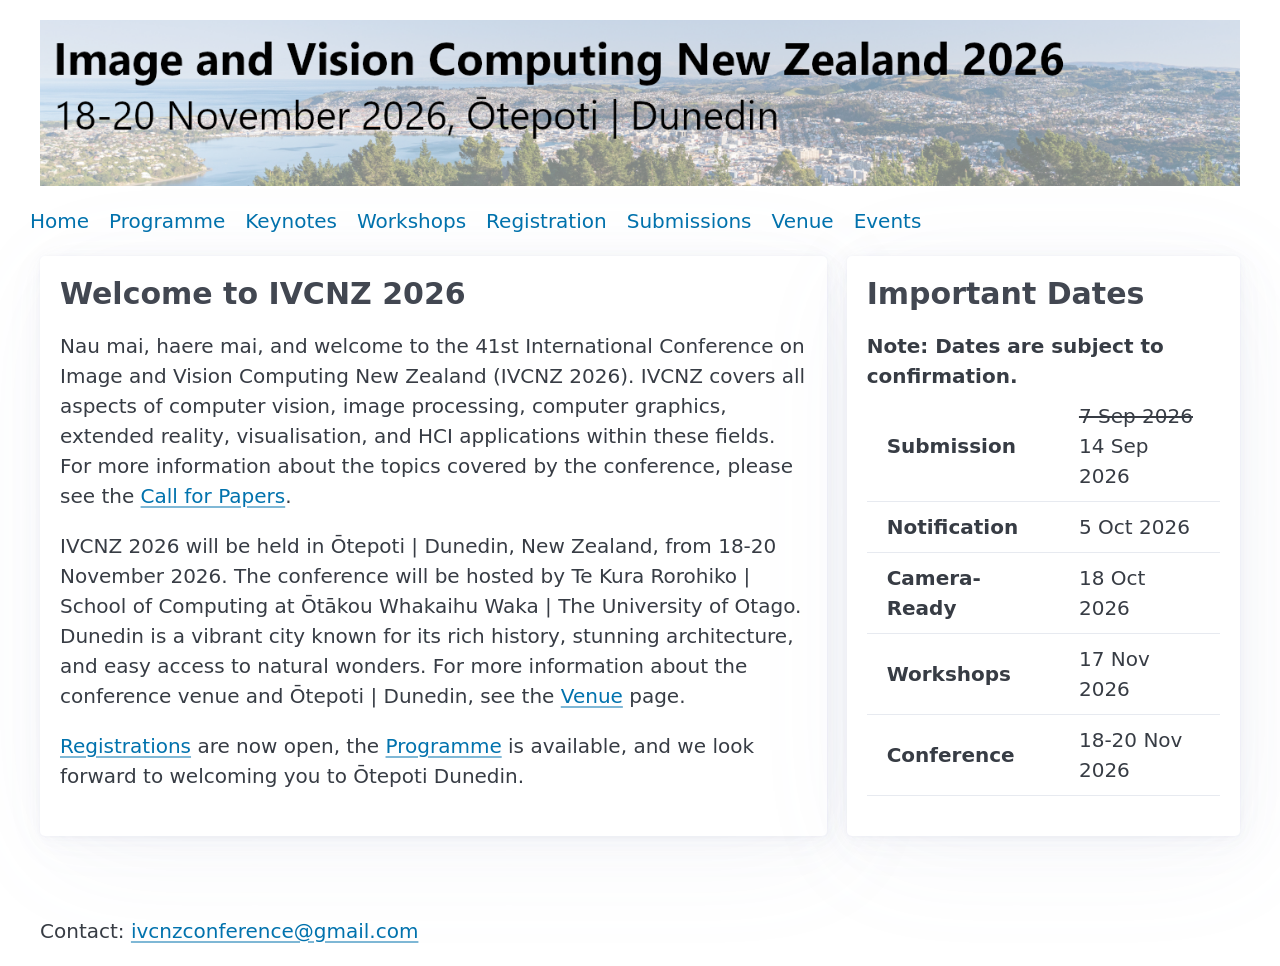
<file: index.html>
<!doctype html>
<html lang="en"/>
<head>
    <meta charset="utf-8"/>
    <meta name="viewport" content="width=device-width, initial-scale=1"/>
    <meta name="color-scheme" content="light dark"/>
    <link rel="stylesheet" href="css/pico.min.css"/>
    <link rel="stylesheet" href="css/additional.css"/>
    <title>IVCNZ 2026</title>
</head>
<body>

    <header class="container">
        <img width="100%" src="images/ivcnz2026Banner.png" alt="IVCNZ 2026" />
    </header>

    <div class="container" id="navID">
        <!-- nav.html gets loaded here -->
    </div>

    <main class="container">

        <section>
            <div class="grid-custom" style="grid-template-columns: 2fr 1fr;">
                <article>
                    <h3>Welcome to IVCNZ 2026</h3>
                    <p>
                        Nau mai, haere mai, and welcome to the 41st International Conference on Image and Vision Computing New Zealand (IVCNZ 2026).
                        IVCNZ covers all aspects of computer vision, image processing, computer graphics, extended reality, visualisation, and HCI applications within these fields.
                        For more information about the topics covered by the conference, please see the <a href="cfp.html">Call for Papers</a>.
                    </p>
                    <p>
                        IVCNZ 2026 will be held in Ōtepoti | Dunedin, New Zealand, from 18-20 November 2026.
                        The conference will be hosted by Te Kura Rorohiko | School of Computing at Ōtākou Whakaihu Waka | The University of Otago.
                        Dunedin is a vibrant city known for its rich history, stunning architecture, and easy access to natural wonders.
                        For more information about the conference venue and Ōtepoti | Dunedin, see the <a href="venue.html">Venue</a> page.
                    </p>
                    <p><a href="registration.html">Registrations</a> are now open, the <a href="programme.html">Programme</a> is available, and we look forward to welcoming you to Ōtepoti Dunedin.</p>
                </article>
                <article id="datesID">
                    <!-- dates.html gets loaded here -->
                </article>
            </div>
        </section>

    </main>

    <footer class="container" id="footerID">
        <!-- footer.html gets loaded here -->
    </footer>

    <script src="js/commonContentLoader.js"></script>


</body>
</html>
</file>
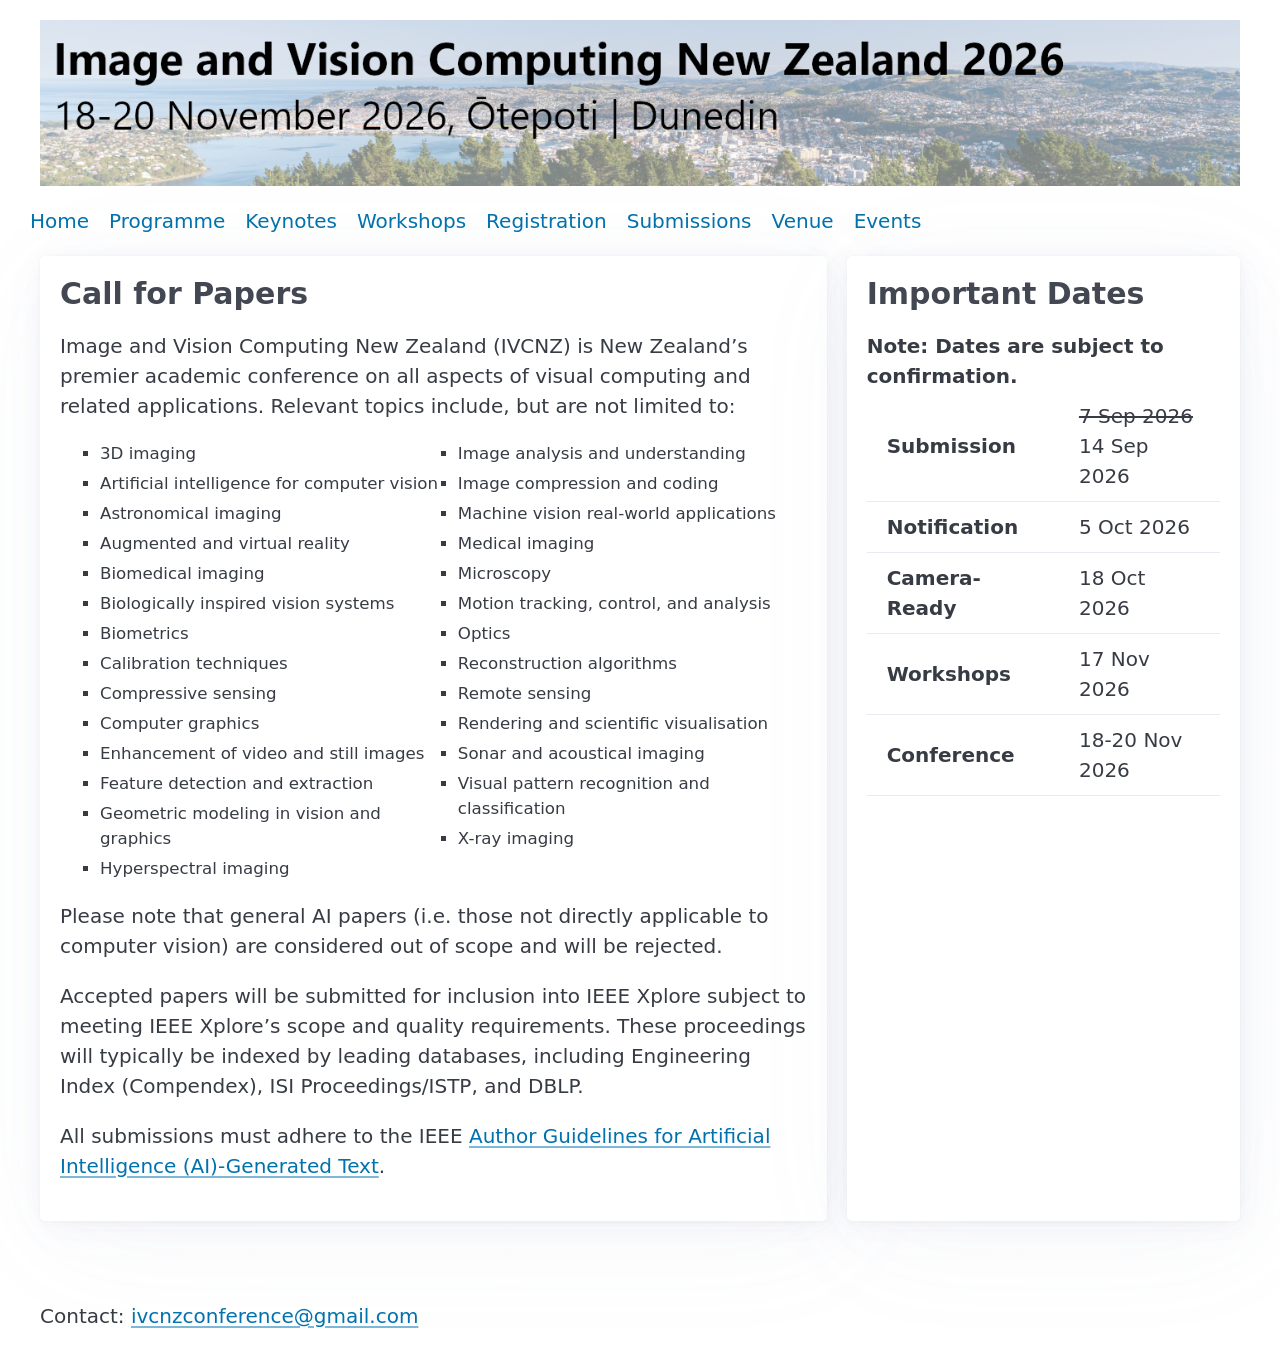
<file: cfp.html>
<!doctype html>
<html lang="en"/>
<head>
    <meta charset="utf-8"/>
    <meta name="viewport" content="width=device-width, initial-scale=1"/>
    <meta name="color-scheme" content="light dark"/>
    <link rel="stylesheet" href="css/pico.min.css"/>
    <link rel="stylesheet" href="css/additional.css"/>
    <title>IVCNZ 2026</title>
</head>
<body>

    <header class="container">
        <img width="100%" src="images/ivcnz2026Banner.png" alt="IVCNZ 2026" />
    </header>

    <div class="container" id="navID">
        <!-- nav.html gets loaded here -->
    </div>

    <main class="container">

        <section>
            <div class="grid-custom" style="grid-template-columns: 2fr 1fr;">
                <article>
                    <h3>Call for Papers</h3>
                    <p>
                        Image and Vision Computing New Zealand (IVCNZ) is New Zealand’s premier academic conference on all aspects of visual computing and related applications.
                        Relevant topics include, but are not limited to:
                    </p>
                    <small>
                    <ul class="two-columns">
                      <li>3D imaging</li>
                      <li>Artificial intelligence for computer vision</li>
                      <li>Astronomical imaging</li>
                      <li>Augmented and virtual reality</li>
                      <li>Biomedical imaging</li>
                      <li>Biologically inspired vision systems</li>
                      <li>Biometrics</li>
                      <li>Calibration techniques</li>
                      <li>Compressive sensing</li>
                      <li>Computer graphics</li>
                      <li>Enhancement of video and still images</li>
                      <li>Feature detection and extraction</li>
                      <li>Geometric modeling in vision and graphics</li>
                      <li>Hyperspectral imaging</li>
                      <li>Image analysis and understanding</li>
                      <li>Image compression and coding</li>
                      <li>Machine vision real-world applications</li>
                      <li>Medical imaging</li>
                      <li>Microscopy</li>
                      <li>Motion tracking, control, and analysis</li>
                      <li>Optics</li>
                      <li>Reconstruction algorithms</li>
                      <li>Remote sensing</li>
                      <li>Rendering and scientific visualisation</li>
                      <li>Sonar and acoustical imaging</li>
                      <li>Visual pattern recognition and classification</li>
                      <li>X-ray imaging</li>
                    </ul>
                        </small>
                    <p>
                        Please note that general AI papers (i.e. those not directly applicable to computer vision) are considered out of scope and will be rejected.
                    </p>
                    <p>
                        Accepted papers will be submitted for inclusion into IEEE Xplore subject to meeting IEEE Xplore’s scope and quality requirements. 
                        These proceedings will typically be indexed by leading databases, including Engineering Index (Compendex), ISI Proceedings/ISTP, and DBLP.
                    </p>

                    <p>
                        All submissions must adhere to the IEEE <a href="https://open.ieee.org/author-guidelines-for-artificial-intelligence-ai-generated-text/">Author Guidelines for Artificial Intelligence (AI)-Generated Text</a>. 
                    </p>
                </article>
                <article id="datesID">
                    <!-- dates.html gets loaded here -->
                </article>
            </div>
        </section>

    </main>

    <footer class="container" id="footerID">
        <!-- footer.html gets loaded here -->
    </footer>

    <script src="js/commonContentLoader.js"></script>


</body>
</html>
</file>
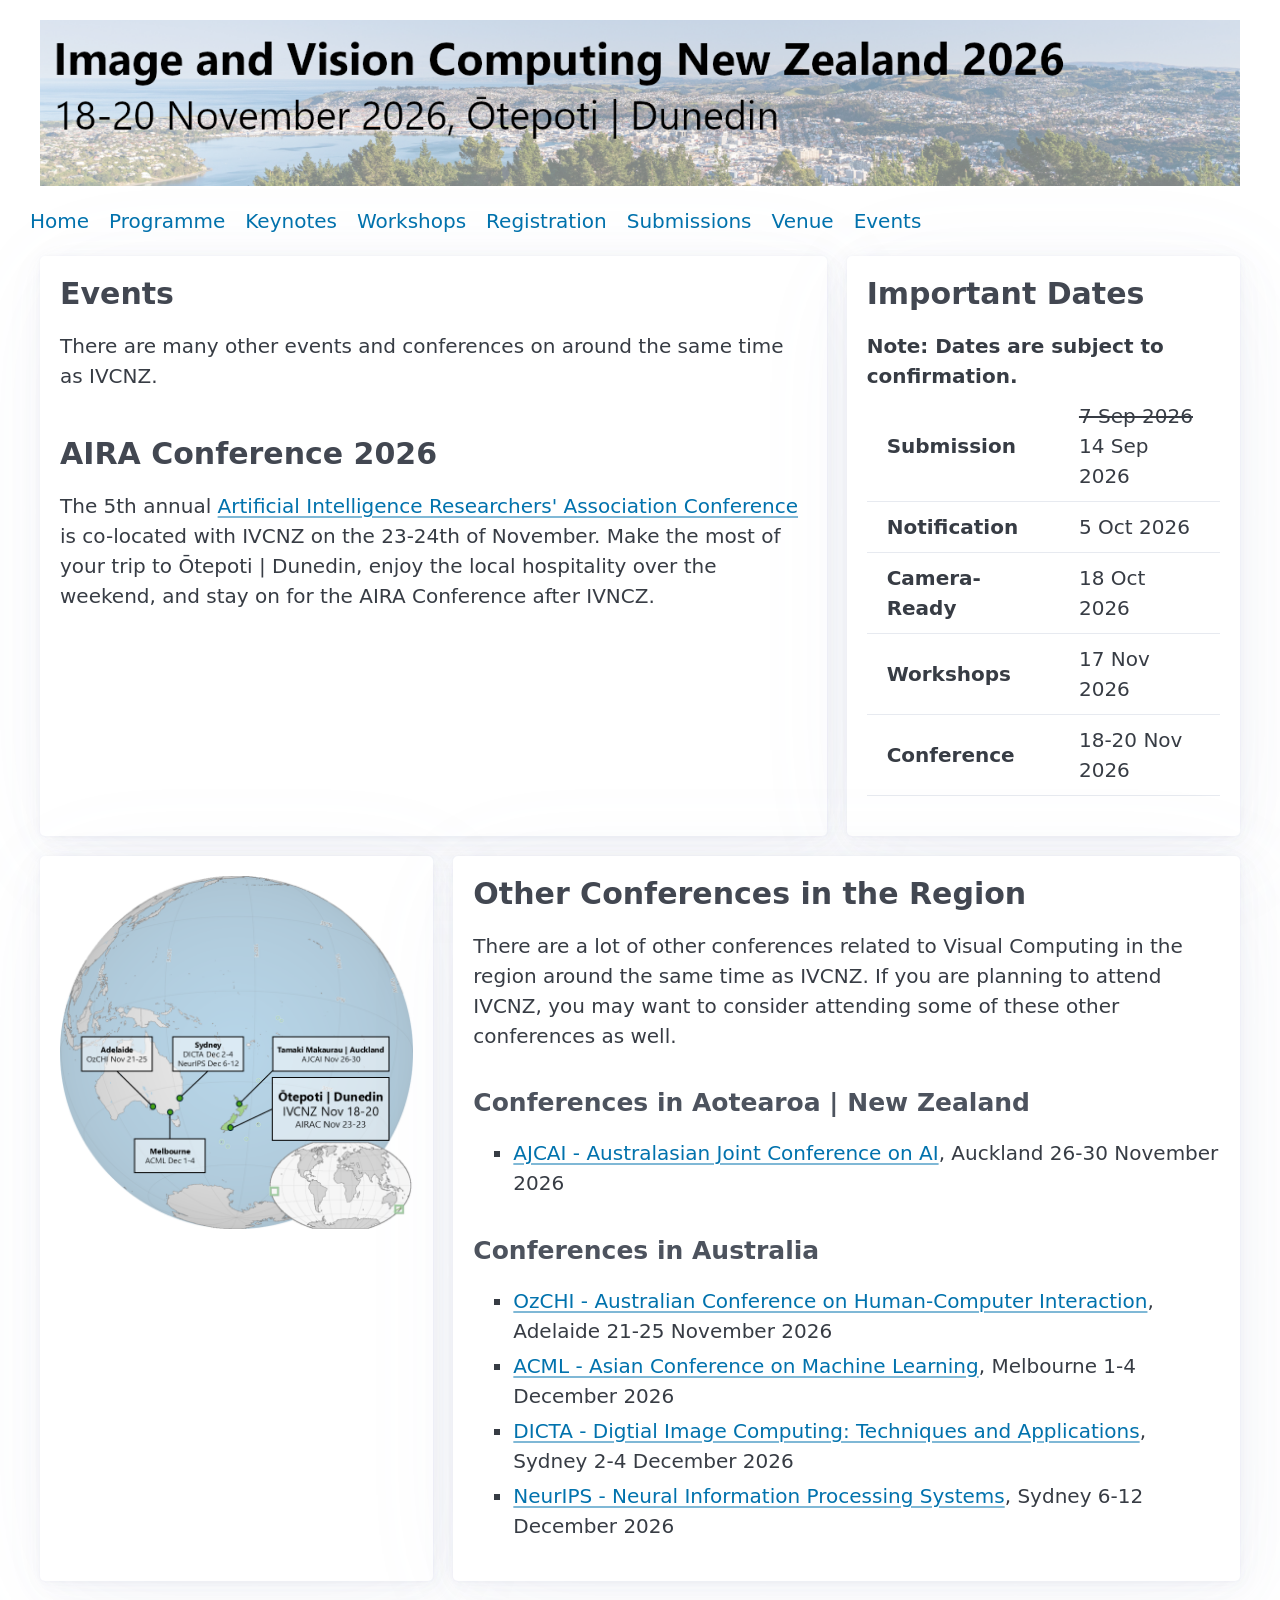
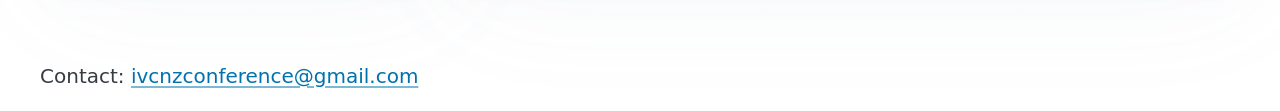
<file: events.html>
﻿<!doctype html>
<html lang="en">
<head>
    <meta charset="utf-8" />
    <meta name="viewport" content="width=device-width, initial-scale=1" />
    <meta name="color-scheme" content="light dark" />
    <link rel="stylesheet" href="css/pico.min.css" />
    <link rel="stylesheet" href="css/additional.css" />
    <title>IVCNZ 2026</title>
</head>

<body>

    <header class="container">
        <img width="100%" src="images/ivcnz2026Banner.png" alt="IVCNZ 2026" />
    </header>

    <div class="container" id="navID">
        <!-- nav.html gets loaded here -->
    </div>

    <main class="container">

        <section>
            <div class="grid-custom" style="grid-template-columns: 2fr 1fr;">
                <article>
                    <h3>Events</h3>
                    <p>
                        There are many other events and conferences on around the same time as IVCNZ.
                    </p>

                    <h3>AIRA Conference 2026</h3>
                    <p>
                        The 5th annual <a href="https://www.ainz.ai/">Artificial Intelligence Researchers' Association Conference</a> is co-located with IVCNZ on the 23-24th of November.
                        Make the most of your trip to Ōtepoti | Dunedin, enjoy the local hospitality over the weekend, and stay on for the AIRA Conference after IVNCZ.
                    </p>
                </article>
                <article id="datesID">
                    <!-- dates.html gets loaded here -->
                </article>
            </div>
            <div class="grid-custom" style="grid-template-columns: 1fr 2fr;">
                <article>
                    <img src="images/conferenceLocations.png" width="100%" alt="Conference Locations" />
                </article>
                <article>
                    <h3>Other Conferences in the Region</h3>

                    <p>
                        There are a lot of other conferences related to Visual Computing in the region around the same time as IVCNZ.
                        If you are planning to attend IVCNZ, you may want to consider attending some of these other conferences as well.

                        <h4>Conferences in Aotearoa | New Zealand</h4>
                        <ul>
                            <li><a href="https://ajcai26.org/">AJCAI - Australasian Joint Conference on AI</a>, Auckland 26-30 November 2026</li>
                        </ul>

                        <h4>Conferences in Australia</h4>
                        <ul>
                            <li><a href="https://www.ozchi.org/2026/">OzCHI - Australian Conference on Human-Computer Interaction</a>, Adelaide 21-25 November 2026</li>
                            <li><a href="https://www.acml-conf.org/2026/">ACML - Asian Conference on Machine Learning</a>, Melbourne 1-4 December 2026</li>
                            <li><a href="https://dicta2026.dictaconference.org/">DICTA - Digtial Image Computing: Techniques and Applications</a>, Sydney 2-4 December 2026</li>
                            <li><a href="https://neurips.cc/">NeurIPS - Neural Information Processing Systems</a>, Sydney 6-12 December 2026</li>
                        </ul>
                    </p>
                </article>
            </div>
        </section>

    </main>

    <footer class="container" id="footerID">
        <!-- footer.html gets loaded here -->
    </footer>

    <script src="js/commonContentLoader.js"></script>

</body>
</html>
</file>
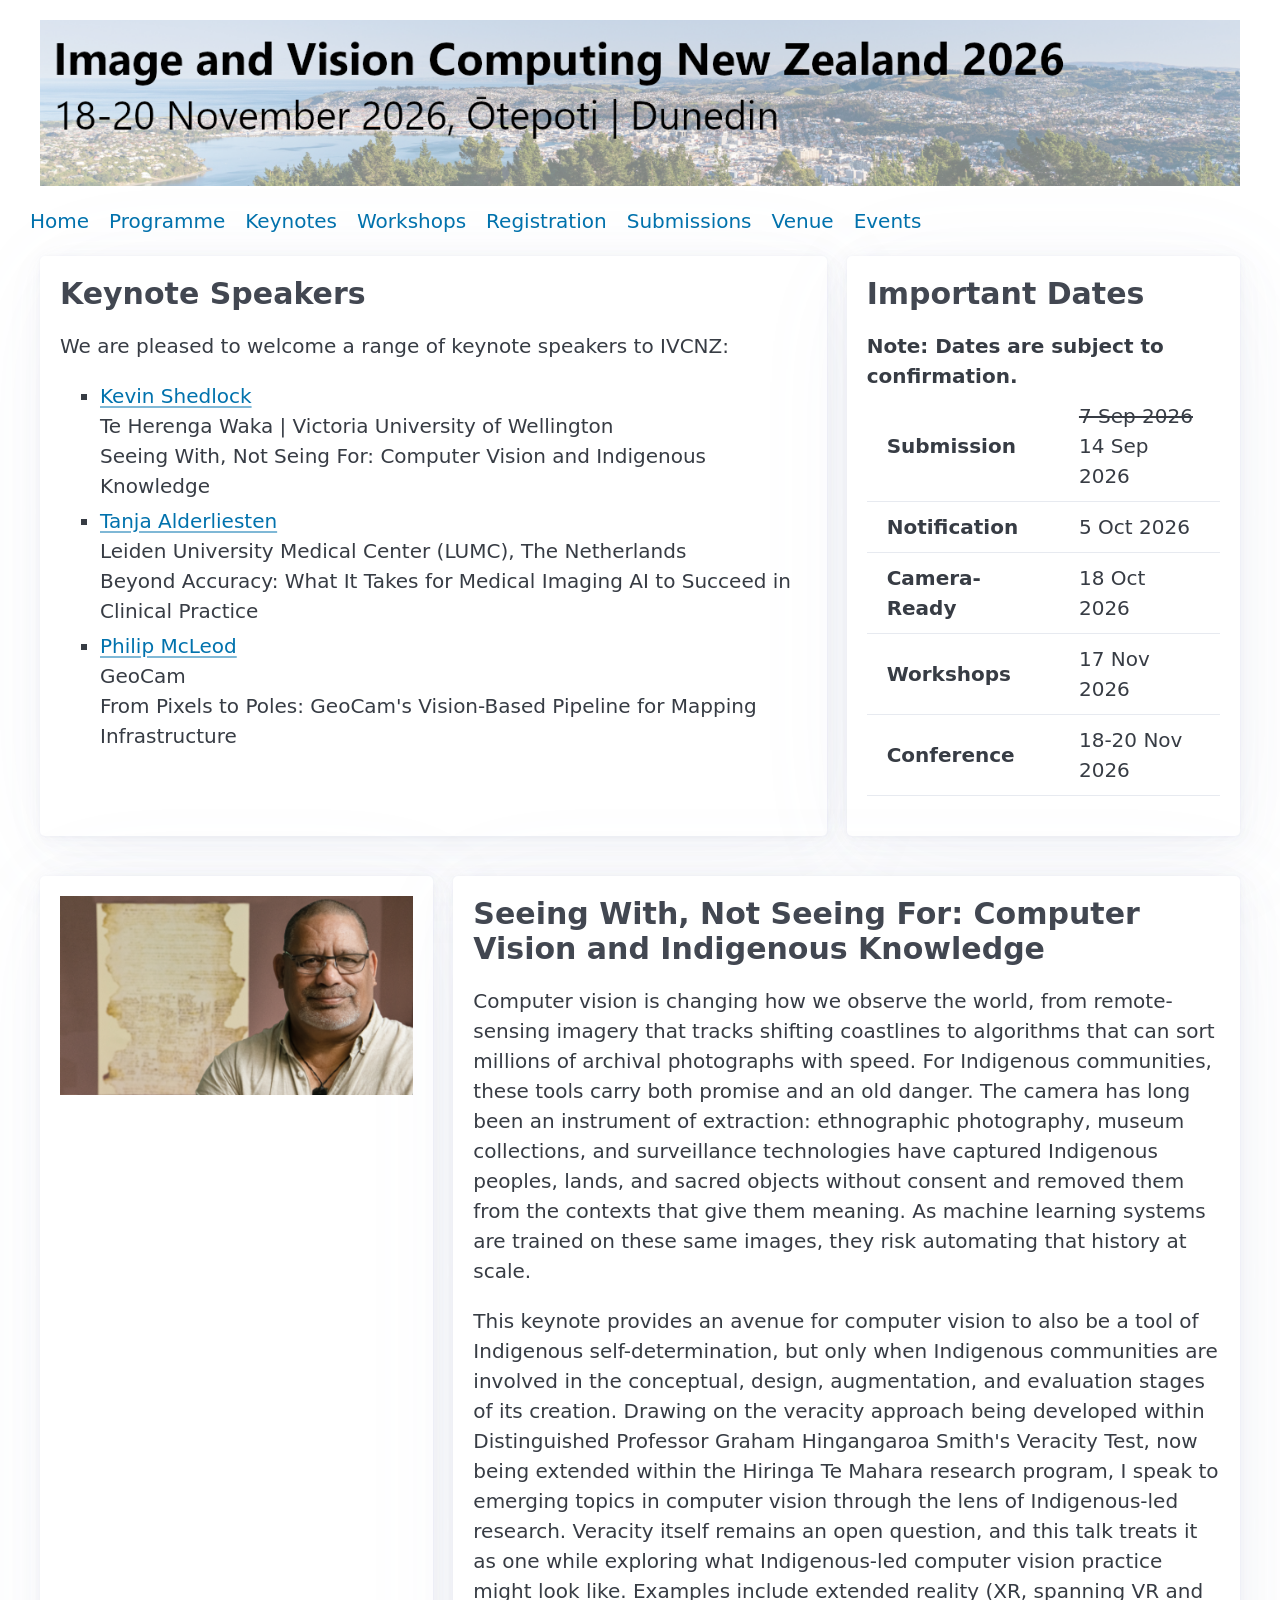
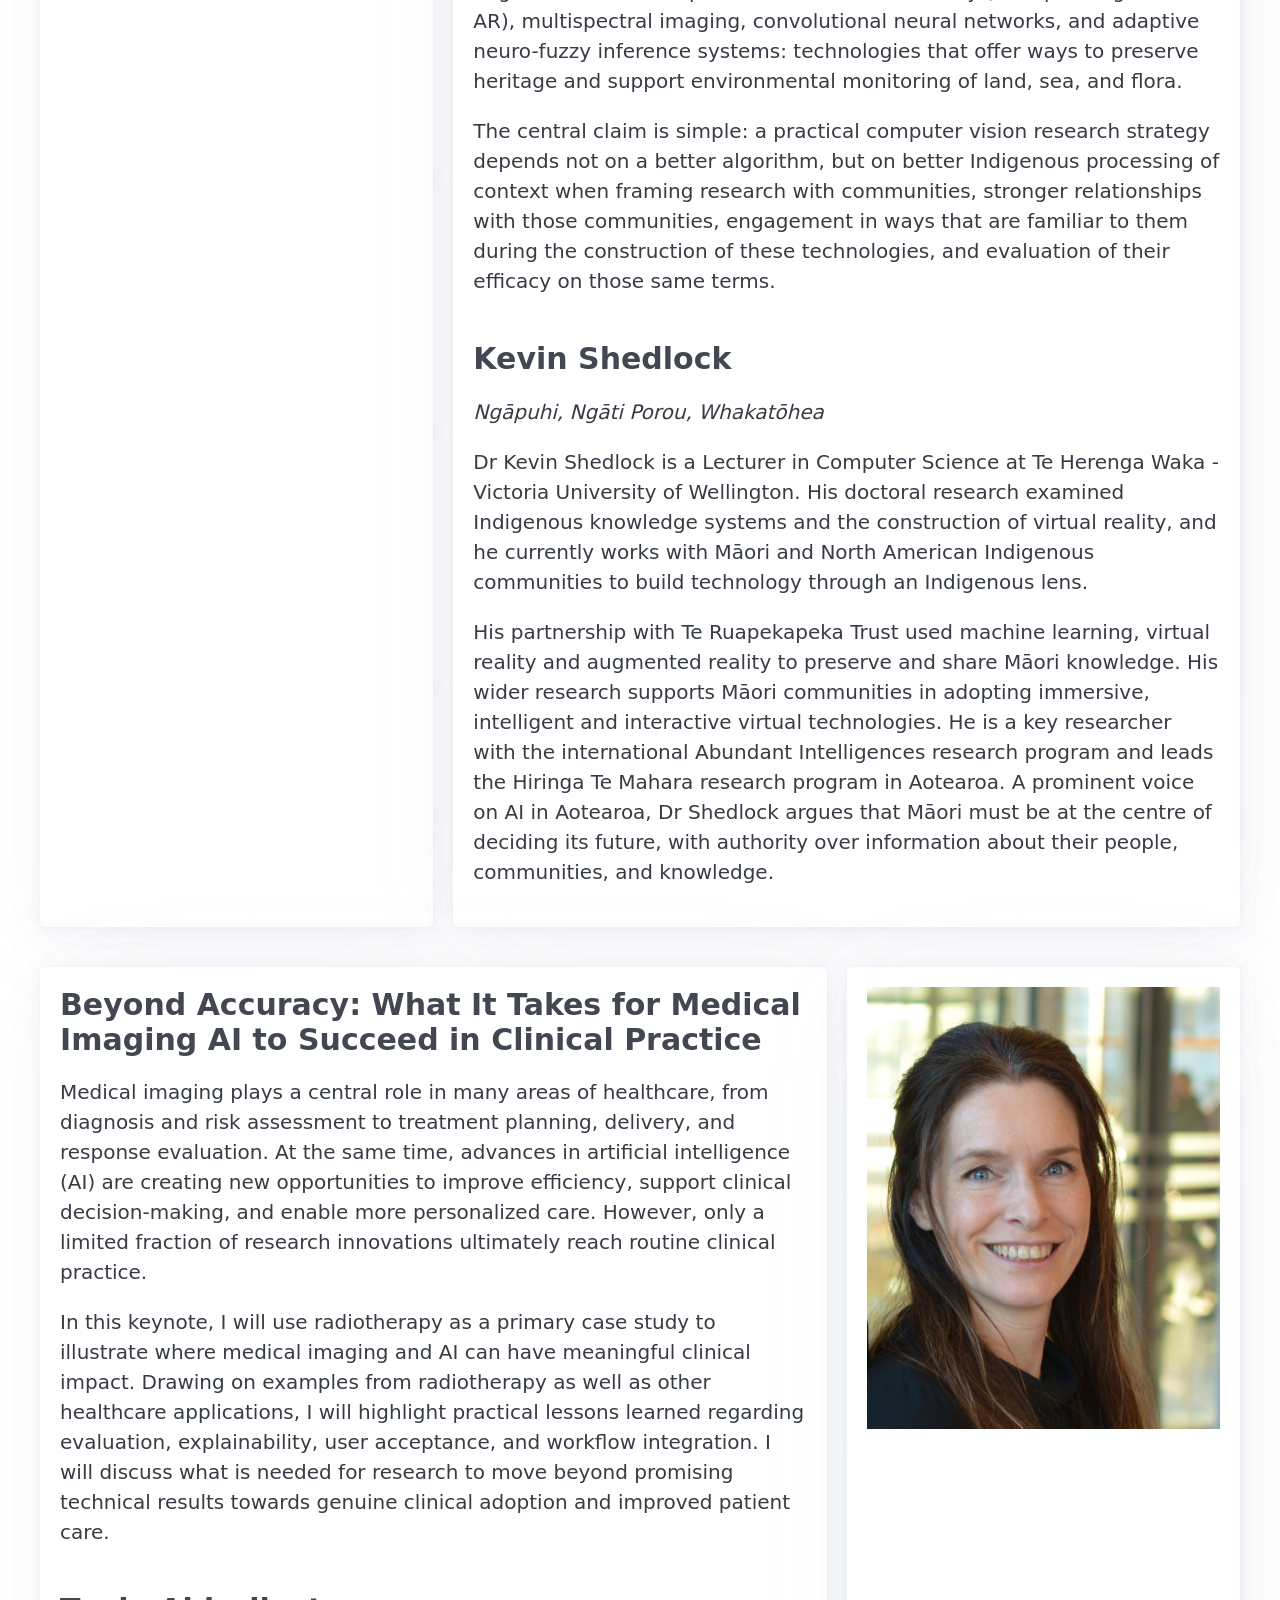
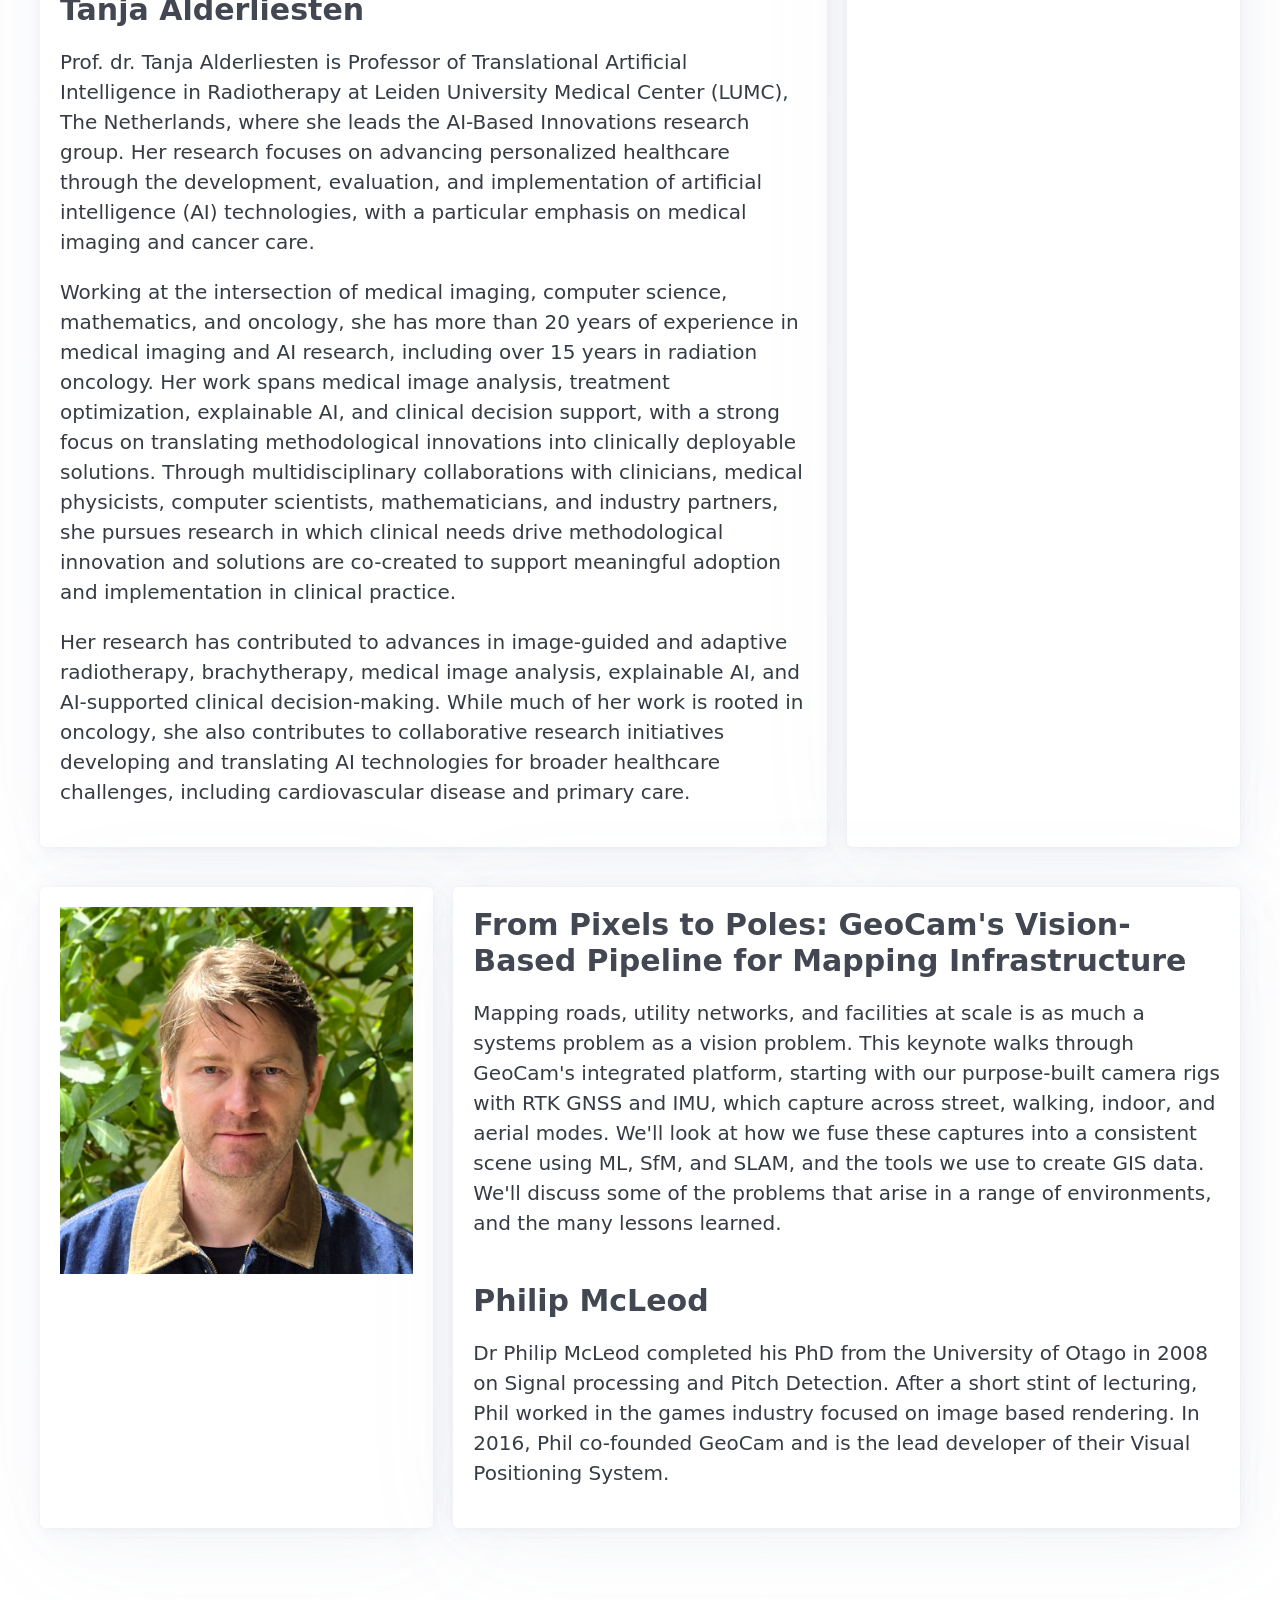
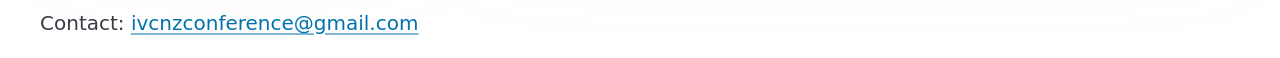
<file: keynotes.html>
<!doctype html>
<html lang="en"/>
<head>
    <meta charset="utf-8"/>
    <meta name="viewport" content="width=device-width, initial-scale=1"/>
    <meta name="color-scheme" content="light dark"/>
    <link rel="stylesheet" href="css/pico.min.css"/>
    <link rel="stylesheet" href="css/additional.css"/>
    <title>IVCNZ 2026</title>
</head>
<body>

    <header class="container">
        <img width="100%" src="images/ivcnz2026Banner.png" alt="IVCNZ 2026" />
    </header>

    <div class="container" id="navID">
        <!-- nav.html gets loaded here -->
    </div>

    <main class="container">

        <section>
          
            <div class="grid-custom" style="grid-template-columns: 2fr 1fr;">
                <article>
                    <h3>Keynote Speakers</h3>
                    <p>
                      We are pleased to welcome a range of keynote speakers to IVCNZ:
                      <ul>
                        <li><a href="#kevin">Kevin Shedlock</a> <br>
                            Te Herenga Waka | Victoria University of Wellington <br>
                            Seeing With, Not Seing For: Computer Vision and Indigenous Knowledge</li>
                        <li><a href="#tanja">Tanja Alderliesten</a><br>
                            Leiden University Medical Center (LUMC), The Netherlands<br>
                            Beyond Accuracy: What It Takes for Medical Imaging AI to Succeed in Clinical Practice</li>
                        <li><a href="#phil">Philip McLeod</a><br>
                            GeoCam<br>
                            From Pixels to Poles: GeoCam's Vision-Based Pipeline for Mapping Infrastructure</li>
                      </ul>
                    </p>
                </article>
                <article id="datesID">
                    <!-- dates.html gets loaded here -->
                </article>
            </div>
        </section>

        <section>
            <div id="kevin" class="grid-custom" style="grid-template-columns: 1fr 2fr;">
                <article>
                    <img src="images/KevinShedlock.png" width="100%" alt="Kevin Shedlock" />
                </article>
                <article>
                    <h3>Seeing With, Not Seeing For: Computer Vision and Indigenous Knowledge</h3>
                    <p>
                       Computer vision is changing how we observe the world, from remote-sensing imagery that tracks shifting coastlines to algorithms that can sort millions of archival photographs with speed. For Indigenous communities, these tools carry both promise and an old danger. The camera has long been an instrument of extraction: ethnographic photography, museum collections, and surveillance technologies have captured Indigenous peoples, lands, and sacred objects without consent and removed them from the contexts that give them meaning. As machine learning systems are trained on these same images, they risk automating that history at scale.
                    </p><p>
                      This keynote provides an avenue for computer vision to also be a tool of Indigenous self-determination, but only when Indigenous communities are involved in the conceptual, design, augmentation, and evaluation stages of its creation. Drawing on the veracity approach being developed within Distinguished Professor Graham Hingangaroa Smith's Veracity Test, now being extended within the Hiringa Te Mahara research program, I speak to emerging topics in computer vision through the lens of Indigenous-led research. Veracity itself remains an open question, and this talk treats it as one while exploring what Indigenous-led computer vision practice might look like. Examples include extended reality (XR, spanning VR and AR), multispectral imaging, convolutional neural networks, and adaptive neuro-fuzzy inference systems: technologies that offer ways to preserve heritage and support environmental monitoring of land, sea, and flora.
                    </p><p> 
                      The central claim is simple: a practical computer vision research strategy depends not on a better algorithm, but on better Indigenous processing of context when framing research with communities, stronger relationships with those communities, engagement in ways that are familiar to them during the construction of these technologies, and evaluation of their efficacy on those same terms.
                    </p>
                    <h3>Kevin Shedlock</h3>
                    <p><i>Ngāpuhi, Ngāti Porou, Whakatōhea</i></p>
                    <p>
                      Dr Kevin Shedlock is a Lecturer in Computer Science at Te Herenga Waka - Victoria University of Wellington. His doctoral research examined Indigenous knowledge systems and the construction of virtual reality, and he currently works with Māori and North American Indigenous communities to build technology through an Indigenous lens.
                    </p><p>
                      His partnership with Te Ruapekapeka Trust used machine learning, virtual reality and augmented reality to preserve and share Māori knowledge. His wider research supports Māori communities in adopting immersive, intelligent and interactive virtual technologies. He is a key researcher with the international Abundant Intelligences research program and leads the Hiringa Te Mahara research program in Aotearoa. A prominent voice on AI in Aotearoa, Dr Shedlock argues that Māori must be at the centre of deciding its future, with authority over information about their people, communities, and knowledge.
                    </p>
                </article>
            </div>
        </section>

        <section>
            <div id="tanja" class="grid-custom" style="grid-template-columns: 2fr 1fr;">
                <article>
                    <h3>Beyond Accuracy: What It Takes for Medical Imaging AI to Succeed in Clinical Practice</h3>
                    <p>
                        Medical imaging plays a central role in many areas of healthcare, from diagnosis and risk assessment to treatment planning, delivery, and response evaluation. At the same time, advances in artificial intelligence (AI) are creating new opportunities to improve efficiency, support clinical decision-making, and enable more personalized care. However, only a limited fraction of research innovations ultimately reach routine clinical practice.
                    </p><p>
                        In this keynote, I will use radiotherapy as a primary case study to illustrate where medical imaging and AI can have meaningful clinical impact. Drawing on examples from radiotherapy as well as other healthcare applications, I will highlight practical lessons learned regarding evaluation, explainability, user acceptance, and workflow integration. I will discuss what is needed for research to move beyond promising technical results towards genuine clinical adoption and improved patient care.
                    </p>
                    <h3>Tanja Alderliesten</h3>
                    <p>
                        Prof. dr. Tanja Alderliesten is Professor of Translational Artificial Intelligence in Radiotherapy at Leiden University Medical Center (LUMC), The Netherlands, where she leads the AI-Based Innovations research group. Her research focuses on advancing personalized healthcare through the development, evaluation, and implementation of artificial intelligence (AI) technologies, with a particular emphasis on medical imaging and cancer care.
                    </p><p> 
                        Working at the intersection of medical imaging, computer science, mathematics, and oncology, she has more than 20 years of experience in medical imaging and AI research, including over 15 years in radiation oncology. Her work spans medical image analysis, treatment optimization, explainable AI, and clinical decision support, with a strong focus on translating methodological innovations into clinically deployable solutions. Through multidisciplinary collaborations with clinicians, medical physicists, computer scientists, mathematicians, and industry partners, she pursues research in which clinical needs drive methodological innovation and solutions are co-created to support meaningful adoption and implementation in clinical practice.
                    </p><p>
                        Her research has contributed to advances in image-guided and adaptive radiotherapy, brachytherapy, medical image analysis, explainable AI, and AI-supported clinical decision-making. While much of her work is rooted in oncology, she also contributes to collaborative research initiatives developing and translating AI technologies for broader healthcare challenges, including cardiovascular disease and primary care.
                    </p>
                </article>
                <article>
                    <img src="images/TanjaAlderliesten.png" width="100%" alt="Tanja Alderliesten" />
                </article>
            </div>
        </section>

        <section>
            <div id="phil" class="grid-custom" style="grid-template-columns: 1fr 2fr;">
                <article>
                    <img src="images/PhilipMcLeod.png" width="100%" alt="Philip McLeod" />
                </article>
                <article>
                    <h3>From Pixels to Poles: GeoCam's Vision-Based Pipeline for Mapping Infrastructure</h3>
                    <p>
                        Mapping roads, utility networks, and facilities at scale is as much a systems problem as a vision problem. This keynote walks through GeoCam's integrated platform, starting with our purpose-built camera rigs with RTK GNSS and IMU, which capture across street, walking, indoor, and aerial modes. We'll look at how we fuse these captures into a consistent scene using ML, SfM, and SLAM, and the tools we use to create GIS data. We'll discuss some of the problems that arise in a range of environments, and the many lessons learned.
                    </p>
                    <h3>Philip McLeod</h3>
                    <p>
                        Dr Philip McLeod completed his PhD from the University of Otago in 2008 on Signal processing and Pitch Detection. After a short stint of lecturing, Phil worked in the games industry focused on image based rendering. In 2016, Phil co-founded GeoCam and is the lead developer of their Visual Positioning System.
                    </p>

                </article>
            </div>
        </section>

      
<!--
        <section>
            <div class="grid-custom" style="grid-template-columns: 1fr 2fr;">
                <article>
                    Image
                </article>
                <article>
                    <h3>Travel Information</h3>
                    <p>
                        Coming Soon
                    </p>

                </article>
            </div>
        </section>
-->
<!--
        <section>
            <div class="grid-custom" style="grid-template-columns: 2fr 1fr;">
                <article>
                    <h3>Accommodation</h3>
                    <p>
                        Coming Soon
                    </p>

                </article>
                <article>
                    Image
                </article>
            </div>
        </section>
-->      
    </main>

    <footer class="container" id="footerID">
        <!-- footer.html gets loaded here -->
    </footer>

    <script src="js/commonContentLoader.js"></script>


</body>
</html>
</file>
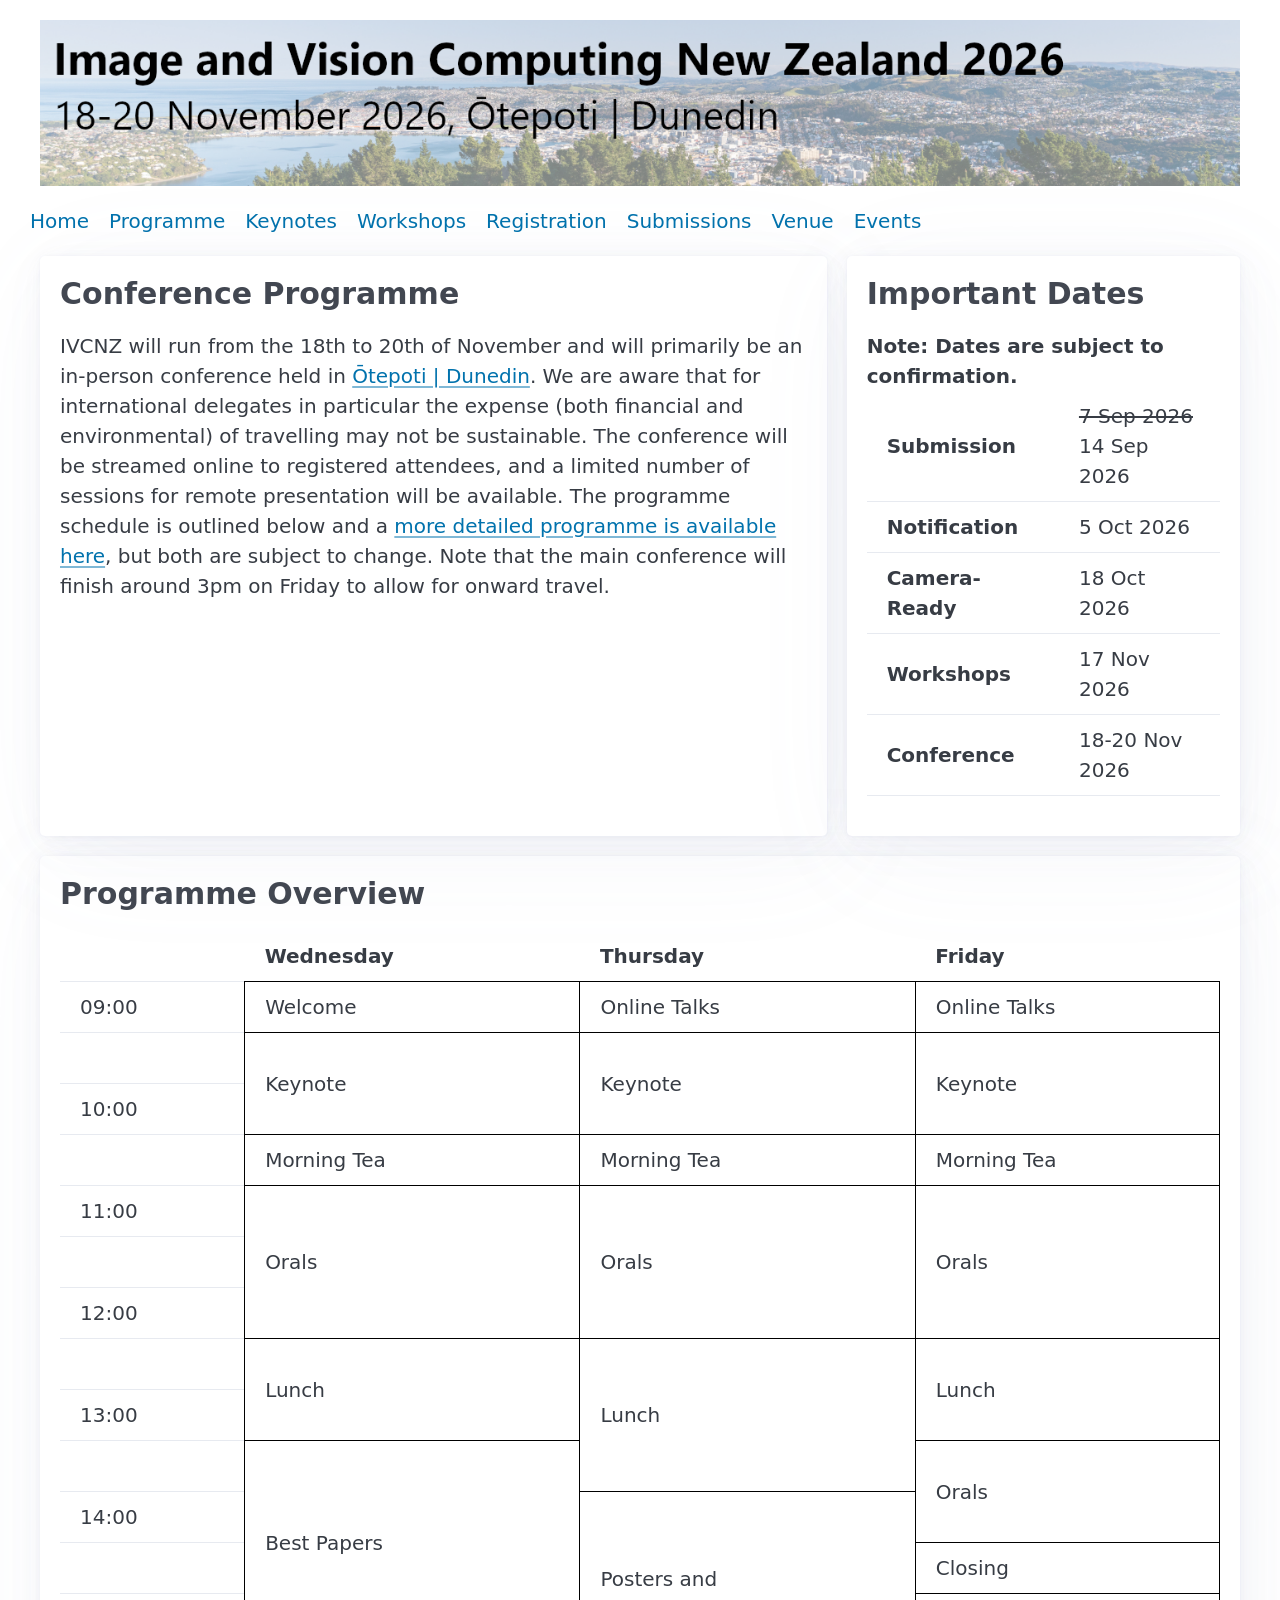
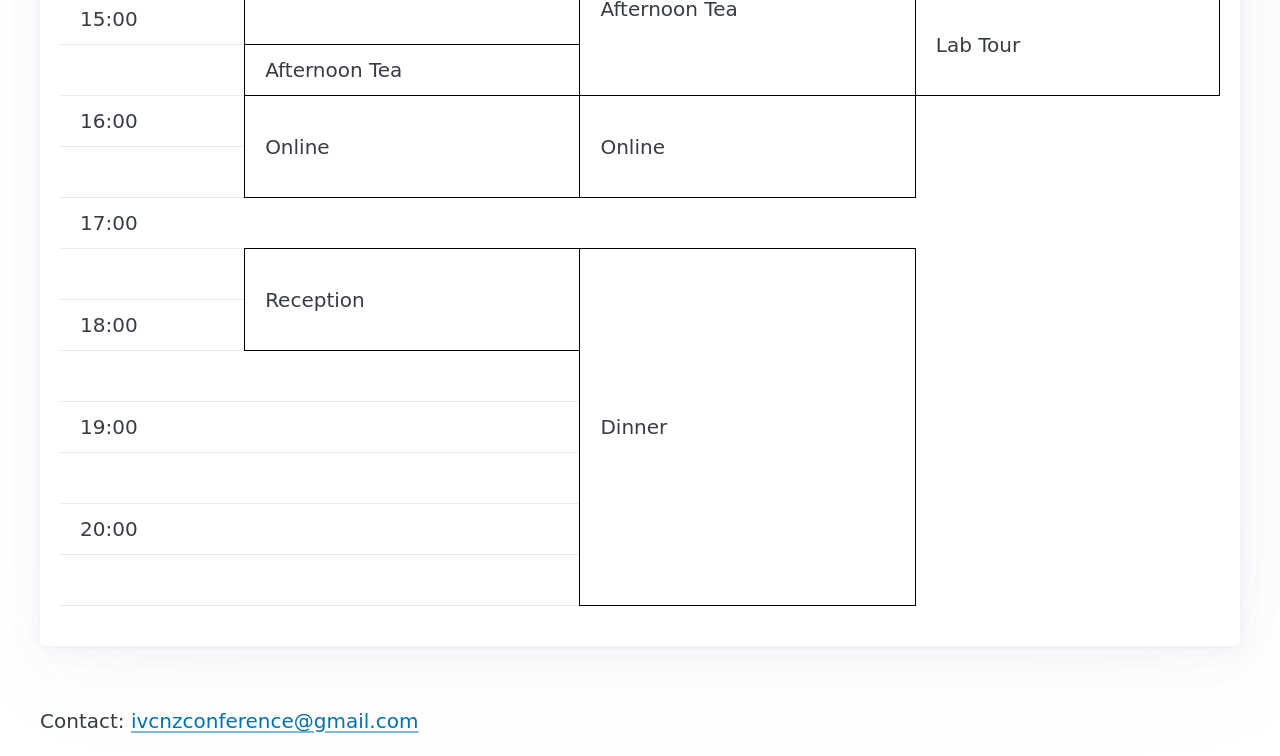
<file: programme.html>
<!doctype html>
<html lang="en"/>
<head>
    <meta charset="utf-8"/>
    <meta name="viewport" content="width=device-width, initial-scale=1"/>
    <meta name="color-scheme" content="light dark"/>
    <link rel="stylesheet" href="css/pico.min.css"/>
    <link rel="stylesheet" href="css/additional.css"/>
    <title>IVCNZ 2026</title>
</head>
<body>

    <header class="container">
        <img width="100%" src="images/ivcnz2026Banner.png" alt="IVCNZ 2026" />
    </header>

    <div class="container" id="navID">
        <!-- nav.html gets loaded here -->
    </div>

    <main class="container">
        <section>
            <div class="grid-custom" style="grid-template-columns: 2fr 1fr;">
                <article>
                    <h3>Conference Programme</h3>
                    <p>
                        IVCNZ will run from the 18th to 20th of November and will primarily be an in-person conference held in <a href="venue.html">Ōtepoti | Dunedin</a>.
                        We are aware that for international delegates in particular the expense (both financial and environmental) of travelling may not be sustainable.
                        The conference will be streamed online to registered attendees, and a limited number of sessions for remote presentation will be available.
                        The programme schedule is outlined below and a <a href='images/programme.pdf'>more detailed programme is available here</a>, but both are subject to change. 
                        Note that the main conference will finish around 3pm on Friday to allow for onward travel.
                    </p>

                </article>
                <article id="datesID">
                    <!-- dates.html gets loaded here -->
                </article>
            </div>
      
            <div>
              <article>
                <h3>Programme Overview</h3>

                <table >
                  <tr><td></td><th>Wednesday</th><th>Thursday</th><th>Friday</th></tr>
                  <tr><td align="right">09:00 </td>  <td class='box'>Welcome                </td>   <td class='box'>Online Talks       </td>   <td class='box'>Online Talks       </td></tr>
                  <tr><td align="right">&nbsp;</td>  <td class='box' rowspan='2'>Keynote    </td>   <td class='box' rowspan='2'>Keynote</td>   <td class='box' rowspan='2'>Keynote </td></tr>
                  <tr><td align="right">10:00 </td>  <!--                                     -->   <!--                                 -->   <!--                                  --></tr>
                  <tr><td align="right">&nbsp;</td>  <td class='box'>Morning Tea            </td>   <td class='box'>Morning Tea        </td>   <td class='box'>Morning Tea         </td></tr>
                  <tr><td align="right">11:00 </td>  <td class='box' rowspan='3'>Orals      </td>   <td class='box' rowspan='3'>Orals  </td>   <td class='box' rowspan='3'>Orals   </td></tr>
                  <tr><td align="right">&nbsp;</td>  <!--                                     -->   <!--                                 -->   <!--                                  --></tr>
                  <tr><td align="right">12:00 </td>  <!--                                     -->   <!--                                 -->   <!--                                  --></tr>
                  <tr><td align="right">&nbsp;</td>  <td class='box' rowspan='2'>Lunch      </td>   <td class='box' rowspan='3'>Lunch  </td>   <td class='box' rowspan='2'>Lunch   </td></tr>
                  <tr><td align="right">13:00 </td>  <!--                                     -->   <!--                                 -->   <!--                                  --></tr>
                  <tr><td align="right">&nbsp;</td>  <td class='box' rowspan='4'>Best Papers</td>   <!--                                 -->   <td class='box' rowspan='2'>Orals   </td></tr>
                  <tr><td align="right">14:00 </td>  <!--                                     -->   <td class='box' rowspan='4'>Posters and <br>Afternoon Tea</td>   <!--                                  --></tr>
                  <tr><td align="right">&nbsp;</td>  <!--                                     -->   <!--                                 -->   <td class='box'>Closing             </td></tr>
                  <tr><td align="right">15:00 </td>  <!--                                     -->   <!--                                 -->   <td class='box' rowspan='2'>Lab Tour</td></tr>
                  <tr><td align="right">&nbsp;</td>  <td class='box'>Afternoon Tea           </td>   <!--                                 -->   <!--                                  --></tr>
                  <tr><td align="right">16:00 </td>  <td class='box' rowspan='2'>Online     </td>   <td class='box' rowspan='2'>Online </td></tr>
                  <tr><td align="right">&nbsp;</td>  <!--                                     -->   <!--                                 --></tr>
                  <tr><td align="right">17:00 </td>  <td>                                   </td>   <td>                               </td></tr>
                  <tr><td align="right">&nbsp;</td>  <td class='box' rowspan='2'>Reception  </td>   <td class='box' rowspan='7'>Dinner </td></tr>
                  <tr><td align="right">18:00 </td>  <!--                                     -->   <!--                                 --></tr>
                  <tr><td align="right">&nbsp;</td>  <td>                                   </td>   <!--                                 --></tr>
                  <tr><td align="right">19:00 </td>  <td>                                   </td>   <!--                                 --></tr>
                  <tr><td align="right">&nbsp;</td>  <td>                                   </td>   <!--                                 --></tr>
                  <tr><td align="right">20:00 </td>  <td>                                   </td>   <!--                                 --></tr>
                  <tr><td align="right">&nbsp;</td>  <td>                                   </td>   <!--                                 --></tr>
                </table>
              </article>
            </div>
          
        </section>
      
    </main>

    <footer class="container" id="footerID">
        <!-- footer.html gets loaded here -->
    </footer>

    <script src="js/commonContentLoader.js"></script>


</body>
</html>
</file>
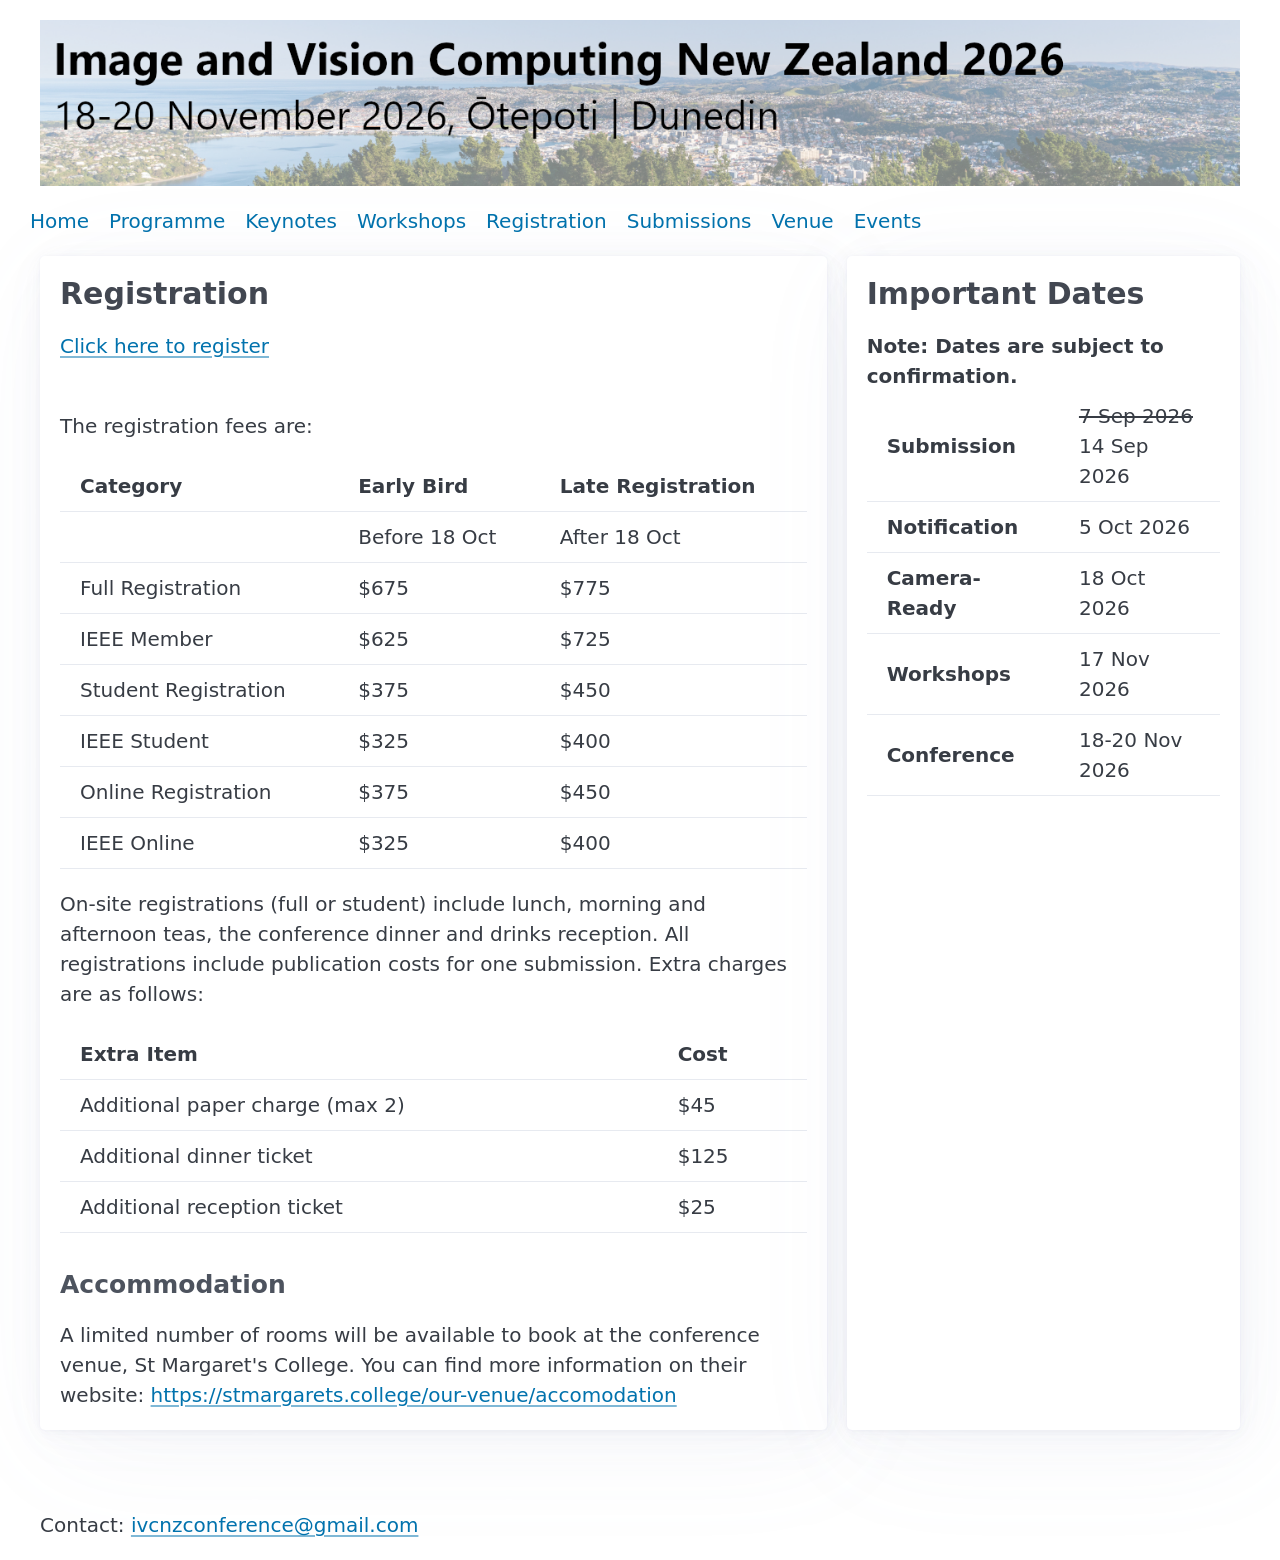
<file: registration.html>
<!doctype html>
<html lang="en"/>
<head>
    <meta charset="utf-8"/>
    <meta name="viewport" content="width=device-width, initial-scale=1"/>
    <meta name="color-scheme" content="light dark"/>
    <link rel="stylesheet" href="css/pico.min.css"/>
    <link rel="stylesheet" href="css/additional.css"/>
    <title>IVCNZ 2026</title>
</head>
<body>

    <header class="container">
        <img width="100%" src="images/ivcnz2026Banner.png" alt="IVCNZ 2026" />
    </header>

    <div class="container" id="navID">
        <!-- nav.html gets loaded here -->
    </div>

    <main class="container">

        <section>
            <div class="grid-custom" style="grid-template-columns: 2fr 1fr;">
                <article>
                    <h3>Registration</h3>
                    <p>
                        <a href="https://events.otago.ac.nz/2026-ivc/registration/Site/Register">Click here to register</a>
                    </p>
                    <br>
                    <p>The registration fees are:</p>
                    <table>
                        <tr><th>Category</th><th>Early Bird</th><th>Late Registration</th></tr>
                        <tr><td></td><td>Before 18 Oct</td><td>After 18 Oct</td></tr>
                        <tr><td>Full Registration</td><td>$675</td><td>$775</td></tr>
                        <tr><td>IEEE Member</td><td>$625</td><td>$725</td></tr>
                        <tr><td>Student Registration</td><td>$375</td><td>$450</td></tr>
                        <tr><td>IEEE Student</td><td>$325</td><td>$400</td></tr>
                        <tr><td>Online Registration</td><td>$375</td><td>$450</td></tr>
                        <tr><td>IEEE Online</td><td>$325</td><td>$400</td></tr>  
                    </table>

                    <p>
                        On-site registrations (full or student) include lunch, morning and afternoon teas, 
                        the conference dinner and drinks reception.
                        All registrations include publication costs for one submission. Extra charges are as follows:
                    </p>
                    <table>
                        <tr><th>Extra Item</th><th>Cost</th></tr>
                        <tr><td>Additional paper charge (max 2)</td><td>$45</td></tr>  
                        <tr><td>Additional dinner ticket</td><td>$125</td></tr>  
                        <tr><td>Additional reception ticket</td><td>$25</td></tr>  
                    </table>

                    <h4>Accommodation</h4>
                    A limited number of rooms will be available to book at the conference venue, St Margaret's College. You can find more information 
                    on their website: <a href="https://stmargarets.college/our-venue/accomodation">https://stmargarets.college/our-venue/accomodation</a>
                    
                </article>
                <article id="datesID">
                    <!-- dates.html gets loaded here -->
                </article>
            </div>
        </section>

    </main>

    <footer class="container" id="footerID">
        <!-- footer.html gets loaded here -->
    </footer>

    <script src="js/commonContentLoader.js"></script>


</body>
</html>
</file>
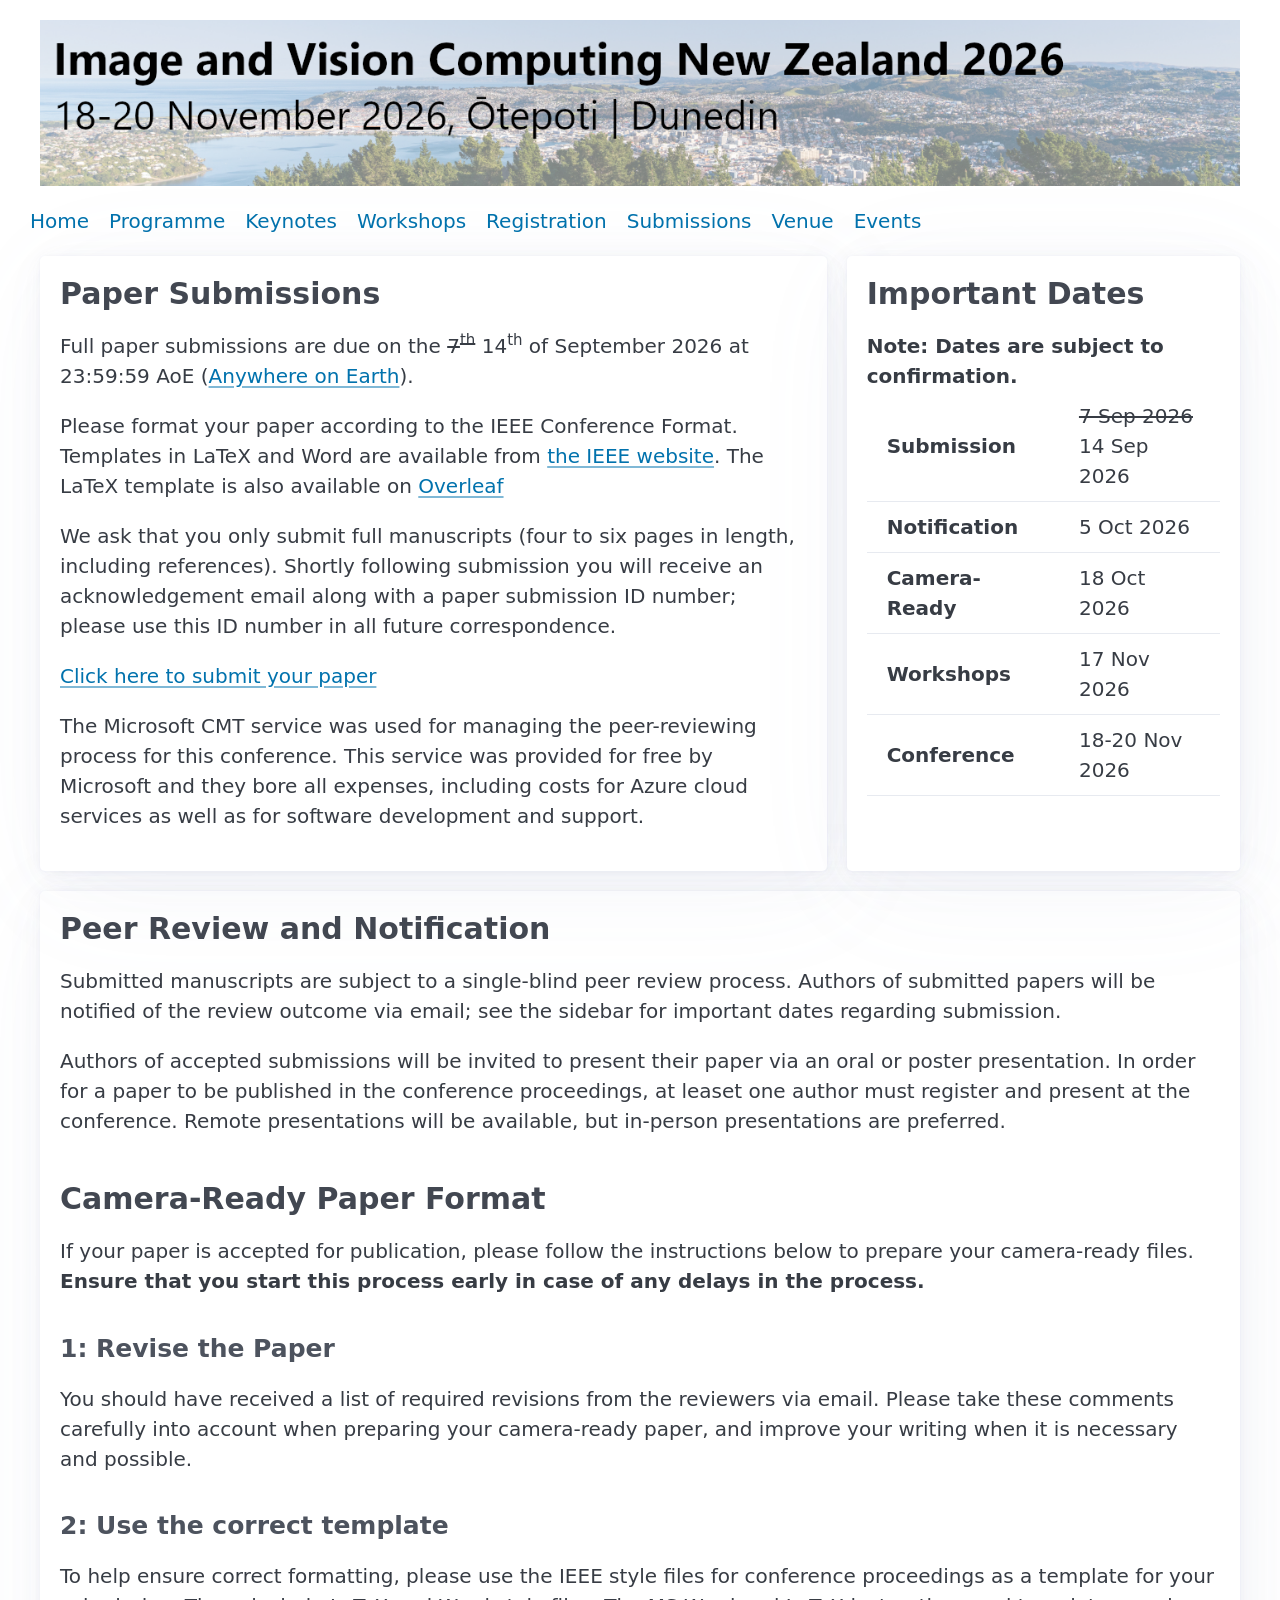
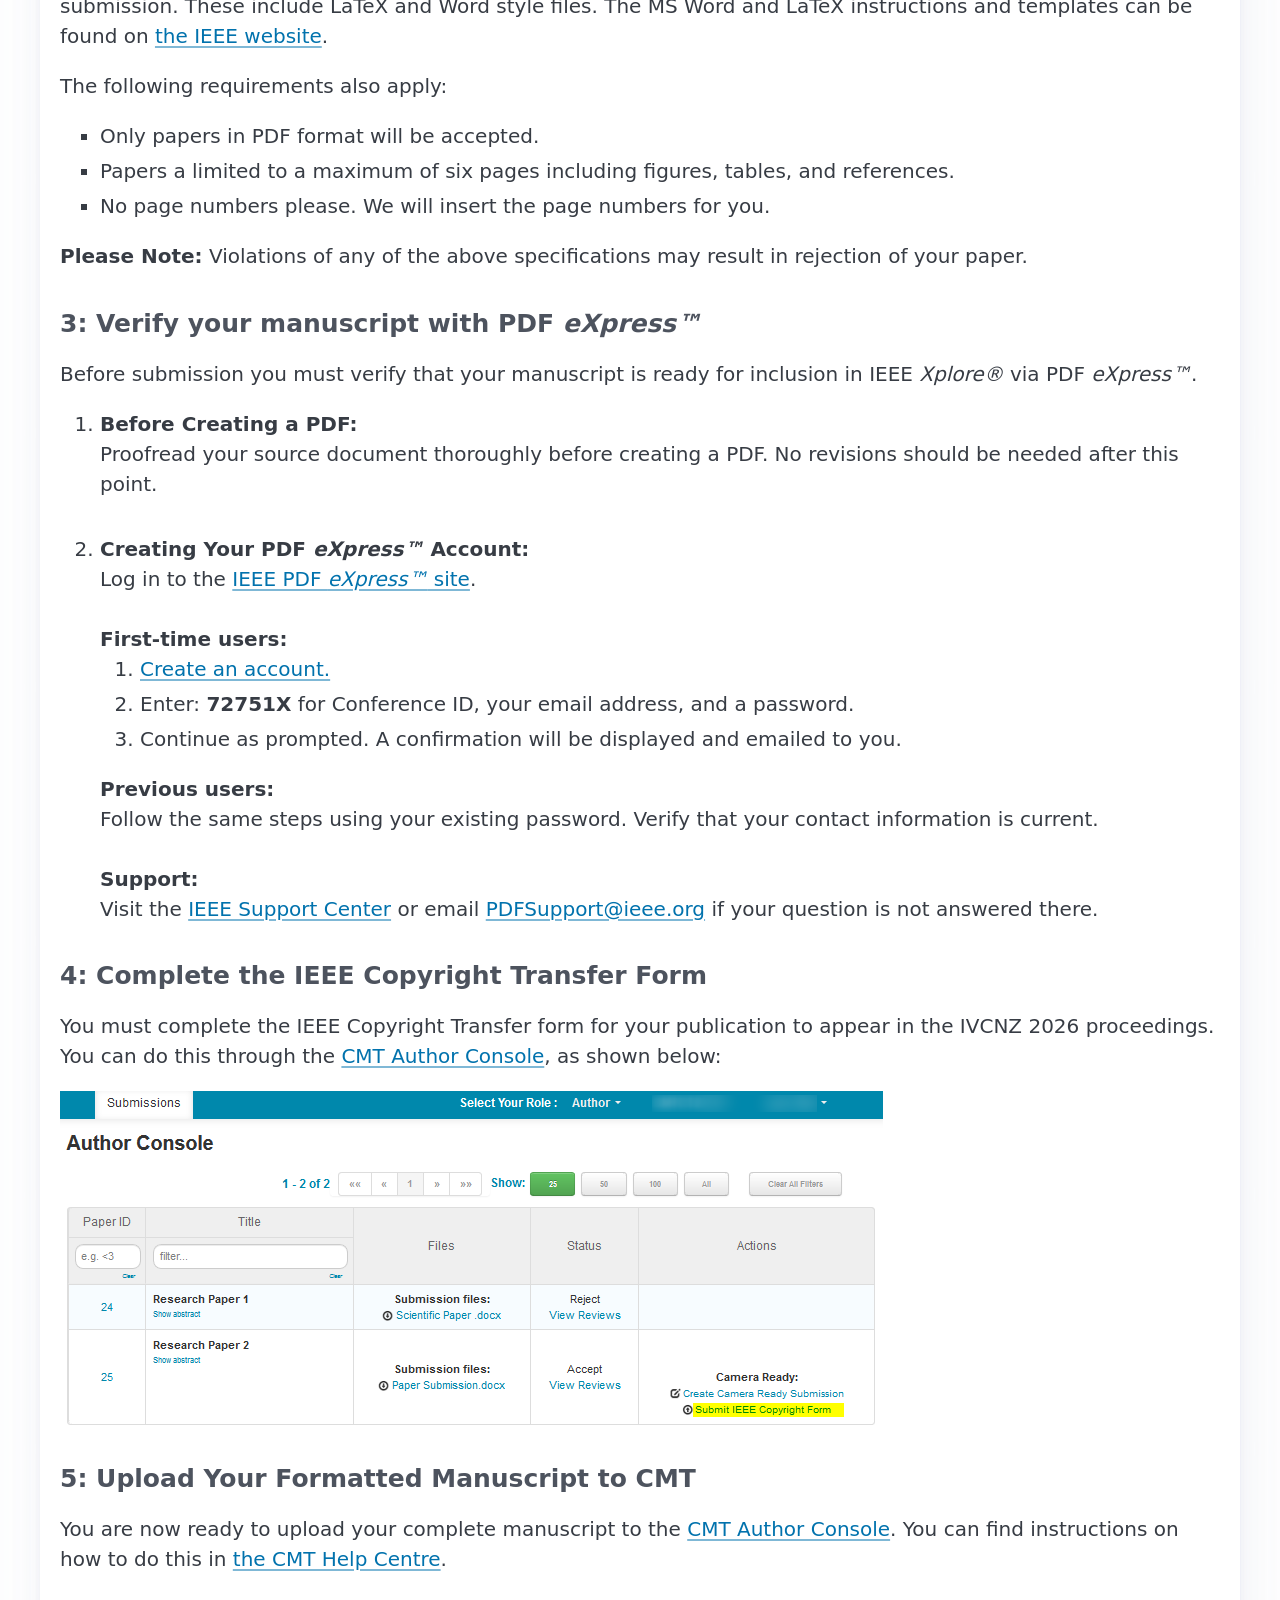
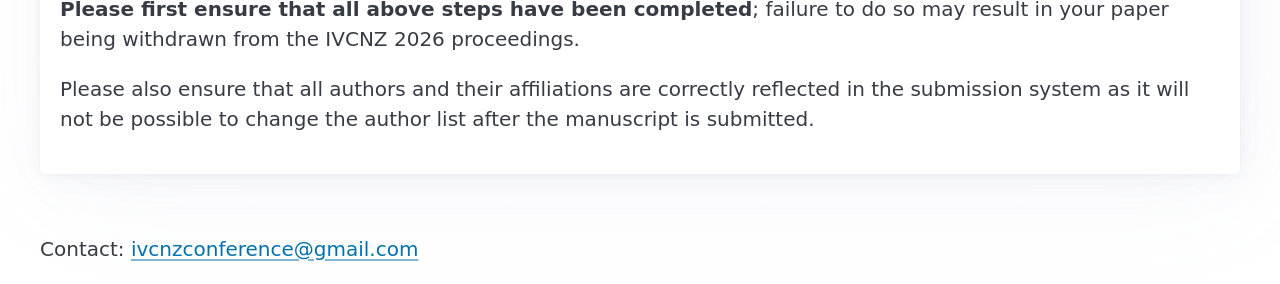
<file: submissions.html>
<!doctype html>
<html lang="en"/>
<head>
    <meta charset="utf-8"/>
    <meta name="viewport" content="width=device-width, initial-scale=1"/>
    <meta name="color-scheme" content="light dark"/>
    <link rel="stylesheet" href="css/pico.min.css"/>
    <link rel="stylesheet" href="css/additional.css"/>
    <title>IVCNZ 2026</title>
</head>
<body>

    <header class="container">
        <img width="100%" src="images/ivcnz2026Banner.png" alt="IVCNZ 2026" />
    </header>

    <div class="container" id="navID">
        <!-- nav.html gets loaded here -->
    </div>

    <main class="container">
        <section>
            <div class="grid-custom" style="grid-template-columns: 2fr 1fr;">
                <article>
                    <h3>Paper Submissions</h3>
                    <p>
                        Full paper submissions are due on the <s>7<sup>th</sup></s> 14<sup>th</sup> of September 2026 at 23:59:59 AoE 
                        (<a href="https://www.timeanddate.com/time/zones/aoe">Anywhere on Earth</a>).
                    </p>
                    <p>
                        Please format your paper according to the IEEE Conference Format. Templates in LaTeX and Word are available 
                        from <a href="https://www.ieee.org/conferences/publishing/templates">the IEEE website</a>. 
                        The LaTeX template is also available on <a href="https://www.overleaf.com/latex/templates/ieee-conference-template/grfzhhncsfqn">Overleaf</a>
                    </p>
                    <p>
                        We ask that you only submit full manuscripts (four to six pages in length, including references). 
                        Shortly following submission you will receive an acknowledgement email along with a paper submission ID number; 
                        please use this ID number in all future correspondence.
                    </p>
                    <p>
                        <a href="https://cmt3.research.microsoft.com/IVCNZ2026">Click here to submit your paper</a>
                    </p>
                    <p>
                        The Microsoft CMT service was used for managing the peer-reviewing process for this conference. This service was provided for free by Microsoft and they bore all expenses, including costs for Azure cloud services as well as for software development and support.
                    </p>
                    
                </article>
                <article id="datesID">
                    <!-- dates.html gets loaded here -->
                </article>
            </div>

            <div>
                <article>
                    <h3>Peer Review and Notification</h3>
                    <p>
                        Submitted manuscripts are subject to a single-blind peer review process. Authors of submitted papers will be 
                        notified of the review outcome via email; see the sidebar for important dates regarding submission.
                    </p>
                    <p>
                        Authors of accepted submissions will be invited to present their paper via an oral or poster presentation. 
                        In order for a paper to be published in the conference proceedings, at leaset one author must register and 
                        present at the conference. Remote presentations will be available, but in-person presentations are preferred.
                    </p>

                    <h3>Camera-Ready Paper Format</h3>
                    <p>
                        If your paper is accepted for publication, please follow the instructions below to prepare your 
                        camera-ready files. <strong>Ensure that you start this process early in case of any delays in the process.</strong>
                    </p>

                    <h4>1: Revise the Paper</h4>
                    <p>
                        You should have received a list of required revisions from the reviewers via email. Please take 
                        these comments carefully into account when preparing your camera-ready paper, and improve your writing 
                        when it is necessary and possible.
                    </p>

                    <h4>2: Use the correct template</h4>
                    <p>
                        To help ensure correct formatting, please use the IEEE style files for conference proceedings as a 
                        template for your submission. These include LaTeX and Word style files. The MS Word and LaTeX instructions 
                        and templates can be found on <a href="https://www.ieee.org/conferences/publishing/templates">the IEEE website</a>.
                    </p>
                    <p>
                        The following requirements also apply:
                        <ul>
                            <li>Only papers in PDF format will be accepted.</li>
                            <li>Papers a limited to a maximum of six pages including figures, tables, and references.</li>
                            <li>No page numbers please. We will insert the page numbers for you.</li>
                        </ul>
                    </p>
                    <p>
                        <strong>Please Note:</strong> Violations of any of the above specifications may result in rejection 
                        of your paper.
                    </p>

                    <h4>3: Verify your manuscript with PDF <i>eXpress&#8482;</i></h4>
                    <p>
                        Before submission you must verify that your manuscript is ready for inclusion in IEEE <i>Xplore&#174;</i> via 
                        PDF <i>eXpress&#8482;</i>.
                    </p>
                    <ol>
                        <li>
                            <strong>Before Creating a PDF:</strong>
                            <br>
                            Proofread your source document thoroughly before creating a PDF. No revisions should be needed 
                            after this point.
                        </li>
                        <br>
                        <li>
                            <strong>Creating Your PDF <i>eXpress&#8482;</i> Account:</strong>
                            <br>
                            Log in to the <a href="https://ieee-pdf-express.org/account/login">IEEE PDF <i>eXpress&#8482;</i> site</a>.
                            <br>
                            <br>
                            <strong>First-time users:</strong>
                            <ol>
                                <li><a href="https://ieee-pdf-express.org/account/signup">Create an account.</a></li>
                                <li>Enter: <strong>72751X</strong> for Conference ID, your email address, and a password.</li>
                                <li>Continue as prompted. A confirmation will be displayed and emailed to you.</li>
                            </ol>
                            <strong>Previous users:</strong>
                            <br>
                            Follow the same steps using your existing password. Verify that your contact information is current.
                            <br>
                            <br>
                            <strong>Support:</strong>
                            <br>
                            Visit the <a href="https://supportcenter.ieee.org/app/answers/list/st/4/kw/PDF%20eXpress/page/1/">IEEE Support Center</a>
                            or email <a href="mailto:PDFSupport@ieee.org">PDFSupport@ieee.org</a> if your question is not answered there.
                        </li>
                    </ol>

                    <h4>4: Complete the IEEE Copyright Transfer Form</h4>
                    <p>
                        You must complete the IEEE Copyright Transfer form for your publication to appear in the IVCNZ 2026 proceedings. 
                        You can do this through the <a href="https://cmt3.research.microsoft.com/IVCNZ2026/Submission/Index">CMT Author Console</a>, 
                        as shown below:
                    </p>
                    <img src="images/copyright-form-example.png" alt="An image showing where to find the IEEE Copyright Form in CMT. The correct link has the text Submit IEEE Copyright Form and is under the Actions column.">

                    <h4>5: Upload Your Formatted Manuscript to CMT</h4>
                    <p>
                        You are now ready to upload your complete manuscript to the <a href="https://cmt3.research.microsoft.com/IVCNZ2026/Submission/Index">CMT Author Console</a>. You can find instructions on how 
                        to do this in <a href="https://cmt3.research.microsoft.com/docs/help/author/camera-ready-submission.html">the CMT Help Centre</a>.
                    </p>
                    <p>
                        <strong>Please first ensure that all above steps have been completed</strong>; failure to do so may result in your paper 
                        being withdrawn from the IVCNZ 2026 proceedings. 
                    </p>
                    <p>
                        Please also ensure that all authors and their affiliations are correctly reflected in the submission system as it will 
                        not be possible to change the author list after the manuscript is submitted.
                    </p>
                </article>
            </div>
        </section>
        
    </main>

    <footer class="container" id="footerID">
        <!-- footer.html gets loaded here -->
    </footer>

    <script src="js/commonContentLoader.js"></script>


</body>
</html>
</file>
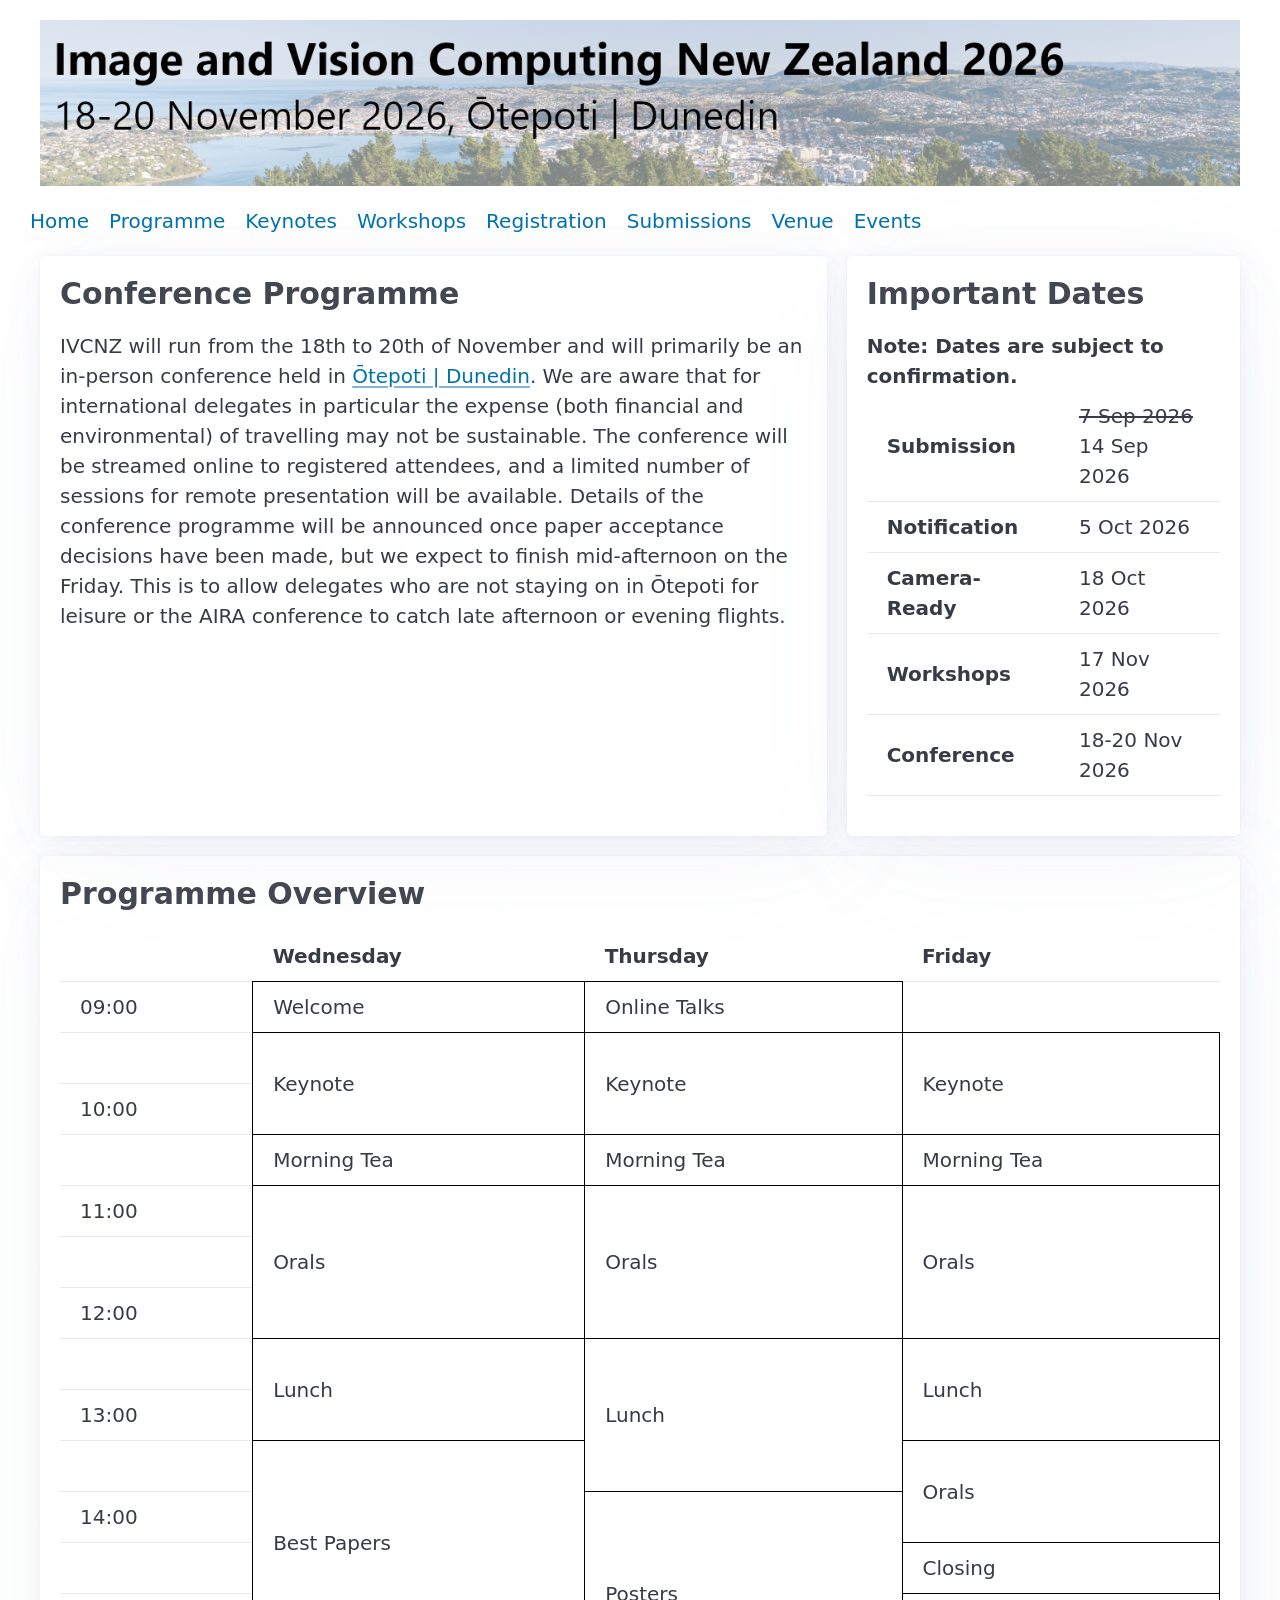
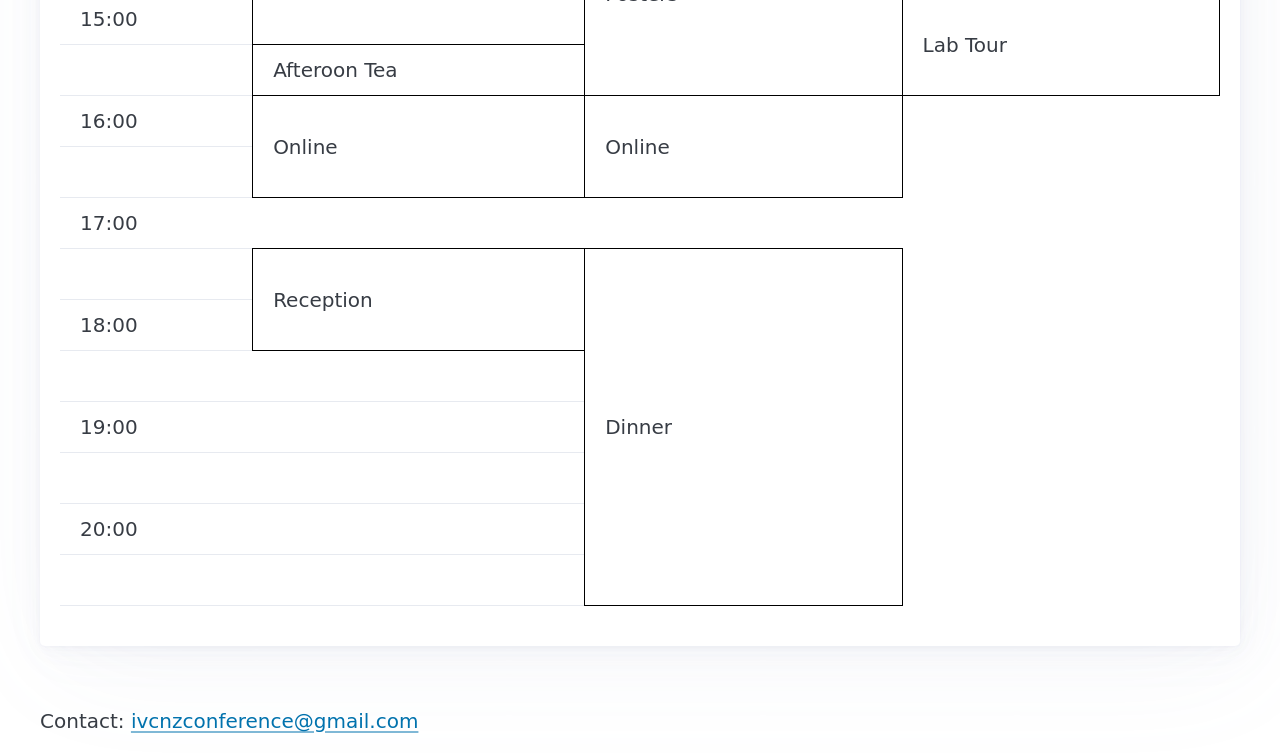
<file: temp.html>
<!doctype html>
<html lang="en"/>
<head>
    <meta charset="utf-8"/>
    <meta name="viewport" content="width=device-width, initial-scale=1"/>
    <meta name="color-scheme" content="light dark"/>
    <link rel="stylesheet" href="css/pico.min.css"/>
    <link rel="stylesheet" href="css/additional.css"/>
    <title>IVCNZ 2026</title>
</head>
<body>

    <header class="container">
        <img width="100%" src="images/ivcnz2026Banner.png" alt="IVCNZ 2026" />
    </header>

    <div class="container" id="navID">
        <!-- nav.html gets loaded here -->
    </div>

    <main class="container">
        <section>
            <div class="grid-custom" style="grid-template-columns: 2fr 1fr;">
                <article>
                    <h3>Conference Programme</h3>
                    <p>
                        IVCNZ will run from the 18th to 20th of November and will primarily be an in-person conference held in <a href="venue.html">Ōtepoti | Dunedin</a>.
                        We are aware that for international delegates in particular the expense (both financial and environmental) of travelling may not be sustainable.
                        The conference will be streamed online to registered attendees, and a limited number of sessions for remote presentation will be available.
                        Details of the conference programme will be announced once paper acceptance decisions have been made, but we expect to finish mid-afternoon on the Friday.
                        This is to allow delegates who are not staying on in Ōtepoti for leisure or the AIRA conference to catch late afternoon or evening flights.
                    </p>

                </article>
                <article id="datesID">
                    <!-- dates.html gets loaded here -->
                </article>
            </div>
      
            <div>
              <article>
                <h3>Programme Overview</h3>

                <table >
                  <tr><td></td><th>Wednesday</th><th>Thursday</th><th>Friday</th></tr>
                  <tr><td align="right">09:00 </td>  <td class='box'>Welcome                </td>   <td class='box'>Online Talks       </td>   <td>                                </td></tr>
                  <tr><td align="right">&nbsp;</td>  <td class='box' rowspan='2'>Keynote    </td>   <td class='box' rowspan='2'>Keynote</td>   <td class='box' rowspan='2'>Keynote </td></tr>
                  <tr><td align="right">10:00 </td>  <!--                                     -->   <!--                                 -->   <!--                                  --></tr>
                  <tr><td align="right">&nbsp;</td>  <td class='box'>Morning Tea            </td>   <td class='box'>Morning Tea        </td>   <td class='box'>Morning Tea         </td></tr>
                  <tr><td align="right">11:00 </td>  <td class='box' rowspan='3'>Orals      </td>   <td class='box' rowspan='3'>Orals  </td>   <td class='box' rowspan='3'>Orals   </td></tr>
                  <tr><td align="right">&nbsp;</td>  <!--                                     -->   <!--                                 -->   <!--                                  --></tr>
                  <tr><td align="right">12:00 </td>  <!--                                     -->   <!--                                 -->   <!--                                  --></tr>
                  <tr><td align="right">&nbsp;</td>  <td class='box' rowspan='2'>Lunch      </td>   <td class='box' rowspan='3'>Lunch  </td>   <td class='box' rowspan='2'>Lunch   </td></tr>
                  <tr><td align="right">13:00 </td>  <!--                                     -->   <!--                                 -->   <!--                                  --></tr>
                  <tr><td align="right">&nbsp;</td>  <td class='box' rowspan='4'>Best Papers</td>   <!--                                 -->   <td class='box' rowspan='2'>Orals   </td></tr>
                  <tr><td align="right">14:00 </td>  <!--                                     -->   <td class='box' rowspan='4'>Posters</td>   <!--                                  --></tr>
                  <tr><td align="right">&nbsp;</td>  <!--                                     -->   <!--                                 -->   <td class='box'>Closing             </td></tr>
                  <tr><td align="right">15:00 </td>  <!--                                     -->   <!--                                 -->   <td class='box' rowspan='2'>Lab Tour</td></tr>
                  <tr><td align="right">&nbsp;</td>  <td class='box'>Afteroon Tea           </td>   <!--                                 -->   <!--                                  --></tr>
                  <tr><td align="right">16:00 </td>  <td class='box' rowspan='2'>Online     </td>   <td class='box' rowspan='2'>Online </td></tr>
                  <tr><td align="right">&nbsp;</td>  <!--                                     -->   <!--                                 --></tr>
                  <tr><td align="right">17:00 </td>  <td>                                   </td>   <td>                               </td></tr>
                  <tr><td align="right">&nbsp;</td>  <td class='box' rowspan='2'>Reception  </td>   <td class='box' rowspan='7'>Dinner </td></tr>
                  <tr><td align="right">18:00 </td>  <!--                                     -->   <!--                                 --></tr>
                  <tr><td align="right">&nbsp;</td>  <td>                                   </td>   <!--                                 --></tr>
                  <tr><td align="right">19:00 </td>  <td>                                   </td>   <!--                                 --></tr>
                  <tr><td align="right">&nbsp;</td>  <td>                                   </td>   <!--                                 --></tr>
                  <tr><td align="right">20:00 </td>  <td>                                   </td>   <!--                                 --></tr>
                  <tr><td align="right">&nbsp;</td>  <td>                                   </td>   <!--                                 --></tr>
                </table>
              </article>
            </div>
          
        </section>
      
    </main>

    <footer class="container" id="footerID">
        <!-- footer.html gets loaded here -->
    </footer>

    <script src="js/commonContentLoader.js"></script>


</body>
</html>
</file>
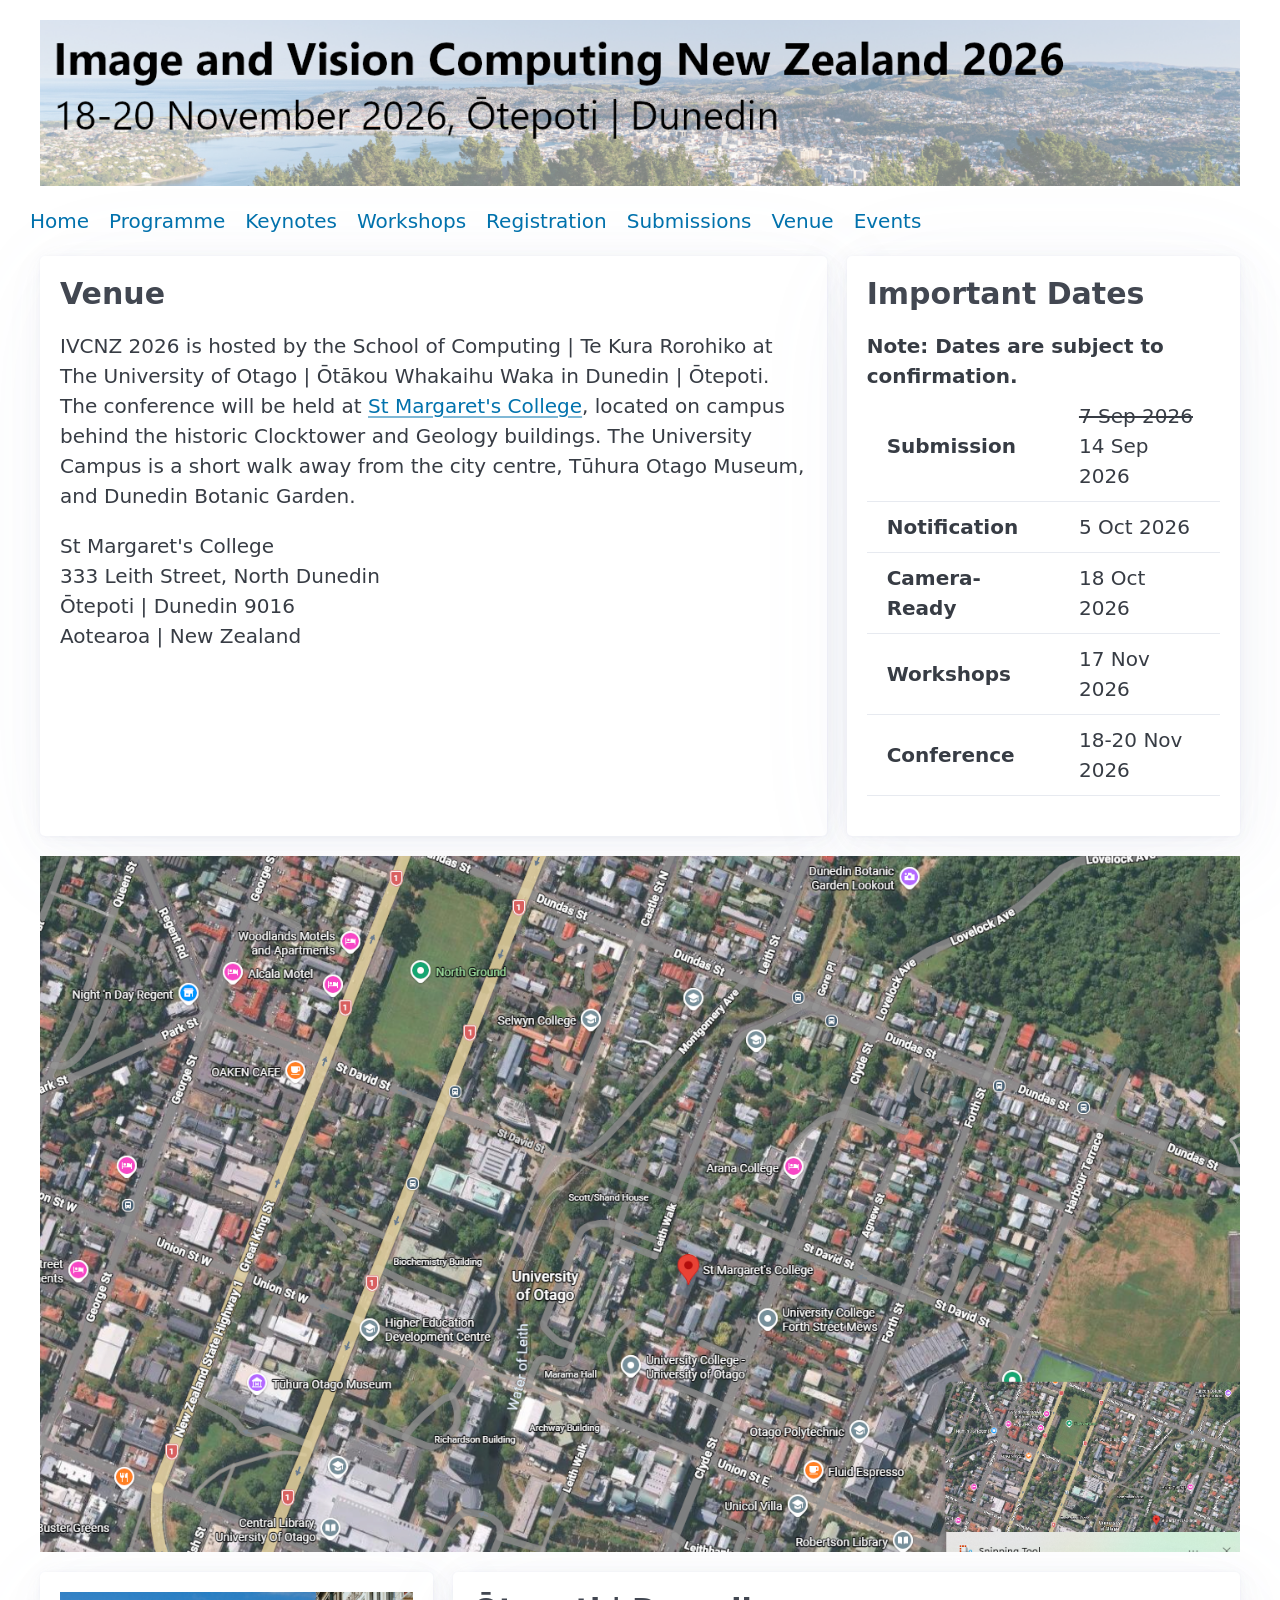
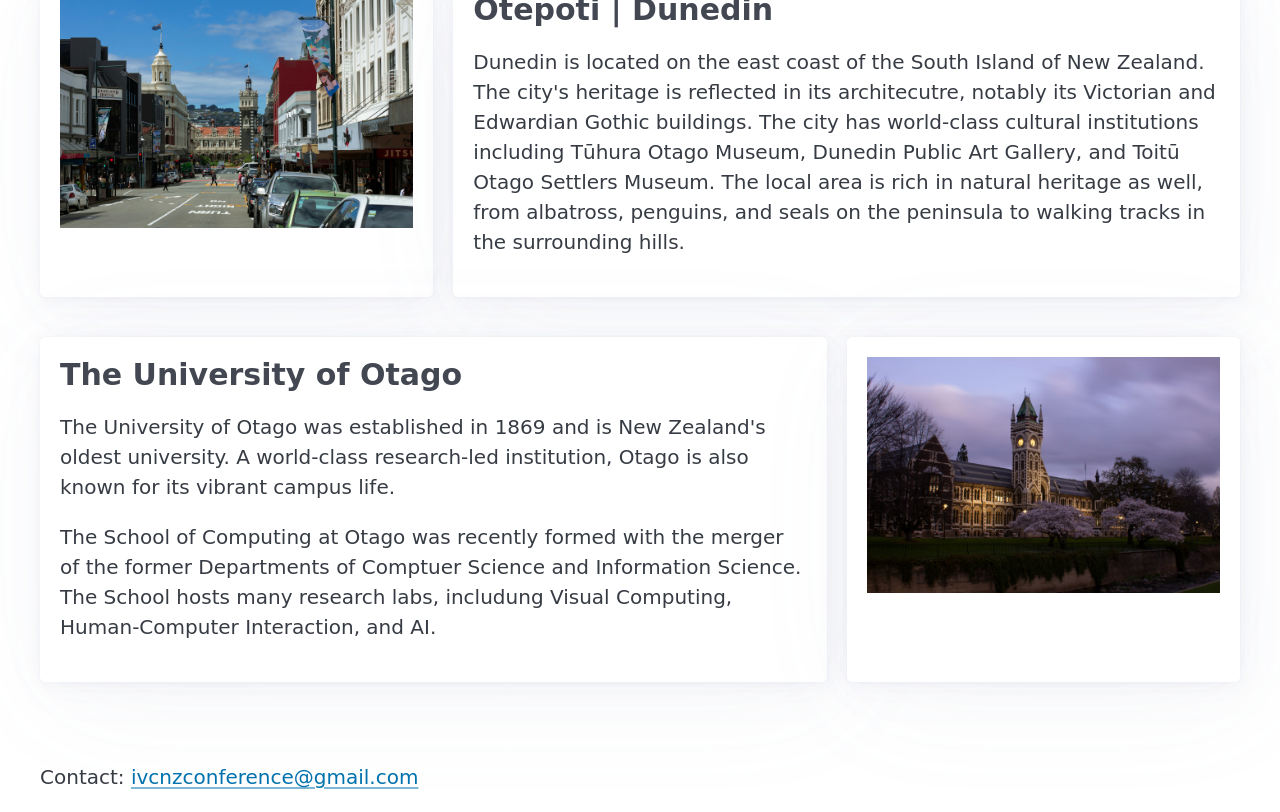
<file: venue.html>
<!doctype html>
<html lang="en"/>
<head>
    <meta charset="utf-8"/>
    <meta name="viewport" content="width=device-width, initial-scale=1"/>
    <meta name="color-scheme" content="light dark"/>
    <link rel="stylesheet" href="css/pico.min.css"/>
    <link rel="stylesheet" href="css/additional.css"/>
    <title>IVCNZ 2026</title>
</head>
<body>

    <header class="container">
        <img width="100%" src="images/ivcnz2026Banner.png" alt="IVCNZ 2026" />
    </header>

    <div class="container" id="navID">
        <!-- nav.html gets loaded here -->
    </div>

    <main class="container">

        <section>
            <div class="grid-custom" style="grid-template-columns: 2fr 1fr;">
                <article>
                    <h3>Venue</h3>
                    <p>
                        IVCNZ 2026 is hosted by the School of Computing | Te Kura Rorohiko at The University of Otago | Ōtākou Whakaihu Waka in Dunedin | Ōtepoti.
                        The conference will be held at <a href="https://stmargarets.college">St Margaret's College</a>, located on campus behind the historic Clocktower and Geology buildings.
                        The University Campus is a short walk away from the city centre, Tūhura Otago Museum, and Dunedin Botanic Garden. 
                    </p>

                    <p>
                        St Margaret's College<br>
                        333 Leith Street, North Dunedin<br>
                        Ōtepoti | Dunedin 9016<br>
                        Aotearoa | New Zealand
                    </p>
                    
                </article>
                <article id="datesID">
                    <!-- dates.html gets loaded here -->
                </article>
            </div>

            <div>
                <img src="images/StMargaretsMap.png" width="100%" alt="Location map for St Margarets College" />
            </div>
        </section>


        
        <section>
            <div class="grid-custom" style="grid-template-columns: 1fr 2fr;">
                <article>
                    <img src="images/dunedin_web.jpg" width="100%" alt="Dunedin street scene" />
                </article>
                <article>
                    <h3>Ōtepoti | Dunedin</h3>
                    <p>
                        Dunedin is located on the east coast of the South Island of New Zealand. 
                        The city's heritage is reflected in its architecutre, notably its Victorian 
                        and Edwardian Gothic buildings. 
                        The city has world-class cultural institutions including 
                        Tūhura Otago Museum, 
                        Dunedin Public Art Gallery,
                        and Toitū Otago Settlers Museum.
                        The local area is rich in natural heritage as well, from albatross, penguins, and seals on the peninsula to walking tracks in the surrounding hills.
                    </p>

                </article>
            </div>
        </section>

        <section>
            <div class="grid-custom" style="grid-template-columns: 2fr 1fr;">
                <article>
                    <h3>The University of Otago</h3>
                    <p>
                        The University of Otago was established in 1869 and is New Zealand's oldest university.
                        A world-class research-led institution, Otago is also known for its vibrant campus life.
                    </p>

                    <p>
                        The School of Computing at Otago was recently formed with the merger of the former Departments of Comptuer Science and Information Science.
                        The School hosts many research labs, includung Visual Computing, Human-Computer Interaction, and AI.
                    </p>

                </article>
                <article>
                    <img src="images/university_web.jpg" width="100%" alt="Otago clocktower building" />
                </article>
            </div>
        </section>

<!--
        <section>
            <div class="grid-custom" style="grid-template-columns: 1fr 2fr;">
                <article>
                    Image
                </article>
                <article>
                    <h3>Travel Information</h3>
                    <p>
                        Coming Soon
                    </p>

                </article>
            </div>
        </section>
-->
<!--
        <section>
            <div class="grid-custom" style="grid-template-columns: 2fr 1fr;">
                <article>
                    <h3>Accommodation</h3>
                    <p>
                        Coming Soon
                    </p>

                </article>
                <article>
                    Image
                </article>
            </div>
        </section>
-->      
    </main>

    <footer class="container" id="footerID">
        <!-- footer.html gets loaded here -->
    </footer>

    <script src="js/commonContentLoader.js"></script>


</body>
</html>
</file>
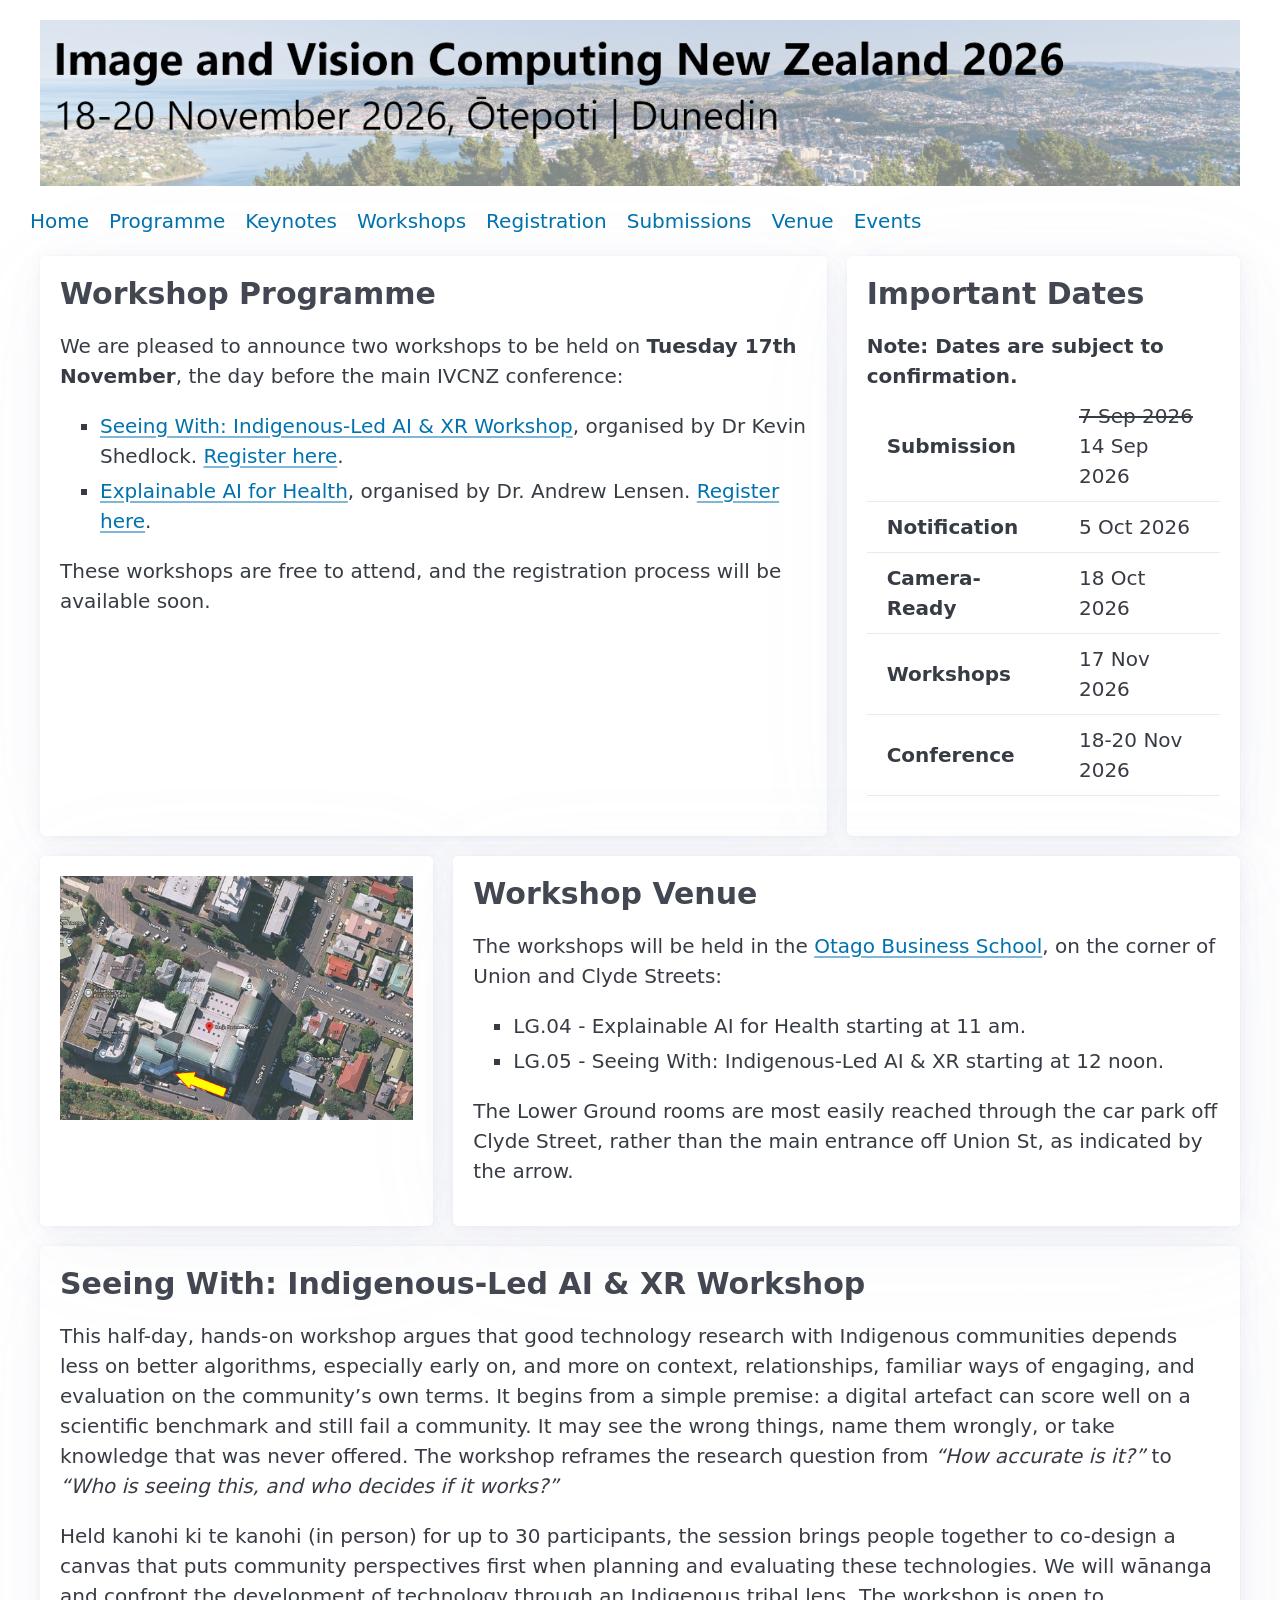
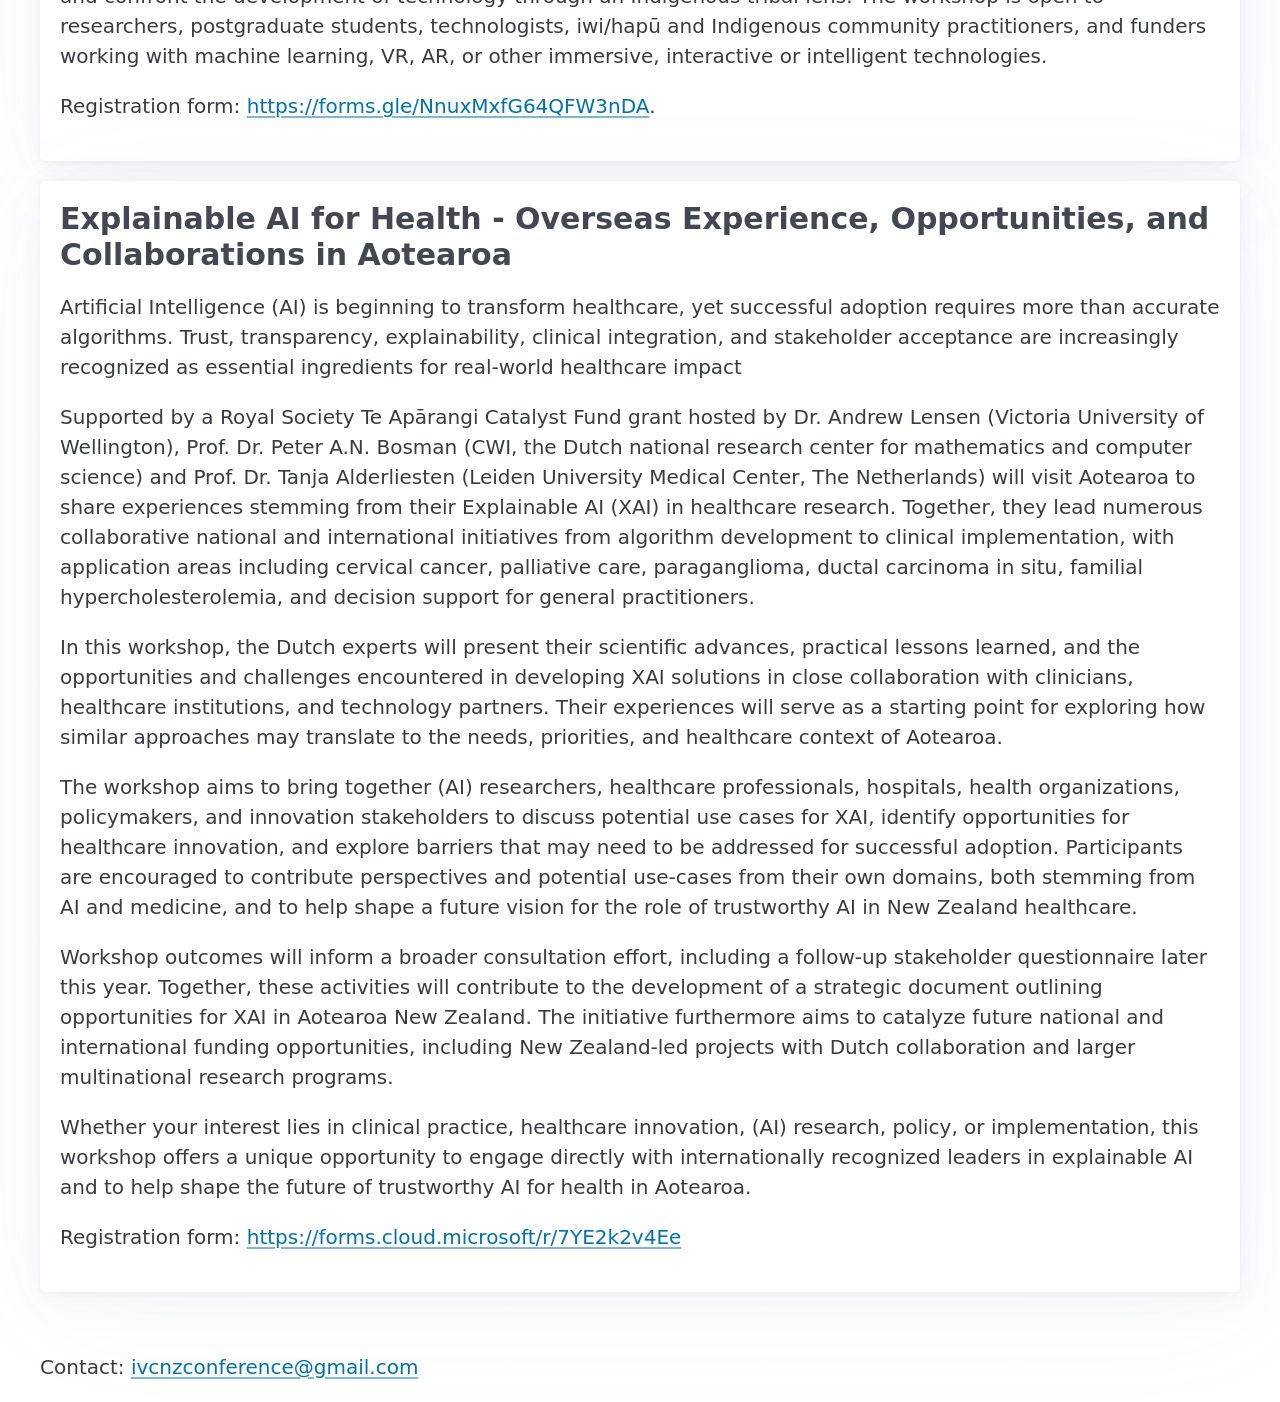
<file: workshops.html>
<!doctype html>
<html lang="en"/>
<head>
    <meta charset="utf-8"/>
    <meta name="viewport" content="width=device-width, initial-scale=1"/>
    <meta name="color-scheme" content="light dark"/>
    <link rel="stylesheet" href="css/pico.min.css"/>
    <link rel="stylesheet" href="css/additional.css"/>
    <title>IVCNZ 2026</title>
</head>
<body>

    <header class="container">
        <img width="100%" src="images/ivcnz2026Banner.png" alt="IVCNZ 2026" />
    </header>

    <div class="container" id="navID">
        <!-- nav.html gets loaded here -->
    </div>

    <main class="container">
        <section>
            <div class="grid-custom" style="grid-template-columns: 2fr 1fr;">
                <article>
                    <h3>Workshop Programme</h3>
                    <p>
                        We are pleased to announce two workshops to be held on <b>Tuesday 17th November</b>, the day before the main IVCNZ conference:
                        <ul>
                            <li><a href="#IndigenousXR">Seeing With: Indigenous-Led AI &amp; XR Workshop</a>, organised by Dr Kevin Shedlock. <a href="https://forms.gle/NnuxMxfG64QFW3nDA">Register here</a>.</li>
                            <li><a href="#XAIHealth">Explainable AI for Health</a>, organised by Dr. Andrew Lensen. <a href="https://forms.cloud.microsoft/r/7YE2k2v4Ee">Register here</a>.</li>
                        </ul>
                        These workshops are free to attend, and the registration process will be available soon.
                    </p>
                </article>
                <article id="datesID">
                    <!-- dates.html gets loaded here -->
                </article>
            </div>

            <div class="grid-custom" style="grid-template-columns: 1fr 2fr;">
                <article>
                    <img src="images/OBS Entry.PNG" width="100%" alt="Entry to OBS LG rooms" />
                </article>
                 <article>
                    <h3>Workshop Venue</h3>
                    <p>
                        The workshops will be held in the <a href="https://maps.app.goo.gl/ePJmuhJFMgH1w88e8">Otago Business School</a>, on the corner of Union and Clyde Streets:
                        <ul>
                            <li>LG.04 - Explainable AI for Health starting at 11&nbsp;am.</li>
                            <li>LG.05 - Seeing With: Indigenous-Led AI &amp; XR starting at 12&nbsp;noon.</li>
                        </ul>
                         The Lower Ground rooms are most easily reached through the car park off Clyde Street, rather than the main entrance off Union St, as indicated by the arrow.
                    </p>
                 </article>
            </div>
            
            <div>
              <article id="IndigenousXR">
                <h3>Seeing With: Indigenous-Led AI &amp; XR Workshop</h3>

                  <p>
                      This half-day, hands-on workshop argues that good technology research with Indigenous communities depends less on better algorithms, 
                      especially early on, and more on context, relationships, familiar ways of engaging, and evaluation on the community’s own terms. 
                      It begins from a simple premise: a digital artefact can score well on a scientific benchmark and still fail a community. 
                      It may see the wrong things, name them wrongly, or take knowledge that was never offered. 
                      The workshop reframes the research question from <em>“How accurate is it?”</em> to <em>“Who is seeing this, and who decides if it works?”</em>
                  </p>
                  <p>
                      Held kanohi ki te kanohi (in person) for up to 30 participants, the session brings people together to co-design a canvas that puts community perspectives first
                      when planning and evaluating these technologies.
                      We will wānanga and confront the development of technology through an Indigenous tribal lens. 
                      The workshop is open to researchers, postgraduate students, technologists, iwi/hapū and Indigenous community practitioners, and funders working with machine learning, 
                      VR, AR, or other immersive, interactive or intelligent technologies.
                  </p>

                  <p>
                      Registration form: <a href="https://forms.gle/NnuxMxfG64QFW3nDA">https://forms.gle/NnuxMxfG64QFW3nDA</a>.
                  </p>
              </article>
            </div>
            
            <div>
              <article id="XAIHealth">
                <h3>Explainable AI for Health - Overseas Experience, Opportunities, and Collaborations in Aotearoa</h3>

                <p>
                    Artificial Intelligence (AI) is beginning to transform healthcare, yet successful adoption requires more than accurate algorithms. 
                    Trust, transparency, explainability, clinical integration, and stakeholder acceptance are increasingly recognized as essential ingredients for real-world healthcare impact
                </p>
                <p>
                    Supported by a Royal Society Te Apārangi Catalyst Fund grant hosted by Dr. Andrew Lensen (Victoria University of Wellington), 
                    Prof. Dr. Peter A.N. Bosman (CWI, the Dutch national research center for mathematics and computer science) and Prof. Dr. Tanja Alderliesten (Leiden University Medical Center, The Netherlands) 
                    will visit Aotearoa to share experiences stemming from their Explainable AI (XAI) in healthcare research. 
                    Together, they lead numerous collaborative national and international initiatives from algorithm development to clinical implementation, 
                    with application areas including cervical cancer, palliative care, paraganglioma, ductal carcinoma in situ, familial hypercholesterolemia, and decision support for general practitioners.
                </p>
                <p>
                    In this workshop, the Dutch experts will present their scientific advances, practical lessons learned, and the opportunities and challenges encountered in 
                    developing XAI solutions in close collaboration with clinicians, healthcare institutions, and technology partners. 
                    Their experiences will serve as a starting point for exploring how similar approaches may translate to the needs, priorities, and healthcare context of Aotearoa.
                </p>
                <p>
                    The workshop aims to bring together (AI) researchers, healthcare professionals, hospitals, health organizations, policymakers, and innovation stakeholders 
                    to discuss potential use cases for XAI, identify opportunities for healthcare innovation, and explore barriers that may need to be addressed for successful adoption. 
                    Participants are encouraged to contribute perspectives and potential use-cases from their own domains, both stemming from AI and medicine,
                    and to help shape a future vision for the role of trustworthy AI in New Zealand healthcare.
                </p>
                <p>
                    Workshop outcomes will inform a broader consultation effort, including a follow-up stakeholder questionnaire later this year. 
                    Together, these activities will contribute to the development of a strategic document outlining opportunities for XAI in Aotearoa New Zealand. 
                    The initiative furthermore aims to catalyze future national and international funding opportunities, including New Zealand-led projects with Dutch collaboration 
                    and larger multinational research programs.
                </p>
                <p>
                    Whether your interest lies in clinical practice, healthcare innovation, (AI) research, policy, or implementation, 
                    this workshop offers a unique opportunity to engage directly with internationally recognized leaders in explainable AI 
                    and to help shape the future of trustworthy AI for health in Aotearoa.
                </p>

                  <p>
                      Registration form: <a href="https://forms.cloud.microsoft/r/7YE2k2v4Ee">https://forms.cloud.microsoft/r/7YE2k2v4Ee</a>
                  </p>
              </article>
            </div>

        </section>
      
    </main>

    <footer class="container" id="footerID">
        <!-- footer.html gets loaded here -->
    </footer>

    <script src="js/commonContentLoader.js"></script>


</body>
</html>
</file>
<file: css/additional.css>
/* Default state (Mobile: Stacking) */
.grid-custom {
    display: flex;
    flex-direction: column;
}

nav, nav ul {
    display: flex;
    flex-direction: column;
    gap: 0px;
}

    nav, nav ul li {
        margin: 0; /* Remove default margins */
        padding: 0; /* Remove default padding */
    }

th {
    font-weight: bold;
}

.two-columns {}

.box {
    border: 1px double black;
    border-collapse: separate;
}

/* Desktop state (Above 768px) */
@media (min-width: 768px) {
    .grid-custom {
        display: grid;
        grid-template-columns: 2fr 1fr; /* 25% - 75% ratio */
        gap: 1rem; /* Adjust as needed */
    }

    nav, nav ul {
        flex-direction: row;
        gap: 1rem; /* Adjust as needed */
    }

    .two-columns {
        column-count: 2;
        column-gap: 1ex;
        list-style-position: inside;
    }
}
</file>
<file: css/pico.min.css>
@charset "UTF-8";/*!
 * Pico CSS ✨ v2.1.1 (https://picocss.com)
 * Copyright 2019-2025 - Licensed under MIT
 */:host,:root{--pico-font-family-emoji:"Apple Color Emoji","Segoe UI Emoji","Segoe UI Symbol","Noto Color Emoji";--pico-font-family-sans-serif:system-ui,"Segoe UI",Roboto,Oxygen,Ubuntu,Cantarell,Helvetica,Arial,"Helvetica Neue",sans-serif,var(--pico-font-family-emoji);--pico-font-family-monospace:ui-monospace,SFMono-Regular,"SF Mono",Menlo,Consolas,"Liberation Mono",monospace,var(--pico-font-family-emoji);--pico-font-family:var(--pico-font-family-sans-serif);--pico-line-height:1.5;--pico-font-weight:400;--pico-font-size:100%;--pico-text-underline-offset:0.1rem;--pico-border-radius:0.25rem;--pico-border-width:0.0625rem;--pico-outline-width:0.125rem;--pico-transition:0.2s ease-in-out;--pico-spacing:1rem;--pico-typography-spacing-vertical:1rem;--pico-block-spacing-vertical:var(--pico-spacing);--pico-block-spacing-horizontal:var(--pico-spacing);--pico-grid-column-gap:var(--pico-spacing);--pico-grid-row-gap:var(--pico-spacing);--pico-form-element-spacing-vertical:0.75rem;--pico-form-element-spacing-horizontal:1rem;--pico-group-box-shadow:0 0 0 rgba(0, 0, 0, 0);--pico-group-box-shadow-focus-with-button:0 0 0 var(--pico-outline-width) var(--pico-primary-focus);--pico-group-box-shadow-focus-with-input:0 0 0 0.0625rem var(--pico-form-element-border-color);--pico-modal-overlay-backdrop-filter:blur(0.375rem);--pico-nav-element-spacing-vertical:1rem;--pico-nav-element-spacing-horizontal:0.5rem;--pico-nav-link-spacing-vertical:0.5rem;--pico-nav-link-spacing-horizontal:0.5rem;--pico-nav-breadcrumb-divider:">";--pico-icon-checkbox:url("data:image/svg+xml,%3Csvg xmlns='http://www.w3.org/2000/svg' width='24' height='24' viewBox='0 0 24 24' fill='none' stroke='rgb(255, 255, 255)' stroke-width='4' stroke-linecap='round' stroke-linejoin='round'%3E%3Cpolyline points='20 6 9 17 4 12'%3E%3C/polyline%3E%3C/svg%3E");--pico-icon-minus:url("data:image/svg+xml,%3Csvg xmlns='http://www.w3.org/2000/svg' width='24' height='24' viewBox='0 0 24 24' fill='none' stroke='rgb(255, 255, 255)' stroke-width='4' stroke-linecap='round' stroke-linejoin='round'%3E%3Cline x1='5' y1='12' x2='19' y2='12'%3E%3C/line%3E%3C/svg%3E");--pico-icon-chevron:url("data:image/svg+xml,%3Csvg xmlns='http://www.w3.org/2000/svg' width='24' height='24' viewBox='0 0 24 24' fill='none' stroke='rgb(136, 145, 164)' stroke-width='2' stroke-linecap='round' stroke-linejoin='round'%3E%3Cpolyline points='6 9 12 15 18 9'%3E%3C/polyline%3E%3C/svg%3E");--pico-icon-date:url("data:image/svg+xml,%3Csvg xmlns='http://www.w3.org/2000/svg' width='24' height='24' viewBox='0 0 24 24' fill='none' stroke='rgb(136, 145, 164)' stroke-width='2' stroke-linecap='round' stroke-linejoin='round'%3E%3Crect x='3' y='4' width='18' height='18' rx='2' ry='2'%3E%3C/rect%3E%3Cline x1='16' y1='2' x2='16' y2='6'%3E%3C/line%3E%3Cline x1='8' y1='2' x2='8' y2='6'%3E%3C/line%3E%3Cline x1='3' y1='10' x2='21' y2='10'%3E%3C/line%3E%3C/svg%3E");--pico-icon-time:url("data:image/svg+xml,%3Csvg xmlns='http://www.w3.org/2000/svg' width='24' height='24' viewBox='0 0 24 24' fill='none' stroke='rgb(136, 145, 164)' stroke-width='2' stroke-linecap='round' stroke-linejoin='round'%3E%3Ccircle cx='12' cy='12' r='10'%3E%3C/circle%3E%3Cpolyline points='12 6 12 12 16 14'%3E%3C/polyline%3E%3C/svg%3E");--pico-icon-search:url("data:image/svg+xml,%3Csvg xmlns='http://www.w3.org/2000/svg' width='24' height='24' viewBox='0 0 24 24' fill='none' stroke='rgb(136, 145, 164)' stroke-width='1.5' stroke-linecap='round' stroke-linejoin='round'%3E%3Ccircle cx='11' cy='11' r='8'%3E%3C/circle%3E%3Cline x1='21' y1='21' x2='16.65' y2='16.65'%3E%3C/line%3E%3C/svg%3E");--pico-icon-close:url("data:image/svg+xml,%3Csvg xmlns='http://www.w3.org/2000/svg' width='24' height='24' viewBox='0 0 24 24' fill='none' stroke='rgb(136, 145, 164)' stroke-width='3' stroke-linecap='round' stroke-linejoin='round'%3E%3Cline x1='18' y1='6' x2='6' y2='18'%3E%3C/line%3E%3Cline x1='6' y1='6' x2='18' y2='18'%3E%3C/line%3E%3C/svg%3E");--pico-icon-loading:url("data:image/svg+xml,%3Csvg fill='none' height='24' width='24' viewBox='0 0 24 24' xmlns='http://www.w3.org/2000/svg' %3E%3Cstyle%3E g %7B animation: rotate 2s linear infinite; transform-origin: center center; %7D circle %7B stroke-dasharray: 75,100; stroke-dashoffset: -5; animation: dash 1.5s ease-in-out infinite; stroke-linecap: round; %7D @keyframes rotate %7B 0%25 %7B transform: rotate(0deg); %7D 100%25 %7B transform: rotate(360deg); %7D %7D @keyframes dash %7B 0%25 %7B stroke-dasharray: 1,100; stroke-dashoffset: 0; %7D 50%25 %7B stroke-dasharray: 44.5,100; stroke-dashoffset: -17.5; %7D 100%25 %7B stroke-dasharray: 44.5,100; stroke-dashoffset: -62; %7D %7D %3C/style%3E%3Cg%3E%3Ccircle cx='12' cy='12' r='10' fill='none' stroke='rgb(136, 145, 164)' stroke-width='4' /%3E%3C/g%3E%3C/svg%3E")}@media (min-width:576px){:host,:root{--pico-font-size:106.25%}}@media (min-width:768px){:host,:root{--pico-font-size:112.5%}}@media (min-width:1024px){:host,:root{--pico-font-size:118.75%}}@media (min-width:1280px){:host,:root{--pico-font-size:125%}}@media (min-width:1536px){:host,:root{--pico-font-size:131.25%}}a{--pico-text-decoration:underline}a.contrast,a.secondary{--pico-text-decoration:underline}small{--pico-font-size:0.875em}h1,h2,h3,h4,h5,h6{--pico-font-weight:700}h1{--pico-font-size:2rem;--pico-line-height:1.125;--pico-typography-spacing-top:3rem}h2{--pico-font-size:1.75rem;--pico-line-height:1.15;--pico-typography-spacing-top:2.625rem}h3{--pico-font-size:1.5rem;--pico-line-height:1.175;--pico-typography-spacing-top:2.25rem}h4{--pico-font-size:1.25rem;--pico-line-height:1.2;--pico-typography-spacing-top:1.874rem}h5{--pico-font-size:1.125rem;--pico-line-height:1.225;--pico-typography-spacing-top:1.6875rem}h6{--pico-font-size:1rem;--pico-line-height:1.25;--pico-typography-spacing-top:1.5rem}tfoot td,tfoot th,thead td,thead th{--pico-font-weight:600;--pico-border-width:0.1875rem}code,kbd,pre,samp{--pico-font-family:var(--pico-font-family-monospace)}kbd{--pico-font-weight:bolder}:where(select,textarea),input:not([type=submit],[type=button],[type=reset],[type=checkbox],[type=radio],[type=file]){--pico-outline-width:0.0625rem}[type=search]{--pico-border-radius:5rem}[type=checkbox],[type=radio]{--pico-border-width:0.125rem}[type=checkbox][role=switch]{--pico-border-width:0.1875rem}details.dropdown summary:not([role=button]){--pico-outline-width:0.0625rem}nav details.dropdown summary:focus-visible{--pico-outline-width:0.125rem}[role=search]{--pico-border-radius:5rem}[role=group]:has(button.secondary:focus,[type=submit].secondary:focus,[type=button].secondary:focus,[role=button].secondary:focus),[role=search]:has(button.secondary:focus,[type=submit].secondary:focus,[type=button].secondary:focus,[role=button].secondary:focus){--pico-group-box-shadow-focus-with-button:0 0 0 var(--pico-outline-width) var(--pico-secondary-focus)}[role=group]:has(button.contrast:focus,[type=submit].contrast:focus,[type=button].contrast:focus,[role=button].contrast:focus),[role=search]:has(button.contrast:focus,[type=submit].contrast:focus,[type=button].contrast:focus,[role=button].contrast:focus){--pico-group-box-shadow-focus-with-button:0 0 0 var(--pico-outline-width) var(--pico-contrast-focus)}[role=group] [role=button],[role=group] [type=button],[role=group] [type=submit],[role=group] button,[role=search] [role=button],[role=search] [type=button],[role=search] [type=submit],[role=search] button{--pico-form-element-spacing-horizontal:2rem}details summary[role=button]:not(.outline)::after{filter:brightness(0) invert(1)}[aria-busy=true]:not(input,select,textarea):is(button,[type=submit],[type=button],[type=reset],[role=button]):not(.outline)::before{filter:brightness(0) invert(1)}:host(:not([data-theme=dark])),:root:not([data-theme=dark]),[data-theme=light]{color-scheme:light;--pico-background-color:#fff;--pico-color:#373c44;--pico-text-selection-color:rgba(2, 154, 232, 0.25);--pico-muted-color:#646b79;--pico-muted-border-color:rgb(231, 234, 239.5);--pico-primary:#0172ad;--pico-primary-background:#0172ad;--pico-primary-border:var(--pico-primary-background);--pico-primary-underline:rgba(1, 114, 173, 0.5);--pico-primary-hover:#015887;--pico-primary-hover-background:#02659a;--pico-primary-hover-border:var(--pico-primary-hover-background);--pico-primary-hover-underline:var(--pico-primary-hover);--pico-primary-focus:rgba(2, 154, 232, 0.5);--pico-primary-inverse:#fff;--pico-secondary:#5d6b89;--pico-secondary-background:#525f7a;--pico-secondary-border:var(--pico-secondary-background);--pico-secondary-underline:rgba(93, 107, 137, 0.5);--pico-secondary-hover:#48536b;--pico-secondary-hover-background:#48536b;--pico-secondary-hover-border:var(--pico-secondary-hover-background);--pico-secondary-hover-underline:var(--pico-secondary-hover);--pico-secondary-focus:rgba(93, 107, 137, 0.25);--pico-secondary-inverse:#fff;--pico-contrast:#181c25;--pico-contrast-background:#181c25;--pico-contrast-border:var(--pico-contrast-background);--pico-contrast-underline:rgba(24, 28, 37, 0.5);--pico-contrast-hover:#000;--pico-contrast-hover-background:#000;--pico-contrast-hover-border:var(--pico-contrast-hover-background);--pico-contrast-hover-underline:var(--pico-secondary-hover);--pico-contrast-focus:rgba(93, 107, 137, 0.25);--pico-contrast-inverse:#fff;--pico-box-shadow:0.0145rem 0.029rem 0.174rem rgba(129, 145, 181, 0.01698),0.0335rem 0.067rem 0.402rem rgba(129, 145, 181, 0.024),0.0625rem 0.125rem 0.75rem rgba(129, 145, 181, 0.03),0.1125rem 0.225rem 1.35rem rgba(129, 145, 181, 0.036),0.2085rem 0.417rem 2.502rem rgba(129, 145, 181, 0.04302),0.5rem 1rem 6rem rgba(129, 145, 181, 0.06),0 0 0 0.0625rem rgba(129, 145, 181, 0.015);--pico-h1-color:#2d3138;--pico-h2-color:#373c44;--pico-h3-color:#424751;--pico-h4-color:#4d535e;--pico-h5-color:#5c6370;--pico-h6-color:#646b79;--pico-mark-background-color:rgb(252.5, 230.5, 191.5);--pico-mark-color:#0f1114;--pico-ins-color:rgb(28.5, 105.5, 84);--pico-del-color:rgb(136, 56.5, 53);--pico-blockquote-border-color:var(--pico-muted-border-color);--pico-blockquote-footer-color:var(--pico-muted-color);--pico-button-box-shadow:0 0 0 rgba(0, 0, 0, 0);--pico-button-hover-box-shadow:0 0 0 rgba(0, 0, 0, 0);--pico-table-border-color:var(--pico-muted-border-color);--pico-table-row-stripped-background-color:rgba(111, 120, 135, 0.0375);--pico-code-background-color:rgb(243, 244.5, 246.75);--pico-code-color:#646b79;--pico-code-kbd-background-color:var(--pico-color);--pico-code-kbd-color:var(--pico-background-color);--pico-form-element-background-color:rgb(251, 251.5, 252.25);--pico-form-element-selected-background-color:#dfe3eb;--pico-form-element-border-color:#cfd5e2;--pico-form-element-color:#23262c;--pico-form-element-placeholder-color:var(--pico-muted-color);--pico-form-element-active-background-color:#fff;--pico-form-element-active-border-color:var(--pico-primary-border);--pico-form-element-focus-color:var(--pico-primary-border);--pico-form-element-disabled-opacity:0.5;--pico-form-element-invalid-border-color:rgb(183.5, 105.5, 106.5);--pico-form-element-invalid-active-border-color:rgb(200.25, 79.25, 72.25);--pico-form-element-invalid-focus-color:var(--pico-form-element-invalid-active-border-color);--pico-form-element-valid-border-color:rgb(76, 154.5, 137.5);--pico-form-element-valid-active-border-color:rgb(39, 152.75, 118.75);--pico-form-element-valid-focus-color:var(--pico-form-element-valid-active-border-color);--pico-switch-background-color:#bfc7d9;--pico-switch-checked-background-color:var(--pico-primary-background);--pico-switch-color:#fff;--pico-switch-thumb-box-shadow:0 0 0 rgba(0, 0, 0, 0);--pico-range-border-color:#dfe3eb;--pico-range-active-border-color:#bfc7d9;--pico-range-thumb-border-color:var(--pico-background-color);--pico-range-thumb-color:var(--pico-secondary-background);--pico-range-thumb-active-color:var(--pico-primary-background);--pico-accordion-border-color:var(--pico-muted-border-color);--pico-accordion-active-summary-color:var(--pico-primary-hover);--pico-accordion-close-summary-color:var(--pico-color);--pico-accordion-open-summary-color:var(--pico-muted-color);--pico-card-background-color:var(--pico-background-color);--pico-card-border-color:var(--pico-muted-border-color);--pico-card-box-shadow:var(--pico-box-shadow);--pico-card-sectioning-background-color:rgb(251, 251.5, 252.25);--pico-dropdown-background-color:#fff;--pico-dropdown-border-color:#eff1f4;--pico-dropdown-box-shadow:var(--pico-box-shadow);--pico-dropdown-color:var(--pico-color);--pico-dropdown-hover-background-color:#eff1f4;--pico-loading-spinner-opacity:0.5;--pico-modal-overlay-background-color:rgba(232, 234, 237, 0.75);--pico-progress-background-color:#dfe3eb;--pico-progress-color:var(--pico-primary-background);--pico-tooltip-background-color:var(--pico-contrast-background);--pico-tooltip-color:var(--pico-contrast-inverse);--pico-icon-valid:url("data:image/svg+xml,%3Csvg xmlns='http://www.w3.org/2000/svg' width='24' height='24' viewBox='0 0 24 24' fill='none' stroke='rgb(76, 154.5, 137.5)' stroke-width='2' stroke-linecap='round' stroke-linejoin='round'%3E%3Cpolyline points='20 6 9 17 4 12'%3E%3C/polyline%3E%3C/svg%3E");--pico-icon-invalid:url("data:image/svg+xml,%3Csvg xmlns='http://www.w3.org/2000/svg' width='24' height='24' viewBox='0 0 24 24' fill='none' stroke='rgb(200.25, 79.25, 72.25)' stroke-width='2' stroke-linecap='round' stroke-linejoin='round'%3E%3Ccircle cx='12' cy='12' r='10'%3E%3C/circle%3E%3Cline x1='12' y1='8' x2='12' y2='12'%3E%3C/line%3E%3Cline x1='12' y1='16' x2='12.01' y2='16'%3E%3C/line%3E%3C/svg%3E")}:host(:not([data-theme=dark])) input:is([type=submit],[type=button],[type=reset],[type=checkbox],[type=radio],[type=file]),:root:not([data-theme=dark]) input:is([type=submit],[type=button],[type=reset],[type=checkbox],[type=radio],[type=file]),[data-theme=light] input:is([type=submit],[type=button],[type=reset],[type=checkbox],[type=radio],[type=file]){--pico-form-element-focus-color:var(--pico-primary-focus)}@media only screen and (prefers-color-scheme:dark){:host(:not([data-theme])),:root:not([data-theme]){color-scheme:dark;--pico-background-color:rgb(19, 22.5, 30.5);--pico-color:#c2c7d0;--pico-text-selection-color:rgba(1, 170, 255, 0.1875);--pico-muted-color:#7b8495;--pico-muted-border-color:#202632;--pico-primary:#01aaff;--pico-primary-background:#0172ad;--pico-primary-border:var(--pico-primary-background);--pico-primary-underline:rgba(1, 170, 255, 0.5);--pico-primary-hover:#79c0ff;--pico-primary-hover-background:#017fc0;--pico-primary-hover-border:var(--pico-primary-hover-background);--pico-primary-hover-underline:var(--pico-primary-hover);--pico-primary-focus:rgba(1, 170, 255, 0.375);--pico-primary-inverse:#fff;--pico-secondary:#969eaf;--pico-secondary-background:#525f7a;--pico-secondary-border:var(--pico-secondary-background);--pico-secondary-underline:rgba(150, 158, 175, 0.5);--pico-secondary-hover:#b3b9c5;--pico-secondary-hover-background:#5d6b89;--pico-secondary-hover-border:var(--pico-secondary-hover-background);--pico-secondary-hover-underline:var(--pico-secondary-hover);--pico-secondary-focus:rgba(144, 158, 190, 0.25);--pico-secondary-inverse:#fff;--pico-contrast:#dfe3eb;--pico-contrast-background:#eff1f4;--pico-contrast-border:var(--pico-contrast-background);--pico-contrast-underline:rgba(223, 227, 235, 0.5);--pico-contrast-hover:#fff;--pico-contrast-hover-background:#fff;--pico-contrast-hover-border:var(--pico-contrast-hover-background);--pico-contrast-hover-underline:var(--pico-contrast-hover);--pico-contrast-focus:rgba(207, 213, 226, 0.25);--pico-contrast-inverse:#000;--pico-box-shadow:0.0145rem 0.029rem 0.174rem rgba(7, 8.5, 12, 0.01698),0.0335rem 0.067rem 0.402rem rgba(7, 8.5, 12, 0.024),0.0625rem 0.125rem 0.75rem rgba(7, 8.5, 12, 0.03),0.1125rem 0.225rem 1.35rem rgba(7, 8.5, 12, 0.036),0.2085rem 0.417rem 2.502rem rgba(7, 8.5, 12, 0.04302),0.5rem 1rem 6rem rgba(7, 8.5, 12, 0.06),0 0 0 0.0625rem rgba(7, 8.5, 12, 0.015);--pico-h1-color:#f0f1f3;--pico-h2-color:#e0e3e7;--pico-h3-color:#c2c7d0;--pico-h4-color:#b3b9c5;--pico-h5-color:#a4acba;--pico-h6-color:#8891a4;--pico-mark-background-color:#014063;--pico-mark-color:#fff;--pico-ins-color:#62af9a;--pico-del-color:rgb(205.5, 126, 123);--pico-blockquote-border-color:var(--pico-muted-border-color);--pico-blockquote-footer-color:var(--pico-muted-color);--pico-button-box-shadow:0 0 0 rgba(0, 0, 0, 0);--pico-button-hover-box-shadow:0 0 0 rgba(0, 0, 0, 0);--pico-table-border-color:var(--pico-muted-border-color);--pico-table-row-stripped-background-color:rgba(111, 120, 135, 0.0375);--pico-code-background-color:rgb(26, 30.5, 40.25);--pico-code-color:#8891a4;--pico-code-kbd-background-color:var(--pico-color);--pico-code-kbd-color:var(--pico-background-color);--pico-form-element-background-color:rgb(28, 33, 43.5);--pico-form-element-selected-background-color:#2a3140;--pico-form-element-border-color:#2a3140;--pico-form-element-color:#e0e3e7;--pico-form-element-placeholder-color:#8891a4;--pico-form-element-active-background-color:rgb(26, 30.5, 40.25);--pico-form-element-active-border-color:var(--pico-primary-border);--pico-form-element-focus-color:var(--pico-primary-border);--pico-form-element-disabled-opacity:0.5;--pico-form-element-invalid-border-color:rgb(149.5, 74, 80);--pico-form-element-invalid-active-border-color:rgb(183.25, 63.5, 59);--pico-form-element-invalid-focus-color:var(--pico-form-element-invalid-active-border-color);--pico-form-element-valid-border-color:#2a7b6f;--pico-form-element-valid-active-border-color:rgb(22, 137, 105.5);--pico-form-element-valid-focus-color:var(--pico-form-element-valid-active-border-color);--pico-switch-background-color:#333c4e;--pico-switch-checked-background-color:var(--pico-primary-background);--pico-switch-color:#fff;--pico-switch-thumb-box-shadow:0 0 0 rgba(0, 0, 0, 0);--pico-range-border-color:#202632;--pico-range-active-border-color:#2a3140;--pico-range-thumb-border-color:var(--pico-background-color);--pico-range-thumb-color:var(--pico-secondary-background);--pico-range-thumb-active-color:var(--pico-primary-background);--pico-accordion-border-color:var(--pico-muted-border-color);--pico-accordion-active-summary-color:var(--pico-primary-hover);--pico-accordion-close-summary-color:var(--pico-color);--pico-accordion-open-summary-color:var(--pico-muted-color);--pico-card-background-color:#181c25;--pico-card-border-color:var(--pico-card-background-color);--pico-card-box-shadow:var(--pico-box-shadow);--pico-card-sectioning-background-color:rgb(26, 30.5, 40.25);--pico-dropdown-background-color:#181c25;--pico-dropdown-border-color:#202632;--pico-dropdown-box-shadow:var(--pico-box-shadow);--pico-dropdown-color:var(--pico-color);--pico-dropdown-hover-background-color:#202632;--pico-loading-spinner-opacity:0.5;--pico-modal-overlay-background-color:rgba(7.5, 8.5, 10, 0.75);--pico-progress-background-color:#202632;--pico-progress-color:var(--pico-primary-background);--pico-tooltip-background-color:var(--pico-contrast-background);--pico-tooltip-color:var(--pico-contrast-inverse);--pico-icon-valid:url("data:image/svg+xml,%3Csvg xmlns='http://www.w3.org/2000/svg' width='24' height='24' viewBox='0 0 24 24' fill='none' stroke='rgb(42, 123, 111)' stroke-width='2' stroke-linecap='round' stroke-linejoin='round'%3E%3Cpolyline points='20 6 9 17 4 12'%3E%3C/polyline%3E%3C/svg%3E");--pico-icon-invalid:url("data:image/svg+xml,%3Csvg xmlns='http://www.w3.org/2000/svg' width='24' height='24' viewBox='0 0 24 24' fill='none' stroke='rgb(149.5, 74, 80)' stroke-width='2' stroke-linecap='round' stroke-linejoin='round'%3E%3Ccircle cx='12' cy='12' r='10'%3E%3C/circle%3E%3Cline x1='12' y1='8' x2='12' y2='12'%3E%3C/line%3E%3Cline x1='12' y1='16' x2='12.01' y2='16'%3E%3C/line%3E%3C/svg%3E")}:host(:not([data-theme])) input:is([type=submit],[type=button],[type=reset],[type=checkbox],[type=radio],[type=file]),:root:not([data-theme]) input:is([type=submit],[type=button],[type=reset],[type=checkbox],[type=radio],[type=file]){--pico-form-element-focus-color:var(--pico-primary-focus)}:host(:not([data-theme])) details summary[role=button].contrast:not(.outline)::after,:root:not([data-theme]) details summary[role=button].contrast:not(.outline)::after{filter:brightness(0)}:host(:not([data-theme])) [aria-busy=true]:not(input,select,textarea).contrast:is(button,[type=submit],[type=button],[type=reset],[role=button]):not(.outline)::before,:root:not([data-theme]) [aria-busy=true]:not(input,select,textarea).contrast:is(button,[type=submit],[type=button],[type=reset],[role=button]):not(.outline)::before{filter:brightness(0)}}[data-theme=dark]{color-scheme:dark;--pico-background-color:rgb(19, 22.5, 30.5);--pico-color:#c2c7d0;--pico-text-selection-color:rgba(1, 170, 255, 0.1875);--pico-muted-color:#7b8495;--pico-muted-border-color:#202632;--pico-primary:#01aaff;--pico-primary-background:#0172ad;--pico-primary-border:var(--pico-primary-background);--pico-primary-underline:rgba(1, 170, 255, 0.5);--pico-primary-hover:#79c0ff;--pico-primary-hover-background:#017fc0;--pico-primary-hover-border:var(--pico-primary-hover-background);--pico-primary-hover-underline:var(--pico-primary-hover);--pico-primary-focus:rgba(1, 170, 255, 0.375);--pico-primary-inverse:#fff;--pico-secondary:#969eaf;--pico-secondary-background:#525f7a;--pico-secondary-border:var(--pico-secondary-background);--pico-secondary-underline:rgba(150, 158, 175, 0.5);--pico-secondary-hover:#b3b9c5;--pico-secondary-hover-background:#5d6b89;--pico-secondary-hover-border:var(--pico-secondary-hover-background);--pico-secondary-hover-underline:var(--pico-secondary-hover);--pico-secondary-focus:rgba(144, 158, 190, 0.25);--pico-secondary-inverse:#fff;--pico-contrast:#dfe3eb;--pico-contrast-background:#eff1f4;--pico-contrast-border:var(--pico-contrast-background);--pico-contrast-underline:rgba(223, 227, 235, 0.5);--pico-contrast-hover:#fff;--pico-contrast-hover-background:#fff;--pico-contrast-hover-border:var(--pico-contrast-hover-background);--pico-contrast-hover-underline:var(--pico-contrast-hover);--pico-contrast-focus:rgba(207, 213, 226, 0.25);--pico-contrast-inverse:#000;--pico-box-shadow:0.0145rem 0.029rem 0.174rem rgba(7, 8.5, 12, 0.01698),0.0335rem 0.067rem 0.402rem rgba(7, 8.5, 12, 0.024),0.0625rem 0.125rem 0.75rem rgba(7, 8.5, 12, 0.03),0.1125rem 0.225rem 1.35rem rgba(7, 8.5, 12, 0.036),0.2085rem 0.417rem 2.502rem rgba(7, 8.5, 12, 0.04302),0.5rem 1rem 6rem rgba(7, 8.5, 12, 0.06),0 0 0 0.0625rem rgba(7, 8.5, 12, 0.015);--pico-h1-color:#f0f1f3;--pico-h2-color:#e0e3e7;--pico-h3-color:#c2c7d0;--pico-h4-color:#b3b9c5;--pico-h5-color:#a4acba;--pico-h6-color:#8891a4;--pico-mark-background-color:#014063;--pico-mark-color:#fff;--pico-ins-color:#62af9a;--pico-del-color:rgb(205.5, 126, 123);--pico-blockquote-border-color:var(--pico-muted-border-color);--pico-blockquote-footer-color:var(--pico-muted-color);--pico-button-box-shadow:0 0 0 rgba(0, 0, 0, 0);--pico-button-hover-box-shadow:0 0 0 rgba(0, 0, 0, 0);--pico-table-border-color:var(--pico-muted-border-color);--pico-table-row-stripped-background-color:rgba(111, 120, 135, 0.0375);--pico-code-background-color:rgb(26, 30.5, 40.25);--pico-code-color:#8891a4;--pico-code-kbd-background-color:var(--pico-color);--pico-code-kbd-color:var(--pico-background-color);--pico-form-element-background-color:rgb(28, 33, 43.5);--pico-form-element-selected-background-color:#2a3140;--pico-form-element-border-color:#2a3140;--pico-form-element-color:#e0e3e7;--pico-form-element-placeholder-color:#8891a4;--pico-form-element-active-background-color:rgb(26, 30.5, 40.25);--pico-form-element-active-border-color:var(--pico-primary-border);--pico-form-element-focus-color:var(--pico-primary-border);--pico-form-element-disabled-opacity:0.5;--pico-form-element-invalid-border-color:rgb(149.5, 74, 80);--pico-form-element-invalid-active-border-color:rgb(183.25, 63.5, 59);--pico-form-element-invalid-focus-color:var(--pico-form-element-invalid-active-border-color);--pico-form-element-valid-border-color:#2a7b6f;--pico-form-element-valid-active-border-color:rgb(22, 137, 105.5);--pico-form-element-valid-focus-color:var(--pico-form-element-valid-active-border-color);--pico-switch-background-color:#333c4e;--pico-switch-checked-background-color:var(--pico-primary-background);--pico-switch-color:#fff;--pico-switch-thumb-box-shadow:0 0 0 rgba(0, 0, 0, 0);--pico-range-border-color:#202632;--pico-range-active-border-color:#2a3140;--pico-range-thumb-border-color:var(--pico-background-color);--pico-range-thumb-color:var(--pico-secondary-background);--pico-range-thumb-active-color:var(--pico-primary-background);--pico-accordion-border-color:var(--pico-muted-border-color);--pico-accordion-active-summary-color:var(--pico-primary-hover);--pico-accordion-close-summary-color:var(--pico-color);--pico-accordion-open-summary-color:var(--pico-muted-color);--pico-card-background-color:#181c25;--pico-card-border-color:var(--pico-card-background-color);--pico-card-box-shadow:var(--pico-box-shadow);--pico-card-sectioning-background-color:rgb(26, 30.5, 40.25);--pico-dropdown-background-color:#181c25;--pico-dropdown-border-color:#202632;--pico-dropdown-box-shadow:var(--pico-box-shadow);--pico-dropdown-color:var(--pico-color);--pico-dropdown-hover-background-color:#202632;--pico-loading-spinner-opacity:0.5;--pico-modal-overlay-background-color:rgba(7.5, 8.5, 10, 0.75);--pico-progress-background-color:#202632;--pico-progress-color:var(--pico-primary-background);--pico-tooltip-background-color:var(--pico-contrast-background);--pico-tooltip-color:var(--pico-contrast-inverse);--pico-icon-valid:url("data:image/svg+xml,%3Csvg xmlns='http://www.w3.org/2000/svg' width='24' height='24' viewBox='0 0 24 24' fill='none' stroke='rgb(42, 123, 111)' stroke-width='2' stroke-linecap='round' stroke-linejoin='round'%3E%3Cpolyline points='20 6 9 17 4 12'%3E%3C/polyline%3E%3C/svg%3E");--pico-icon-invalid:url("data:image/svg+xml,%3Csvg xmlns='http://www.w3.org/2000/svg' width='24' height='24' viewBox='0 0 24 24' fill='none' stroke='rgb(149.5, 74, 80)' stroke-width='2' stroke-linecap='round' stroke-linejoin='round'%3E%3Ccircle cx='12' cy='12' r='10'%3E%3C/circle%3E%3Cline x1='12' y1='8' x2='12' y2='12'%3E%3C/line%3E%3Cline x1='12' y1='16' x2='12.01' y2='16'%3E%3C/line%3E%3C/svg%3E")}[data-theme=dark] input:is([type=submit],[type=button],[type=reset],[type=checkbox],[type=radio],[type=file]){--pico-form-element-focus-color:var(--pico-primary-focus)}[data-theme=dark] details summary[role=button].contrast:not(.outline)::after{filter:brightness(0)}[data-theme=dark] [aria-busy=true]:not(input,select,textarea).contrast:is(button,[type=submit],[type=button],[type=reset],[role=button]):not(.outline)::before{filter:brightness(0)}[type=checkbox],[type=radio],[type=range],progress{accent-color:var(--pico-primary)}*,::after,::before{box-sizing:border-box;background-repeat:no-repeat}::after,::before{text-decoration:inherit;vertical-align:inherit}:where(:host),:where(:root){-webkit-tap-highlight-color:transparent;-webkit-text-size-adjust:100%;-moz-text-size-adjust:100%;text-size-adjust:100%;background-color:var(--pico-background-color);color:var(--pico-color);font-weight:var(--pico-font-weight);font-size:var(--pico-font-size);line-height:var(--pico-line-height);font-family:var(--pico-font-family);text-underline-offset:var(--pico-text-underline-offset);text-rendering:optimizeLegibility;overflow-wrap:break-word;-moz-tab-size:4;-o-tab-size:4;tab-size:4}body{width:100%;margin:0}main{display:block}body>footer,body>header,body>main{padding-block:var(--pico-block-spacing-vertical)}section{margin-bottom:var(--pico-block-spacing-vertical)}.container,.container-fluid{width:100%;margin-right:auto;margin-left:auto;padding-right:var(--pico-spacing);padding-left:var(--pico-spacing)}@media (min-width:576px){.container{max-width:510px;padding-right:0;padding-left:0}}@media (min-width:768px){.container{max-width:700px}}@media (min-width:1024px){.container{max-width:950px}}@media (min-width:1280px){.container{max-width:1200px}}@media (min-width:1536px){.container{max-width:1450px}}.grid{grid-column-gap:var(--pico-grid-column-gap);grid-row-gap:var(--pico-grid-row-gap);display:grid;grid-template-columns:1fr}@media (min-width:768px){.grid{grid-template-columns:repeat(auto-fit,minmax(0%,1fr))}}.grid>*{min-width:0}.overflow-auto{overflow:auto}b,strong{font-weight:bolder}sub,sup{position:relative;font-size:.75em;line-height:0;vertical-align:baseline}sub{bottom:-.25em}sup{top:-.5em}address,blockquote,dl,ol,p,pre,table,ul{margin-top:0;margin-bottom:var(--pico-typography-spacing-vertical);color:var(--pico-color);font-style:normal;font-weight:var(--pico-font-weight)}h1,h2,h3,h4,h5,h6{margin-top:0;margin-bottom:var(--pico-typography-spacing-vertical);color:var(--pico-color);font-weight:var(--pico-font-weight);font-size:var(--pico-font-size);line-height:var(--pico-line-height);font-family:var(--pico-font-family)}h1{--pico-color:var(--pico-h1-color)}h2{--pico-color:var(--pico-h2-color)}h3{--pico-color:var(--pico-h3-color)}h4{--pico-color:var(--pico-h4-color)}h5{--pico-color:var(--pico-h5-color)}h6{--pico-color:var(--pico-h6-color)}:where(article,address,blockquote,dl,figure,form,ol,p,pre,table,ul)~:is(h1,h2,h3,h4,h5,h6){margin-top:var(--pico-typography-spacing-top)}p{margin-bottom:var(--pico-typography-spacing-vertical)}hgroup{margin-bottom:var(--pico-typography-spacing-vertical)}hgroup>*{margin-top:0;margin-bottom:0}hgroup>:not(:first-child):last-child{--pico-color:var(--pico-muted-color);--pico-font-weight:unset;font-size:1rem}:where(ol,ul) li{margin-bottom:calc(var(--pico-typography-spacing-vertical) * .25)}:where(dl,ol,ul) :where(dl,ol,ul){margin:0;margin-top:calc(var(--pico-typography-spacing-vertical) * .25)}ul li{list-style:square}mark{padding:.125rem .25rem;background-color:var(--pico-mark-background-color);color:var(--pico-mark-color);vertical-align:baseline}blockquote{display:block;margin:var(--pico-typography-spacing-vertical) 0;padding:var(--pico-spacing);border-right:none;border-left:.25rem solid var(--pico-blockquote-border-color);border-inline-start:0.25rem solid var(--pico-blockquote-border-color);border-inline-end:none}blockquote footer{margin-top:calc(var(--pico-typography-spacing-vertical) * .5);color:var(--pico-blockquote-footer-color)}abbr[title]{border-bottom:1px dotted;text-decoration:none;cursor:help}ins{color:var(--pico-ins-color);text-decoration:none}del{color:var(--pico-del-color)}::-moz-selection{background-color:var(--pico-text-selection-color)}::selection{background-color:var(--pico-text-selection-color)}:where(a:not([role=button])),[role=link]{--pico-color:var(--pico-primary);--pico-background-color:transparent;--pico-underline:var(--pico-primary-underline);outline:0;background-color:var(--pico-background-color);color:var(--pico-color);-webkit-text-decoration:var(--pico-text-decoration);text-decoration:var(--pico-text-decoration);text-decoration-color:var(--pico-underline);text-underline-offset:0.125em;transition:background-color var(--pico-transition),color var(--pico-transition),box-shadow var(--pico-transition),-webkit-text-decoration var(--pico-transition);transition:background-color var(--pico-transition),color var(--pico-transition),text-decoration var(--pico-transition),box-shadow var(--pico-transition);transition:background-color var(--pico-transition),color var(--pico-transition),text-decoration var(--pico-transition),box-shadow var(--pico-transition),-webkit-text-decoration var(--pico-transition)}:where(a:not([role=button])):is([aria-current]:not([aria-current=false]),:hover,:active,:focus),[role=link]:is([aria-current]:not([aria-current=false]),:hover,:active,:focus){--pico-color:var(--pico-primary-hover);--pico-underline:var(--pico-primary-hover-underline);--pico-text-decoration:underline}:where(a:not([role=button])):focus-visible,[role=link]:focus-visible{box-shadow:0 0 0 var(--pico-outline-width) var(--pico-primary-focus)}:where(a:not([role=button])).secondary,[role=link].secondary{--pico-color:var(--pico-secondary);--pico-underline:var(--pico-secondary-underline)}:where(a:not([role=button])).secondary:is([aria-current]:not([aria-current=false]),:hover,:active,:focus),[role=link].secondary:is([aria-current]:not([aria-current=false]),:hover,:active,:focus){--pico-color:var(--pico-secondary-hover);--pico-underline:var(--pico-secondary-hover-underline)}:where(a:not([role=button])).contrast,[role=link].contrast{--pico-color:var(--pico-contrast);--pico-underline:var(--pico-contrast-underline)}:where(a:not([role=button])).contrast:is([aria-current]:not([aria-current=false]),:hover,:active,:focus),[role=link].contrast:is([aria-current]:not([aria-current=false]),:hover,:active,:focus){--pico-color:var(--pico-contrast-hover);--pico-underline:var(--pico-contrast-hover-underline)}a[role=button]{display:inline-block}button{margin:0;overflow:visible;font-family:inherit;text-transform:none}[type=button],[type=reset],[type=submit],button{-webkit-appearance:button}[role=button],[type=button],[type=file]::file-selector-button,[type=reset],[type=submit],button{--pico-background-color:var(--pico-primary-background);--pico-border-color:var(--pico-primary-border);--pico-color:var(--pico-primary-inverse);--pico-box-shadow:var(--pico-button-box-shadow, 0 0 0 rgba(0, 0, 0, 0));padding:var(--pico-form-element-spacing-vertical) var(--pico-form-element-spacing-horizontal);border:var(--pico-border-width) solid var(--pico-border-color);border-radius:var(--pico-border-radius);outline:0;background-color:var(--pico-background-color);box-shadow:var(--pico-box-shadow);color:var(--pico-color);font-weight:var(--pico-font-weight);font-size:1rem;line-height:var(--pico-line-height);text-align:center;text-decoration:none;cursor:pointer;-webkit-user-select:none;-moz-user-select:none;user-select:none;transition:background-color var(--pico-transition),border-color var(--pico-transition),color var(--pico-transition),box-shadow var(--pico-transition)}[role=button]:is(:hover,:active,:focus),[role=button]:is([aria-current]:not([aria-current=false])),[type=button]:is(:hover,:active,:focus),[type=button]:is([aria-current]:not([aria-current=false])),[type=file]::file-selector-button:is(:hover,:active,:focus),[type=file]::file-selector-button:is([aria-current]:not([aria-current=false])),[type=reset]:is(:hover,:active,:focus),[type=reset]:is([aria-current]:not([aria-current=false])),[type=submit]:is(:hover,:active,:focus),[type=submit]:is([aria-current]:not([aria-current=false])),button:is(:hover,:active,:focus),button:is([aria-current]:not([aria-current=false])){--pico-background-color:var(--pico-primary-hover-background);--pico-border-color:var(--pico-primary-hover-border);--pico-box-shadow:var(--pico-button-hover-box-shadow, 0 0 0 rgba(0, 0, 0, 0));--pico-color:var(--pico-primary-inverse)}[role=button]:focus,[role=button]:is([aria-current]:not([aria-current=false])):focus,[type=button]:focus,[type=button]:is([aria-current]:not([aria-current=false])):focus,[type=file]::file-selector-button:focus,[type=file]::file-selector-button:is([aria-current]:not([aria-current=false])):focus,[type=reset]:focus,[type=reset]:is([aria-current]:not([aria-current=false])):focus,[type=submit]:focus,[type=submit]:is([aria-current]:not([aria-current=false])):focus,button:focus,button:is([aria-current]:not([aria-current=false])):focus{--pico-box-shadow:var(--pico-button-hover-box-shadow, 0 0 0 rgba(0, 0, 0, 0)),0 0 0 var(--pico-outline-width) var(--pico-primary-focus)}[type=button],[type=reset],[type=submit]{margin-bottom:var(--pico-spacing)}:is(button,[type=submit],[type=button],[role=button]).secondary,[type=file]::file-selector-button,[type=reset]{--pico-background-color:var(--pico-secondary-background);--pico-border-color:var(--pico-secondary-border);--pico-color:var(--pico-secondary-inverse);cursor:pointer}:is(button,[type=submit],[type=button],[role=button]).secondary:is([aria-current]:not([aria-current=false]),:hover,:active,:focus),[type=file]::file-selector-button:is([aria-current]:not([aria-current=false]),:hover,:active,:focus),[type=reset]:is([aria-current]:not([aria-current=false]),:hover,:active,:focus){--pico-background-color:var(--pico-secondary-hover-background);--pico-border-color:var(--pico-secondary-hover-border);--pico-color:var(--pico-secondary-inverse)}:is(button,[type=submit],[type=button],[role=button]).secondary:focus,:is(button,[type=submit],[type=button],[role=button]).secondary:is([aria-current]:not([aria-current=false])):focus,[type=file]::file-selector-button:focus,[type=file]::file-selector-button:is([aria-current]:not([aria-current=false])):focus,[type=reset]:focus,[type=reset]:is([aria-current]:not([aria-current=false])):focus{--pico-box-shadow:var(--pico-button-hover-box-shadow, 0 0 0 rgba(0, 0, 0, 0)),0 0 0 var(--pico-outline-width) var(--pico-secondary-focus)}:is(button,[type=submit],[type=button],[role=button]).contrast{--pico-background-color:var(--pico-contrast-background);--pico-border-color:var(--pico-contrast-border);--pico-color:var(--pico-contrast-inverse)}:is(button,[type=submit],[type=button],[role=button]).contrast:is([aria-current]:not([aria-current=false]),:hover,:active,:focus){--pico-background-color:var(--pico-contrast-hover-background);--pico-border-color:var(--pico-contrast-hover-border);--pico-color:var(--pico-contrast-inverse)}:is(button,[type=submit],[type=button],[role=button]).contrast:focus,:is(button,[type=submit],[type=button],[role=button]).contrast:is([aria-current]:not([aria-current=false])):focus{--pico-box-shadow:var(--pico-button-hover-box-shadow, 0 0 0 rgba(0, 0, 0, 0)),0 0 0 var(--pico-outline-width) var(--pico-contrast-focus)}:is(button,[type=submit],[type=button],[role=button]).outline,[type=reset].outline{--pico-background-color:transparent;--pico-color:var(--pico-primary);--pico-border-color:var(--pico-primary)}:is(button,[type=submit],[type=button],[role=button]).outline:is([aria-current]:not([aria-current=false]),:hover,:active,:focus),[type=reset].outline:is([aria-current]:not([aria-current=false]),:hover,:active,:focus){--pico-background-color:transparent;--pico-color:var(--pico-primary-hover);--pico-border-color:var(--pico-primary-hover)}:is(button,[type=submit],[type=button],[role=button]).outline.secondary,[type=reset].outline{--pico-color:var(--pico-secondary);--pico-border-color:var(--pico-secondary)}:is(button,[type=submit],[type=button],[role=button]).outline.secondary:is([aria-current]:not([aria-current=false]),:hover,:active,:focus),[type=reset].outline:is([aria-current]:not([aria-current=false]),:hover,:active,:focus){--pico-color:var(--pico-secondary-hover);--pico-border-color:var(--pico-secondary-hover)}:is(button,[type=submit],[type=button],[role=button]).outline.contrast{--pico-color:var(--pico-contrast);--pico-border-color:var(--pico-contrast)}:is(button,[type=submit],[type=button],[role=button]).outline.contrast:is([aria-current]:not([aria-current=false]),:hover,:active,:focus){--pico-color:var(--pico-contrast-hover);--pico-border-color:var(--pico-contrast-hover)}:where(button,[type=submit],[type=reset],[type=button],[role=button])[disabled],:where(fieldset[disabled]) :is(button,[type=submit],[type=button],[type=reset],[role=button]){opacity:.5;pointer-events:none}:where(table){width:100%;border-collapse:collapse;border-spacing:0;text-indent:0}td,th{padding:calc(var(--pico-spacing)/ 2) var(--pico-spacing);border-bottom:var(--pico-border-width) solid var(--pico-table-border-color);background-color:var(--pico-background-color);color:var(--pico-color);font-weight:var(--pico-font-weight);text-align:left;text-align:start}tfoot td,tfoot th{border-top:var(--pico-border-width) solid var(--pico-table-border-color);border-bottom:0}table.striped tbody tr:nth-child(odd) td,table.striped tbody tr:nth-child(odd) th{background-color:var(--pico-table-row-stripped-background-color)}:where(audio,canvas,iframe,img,svg,video){vertical-align:middle}audio,video{display:inline-block}audio:not([controls]){display:none;height:0}:where(iframe){border-style:none}img{max-width:100%;height:auto;border-style:none}:where(svg:not([fill])){fill:currentColor}svg:not(:host),svg:not(:root){overflow:hidden}code,kbd,pre,samp{font-size:.875em;font-family:var(--pico-font-family)}pre code,pre samp{font-size:inherit;font-family:inherit}pre{-ms-overflow-style:scrollbar;overflow:auto}code,kbd,pre,samp{border-radius:var(--pico-border-radius);background:var(--pico-code-background-color);color:var(--pico-code-color);font-weight:var(--pico-font-weight);line-height:initial}code,kbd,samp{display:inline-block;padding:.375rem}pre{display:block;margin-bottom:var(--pico-spacing);overflow-x:auto}pre>code,pre>samp{display:block;padding:var(--pico-spacing);background:0 0;line-height:var(--pico-line-height)}kbd{background-color:var(--pico-code-kbd-background-color);color:var(--pico-code-kbd-color);vertical-align:baseline}figure{display:block;margin:0;padding:0}figure figcaption{padding:calc(var(--pico-spacing) * .5) 0;color:var(--pico-muted-color)}hr{height:0;margin:var(--pico-typography-spacing-vertical) 0;border:0;border-top:1px solid var(--pico-muted-border-color);color:inherit}[hidden],template{display:none!important}canvas{display:inline-block}input,optgroup,select,textarea{margin:0;font-size:1rem;line-height:var(--pico-line-height);font-family:inherit;letter-spacing:inherit}input{overflow:visible}select{text-transform:none}legend{max-width:100%;padding:0;color:inherit;white-space:normal}textarea{overflow:auto}[type=checkbox],[type=radio]{padding:0}::-webkit-inner-spin-button,::-webkit-outer-spin-button{height:auto}[type=search]{-webkit-appearance:textfield;outline-offset:-2px}[type=search]::-webkit-search-decoration{-webkit-appearance:none}::-webkit-file-upload-button{-webkit-appearance:button;font:inherit}::-moz-focus-inner{padding:0;border-style:none}:-moz-focusring{outline:0}:-moz-ui-invalid{box-shadow:none}::-ms-expand{display:none}[type=file],[type=range]{padding:0;border-width:0}input:not([type=checkbox],[type=radio],[type=range]){height:calc(1rem * var(--pico-line-height) + var(--pico-form-element-spacing-vertical) * 2 + var(--pico-border-width) * 2)}fieldset{width:100%;margin:0;margin-bottom:var(--pico-spacing);padding:0;border:0}fieldset legend,label{display:block;margin-bottom:calc(var(--pico-spacing) * .375);color:var(--pico-color);font-weight:var(--pico-form-label-font-weight,var(--pico-font-weight))}fieldset legend{margin-bottom:calc(var(--pico-spacing) * .5)}button[type=submit],input:not([type=checkbox],[type=radio]),select,textarea{width:100%}input:not([type=checkbox],[type=radio],[type=range],[type=file]),select,textarea{-webkit-appearance:none;-moz-appearance:none;appearance:none;padding:var(--pico-form-element-spacing-vertical) var(--pico-form-element-spacing-horizontal)}input,select,textarea{--pico-background-color:var(--pico-form-element-background-color);--pico-border-color:var(--pico-form-element-border-color);--pico-color:var(--pico-form-element-color);--pico-box-shadow:none;border:var(--pico-border-width) solid var(--pico-border-color);border-radius:var(--pico-border-radius);outline:0;background-color:var(--pico-background-color);box-shadow:var(--pico-box-shadow);color:var(--pico-color);font-weight:var(--pico-font-weight);transition:background-color var(--pico-transition),border-color var(--pico-transition),color var(--pico-transition),box-shadow var(--pico-transition)}:where(select,textarea):not([readonly]):is(:active,:focus),input:not([type=submit],[type=button],[type=reset],[type=checkbox],[type=radio],[readonly]):is(:active,:focus){--pico-background-color:var(--pico-form-element-active-background-color)}:where(select,textarea):not([readonly]):is(:active,:focus),input:not([type=submit],[type=button],[type=reset],[role=switch],[readonly]):is(:active,:focus){--pico-border-color:var(--pico-form-element-active-border-color)}:where(select,textarea):not([readonly]):focus,input:not([type=submit],[type=button],[type=reset],[type=range],[type=file],[readonly]):focus{--pico-box-shadow:0 0 0 var(--pico-outline-width) var(--pico-form-element-focus-color)}:where(fieldset[disabled]) :is(input:not([type=submit],[type=button],[type=reset]),select,textarea),input:not([type=submit],[type=button],[type=reset])[disabled],label[aria-disabled=true],select[disabled],textarea[disabled]{opacity:var(--pico-form-element-disabled-opacity);pointer-events:none}label[aria-disabled=true] input[disabled]{opacity:1}:where(input,select,textarea):not([type=checkbox],[type=radio],[type=date],[type=datetime-local],[type=month],[type=time],[type=week],[type=range])[aria-invalid]{padding-right:calc(var(--pico-form-element-spacing-horizontal) + 1.5rem)!important;padding-left:var(--pico-form-element-spacing-horizontal);padding-inline-start:var(--pico-form-element-spacing-horizontal)!important;padding-inline-end:calc(var(--pico-form-element-spacing-horizontal) + 1.5rem)!important;background-position:center right .75rem;background-size:1rem auto;background-repeat:no-repeat}:where(input,select,textarea):not([type=checkbox],[type=radio],[type=date],[type=datetime-local],[type=month],[type=time],[type=week],[type=range])[aria-invalid=false]:not(select){background-image:var(--pico-icon-valid)}:where(input,select,textarea):not([type=checkbox],[type=radio],[type=date],[type=datetime-local],[type=month],[type=time],[type=week],[type=range])[aria-invalid=true]:not(select){background-image:var(--pico-icon-invalid)}:where(input,select,textarea)[aria-invalid=false]{--pico-border-color:var(--pico-form-element-valid-border-color)}:where(input,select,textarea)[aria-invalid=false]:is(:active,:focus){--pico-border-color:var(--pico-form-element-valid-active-border-color)!important}:where(input,select,textarea)[aria-invalid=false]:is(:active,:focus):not([type=checkbox],[type=radio]){--pico-box-shadow:0 0 0 var(--pico-outline-width) var(--pico-form-element-valid-focus-color)!important}:where(input,select,textarea)[aria-invalid=true]{--pico-border-color:var(--pico-form-element-invalid-border-color)}:where(input,select,textarea)[aria-invalid=true]:is(:active,:focus){--pico-border-color:var(--pico-form-element-invalid-active-border-color)!important}:where(input,select,textarea)[aria-invalid=true]:is(:active,:focus):not([type=checkbox],[type=radio]){--pico-box-shadow:0 0 0 var(--pico-outline-width) var(--pico-form-element-invalid-focus-color)!important}[dir=rtl] :where(input,select,textarea):not([type=checkbox],[type=radio]):is([aria-invalid],[aria-invalid=true],[aria-invalid=false]){background-position:center left .75rem}input::-webkit-input-placeholder,input::placeholder,select:invalid,textarea::-webkit-input-placeholder,textarea::placeholder{color:var(--pico-form-element-placeholder-color);opacity:1}input:not([type=checkbox],[type=radio]),select,textarea{margin-bottom:var(--pico-spacing)}select::-ms-expand{border:0;background-color:transparent}select:not([multiple],[size]){padding-right:calc(var(--pico-form-element-spacing-horizontal) + 1.5rem);padding-left:var(--pico-form-element-spacing-horizontal);padding-inline-start:var(--pico-form-element-spacing-horizontal);padding-inline-end:calc(var(--pico-form-element-spacing-horizontal) + 1.5rem);background-image:var(--pico-icon-chevron);background-position:center right .75rem;background-size:1rem auto;background-repeat:no-repeat}select[multiple] option:checked{background:var(--pico-form-element-selected-background-color);color:var(--pico-form-element-color)}[dir=rtl] select:not([multiple],[size]){background-position:center left .75rem}textarea{display:block;resize:vertical}textarea[aria-invalid]{--pico-icon-height:calc(1rem * var(--pico-line-height) + var(--pico-form-element-spacing-vertical) * 2 + var(--pico-border-width) * 2);background-position:top right .75rem!important;background-size:1rem var(--pico-icon-height)!important}:where(input,select,textarea,fieldset,.grid)+small{display:block;width:100%;margin-top:calc(var(--pico-spacing) * -.75);margin-bottom:var(--pico-spacing);color:var(--pico-muted-color)}:where(input,select,textarea,fieldset,.grid)[aria-invalid=false]+small{color:var(--pico-ins-color)}:where(input,select,textarea,fieldset,.grid)[aria-invalid=true]+small{color:var(--pico-del-color)}label>:where(input,select,textarea){margin-top:calc(var(--pico-spacing) * .25)}label:has([type=checkbox],[type=radio]){width:-moz-fit-content;width:fit-content;cursor:pointer}[type=checkbox],[type=radio]{-webkit-appearance:none;-moz-appearance:none;appearance:none;width:1.25em;height:1.25em;margin-top:-.125em;margin-inline-end:.5em;border-width:var(--pico-border-width);vertical-align:middle;cursor:pointer}[type=checkbox]::-ms-check,[type=radio]::-ms-check{display:none}[type=checkbox]:checked,[type=checkbox]:checked:active,[type=checkbox]:checked:focus,[type=radio]:checked,[type=radio]:checked:active,[type=radio]:checked:focus{--pico-background-color:var(--pico-primary-background);--pico-border-color:var(--pico-primary-border);background-image:var(--pico-icon-checkbox);background-position:center;background-size:.75em auto;background-repeat:no-repeat}[type=checkbox]~label,[type=radio]~label{display:inline-block;margin-bottom:0;cursor:pointer}[type=checkbox]~label:not(:last-of-type),[type=radio]~label:not(:last-of-type){margin-inline-end:1em}[type=checkbox]:indeterminate{--pico-background-color:var(--pico-primary-background);--pico-border-color:var(--pico-primary-border);background-image:var(--pico-icon-minus);background-position:center;background-size:.75em auto;background-repeat:no-repeat}[type=radio]{border-radius:50%}[type=radio]:checked,[type=radio]:checked:active,[type=radio]:checked:focus{--pico-background-color:var(--pico-primary-inverse);border-width:.35em;background-image:none}[type=checkbox][role=switch]{--pico-background-color:var(--pico-switch-background-color);--pico-color:var(--pico-switch-color);width:2.25em;height:1.25em;border:var(--pico-border-width) solid var(--pico-border-color);border-radius:1.25em;background-color:var(--pico-background-color);line-height:1.25em}[type=checkbox][role=switch]:not([aria-invalid]){--pico-border-color:var(--pico-switch-background-color)}[type=checkbox][role=switch]:before{display:block;aspect-ratio:1;height:100%;border-radius:50%;background-color:var(--pico-color);box-shadow:var(--pico-switch-thumb-box-shadow);content:"";transition:margin .1s ease-in-out}[type=checkbox][role=switch]:focus{--pico-background-color:var(--pico-switch-background-color);--pico-border-color:var(--pico-switch-background-color)}[type=checkbox][role=switch]:checked{--pico-background-color:var(--pico-switch-checked-background-color);--pico-border-color:var(--pico-switch-checked-background-color);background-image:none}[type=checkbox][role=switch]:checked::before{margin-inline-start:calc(2.25em - 1.25em)}[type=checkbox][role=switch][disabled]{--pico-background-color:var(--pico-border-color)}[type=checkbox][aria-invalid=false]:checked,[type=checkbox][aria-invalid=false]:checked:active,[type=checkbox][aria-invalid=false]:checked:focus,[type=checkbox][role=switch][aria-invalid=false]:checked,[type=checkbox][role=switch][aria-invalid=false]:checked:active,[type=checkbox][role=switch][aria-invalid=false]:checked:focus{--pico-background-color:var(--pico-form-element-valid-border-color)}[type=checkbox]:checked:active[aria-invalid=true],[type=checkbox]:checked:focus[aria-invalid=true],[type=checkbox]:checked[aria-invalid=true],[type=checkbox][role=switch]:checked:active[aria-invalid=true],[type=checkbox][role=switch]:checked:focus[aria-invalid=true],[type=checkbox][role=switch]:checked[aria-invalid=true]{--pico-background-color:var(--pico-form-element-invalid-border-color)}[type=checkbox][aria-invalid=false]:checked,[type=checkbox][aria-invalid=false]:checked:active,[type=checkbox][aria-invalid=false]:checked:focus,[type=checkbox][role=switch][aria-invalid=false]:checked,[type=checkbox][role=switch][aria-invalid=false]:checked:active,[type=checkbox][role=switch][aria-invalid=false]:checked:focus,[type=radio][aria-invalid=false]:checked,[type=radio][aria-invalid=false]:checked:active,[type=radio][aria-invalid=false]:checked:focus{--pico-border-color:var(--pico-form-element-valid-border-color)}[type=checkbox]:checked:active[aria-invalid=true],[type=checkbox]:checked:focus[aria-invalid=true],[type=checkbox]:checked[aria-invalid=true],[type=checkbox][role=switch]:checked:active[aria-invalid=true],[type=checkbox][role=switch]:checked:focus[aria-invalid=true],[type=checkbox][role=switch]:checked[aria-invalid=true],[type=radio]:checked:active[aria-invalid=true],[type=radio]:checked:focus[aria-invalid=true],[type=radio]:checked[aria-invalid=true]{--pico-border-color:var(--pico-form-element-invalid-border-color)}[type=color]::-webkit-color-swatch-wrapper{padding:0}[type=color]::-moz-focus-inner{padding:0}[type=color]::-webkit-color-swatch{border:0;border-radius:calc(var(--pico-border-radius) * .5)}[type=color]::-moz-color-swatch{border:0;border-radius:calc(var(--pico-border-radius) * .5)}input:not([type=checkbox],[type=radio],[type=range],[type=file]):is([type=date],[type=datetime-local],[type=month],[type=time],[type=week]){--pico-icon-position:0.75rem;--pico-icon-width:1rem;padding-right:calc(var(--pico-icon-width) + var(--pico-icon-position));background-image:var(--pico-icon-date);background-position:center right var(--pico-icon-position);background-size:var(--pico-icon-width) auto;background-repeat:no-repeat}input:not([type=checkbox],[type=radio],[type=range],[type=file])[type=time]{background-image:var(--pico-icon-time)}[type=date]::-webkit-calendar-picker-indicator,[type=datetime-local]::-webkit-calendar-picker-indicator,[type=month]::-webkit-calendar-picker-indicator,[type=time]::-webkit-calendar-picker-indicator,[type=week]::-webkit-calendar-picker-indicator{width:var(--pico-icon-width);margin-right:calc(var(--pico-icon-width) * -1);margin-left:var(--pico-icon-position);opacity:0}@-moz-document url-prefix(){[type=date],[type=datetime-local],[type=month],[type=time],[type=week]{padding-right:var(--pico-form-element-spacing-horizontal)!important;background-image:none!important}}[dir=rtl] :is([type=date],[type=datetime-local],[type=month],[type=time],[type=week]){text-align:right}[type=file]{--pico-color:var(--pico-muted-color);margin-left:calc(var(--pico-outline-width) * -1);padding:calc(var(--pico-form-element-spacing-vertical) * .5) 0;padding-left:var(--pico-outline-width);border:0;border-radius:0;background:0 0}[type=file]::file-selector-button{margin-right:calc(var(--pico-spacing)/ 2);padding:calc(var(--pico-form-element-spacing-vertical) * .5) var(--pico-form-element-spacing-horizontal)}[type=file]:is(:hover,:active,:focus)::file-selector-button{--pico-background-color:var(--pico-secondary-hover-background);--pico-border-color:var(--pico-secondary-hover-border)}[type=file]:focus::file-selector-button{--pico-box-shadow:var(--pico-button-hover-box-shadow, 0 0 0 rgba(0, 0, 0, 0)),0 0 0 var(--pico-outline-width) var(--pico-secondary-focus)}[type=range]{-webkit-appearance:none;-moz-appearance:none;appearance:none;width:100%;height:1.25rem;background:0 0}[type=range]::-webkit-slider-runnable-track{width:100%;height:.375rem;border-radius:var(--pico-border-radius);background-color:var(--pico-range-border-color);-webkit-transition:background-color var(--pico-transition),box-shadow var(--pico-transition);transition:background-color var(--pico-transition),box-shadow var(--pico-transition)}[type=range]::-moz-range-track{width:100%;height:.375rem;border-radius:var(--pico-border-radius);background-color:var(--pico-range-border-color);-moz-transition:background-color var(--pico-transition),box-shadow var(--pico-transition);transition:background-color var(--pico-transition),box-shadow var(--pico-transition)}[type=range]::-ms-track{width:100%;height:.375rem;border-radius:var(--pico-border-radius);background-color:var(--pico-range-border-color);-ms-transition:background-color var(--pico-transition),box-shadow var(--pico-transition);transition:background-color var(--pico-transition),box-shadow var(--pico-transition)}[type=range]::-webkit-slider-thumb{-webkit-appearance:none;width:1.25rem;height:1.25rem;margin-top:-.4375rem;border:2px solid var(--pico-range-thumb-border-color);border-radius:50%;background-color:var(--pico-range-thumb-color);cursor:pointer;-webkit-transition:background-color var(--pico-transition),transform var(--pico-transition);transition:background-color var(--pico-transition),transform var(--pico-transition)}[type=range]::-moz-range-thumb{-webkit-appearance:none;width:1.25rem;height:1.25rem;margin-top:-.4375rem;border:2px solid var(--pico-range-thumb-border-color);border-radius:50%;background-color:var(--pico-range-thumb-color);cursor:pointer;-moz-transition:background-color var(--pico-transition),transform var(--pico-transition);transition:background-color var(--pico-transition),transform var(--pico-transition)}[type=range]::-ms-thumb{-webkit-appearance:none;width:1.25rem;height:1.25rem;margin-top:-.4375rem;border:2px solid var(--pico-range-thumb-border-color);border-radius:50%;background-color:var(--pico-range-thumb-color);cursor:pointer;-ms-transition:background-color var(--pico-transition),transform var(--pico-transition);transition:background-color var(--pico-transition),transform var(--pico-transition)}[type=range]:active,[type=range]:focus-within{--pico-range-border-color:var(--pico-range-active-border-color);--pico-range-thumb-color:var(--pico-range-thumb-active-color)}[type=range]:active::-webkit-slider-thumb{transform:scale(1.25)}[type=range]:active::-moz-range-thumb{transform:scale(1.25)}[type=range]:active::-ms-thumb{transform:scale(1.25)}input:not([type=checkbox],[type=radio],[type=range],[type=file])[type=search]{padding-inline-start:calc(var(--pico-form-element-spacing-horizontal) + 1.75rem);background-image:var(--pico-icon-search);background-position:center left calc(var(--pico-form-element-spacing-horizontal) + .125rem);background-size:1rem auto;background-repeat:no-repeat}input:not([type=checkbox],[type=radio],[type=range],[type=file])[type=search][aria-invalid]{padding-inline-start:calc(var(--pico-form-element-spacing-horizontal) + 1.75rem)!important;background-position:center left 1.125rem,center right .75rem}input:not([type=checkbox],[type=radio],[type=range],[type=file])[type=search][aria-invalid=false]{background-image:var(--pico-icon-search),var(--pico-icon-valid)}input:not([type=checkbox],[type=radio],[type=range],[type=file])[type=search][aria-invalid=true]{background-image:var(--pico-icon-search),var(--pico-icon-invalid)}[dir=rtl] :where(input):not([type=checkbox],[type=radio],[type=range],[type=file])[type=search]{background-position:center right 1.125rem}[dir=rtl] :where(input):not([type=checkbox],[type=radio],[type=range],[type=file])[type=search][aria-invalid]{background-position:center right 1.125rem,center left .75rem}details{display:block;margin-bottom:var(--pico-spacing)}details summary{line-height:1rem;list-style-type:none;cursor:pointer;transition:color var(--pico-transition)}details summary:not([role]){color:var(--pico-accordion-close-summary-color)}details summary::-webkit-details-marker{display:none}details summary::marker{display:none}details summary::-moz-list-bullet{list-style-type:none}details summary::after{display:block;width:1rem;height:1rem;margin-inline-start:calc(var(--pico-spacing,1rem) * .5);float:right;transform:rotate(-90deg);background-image:var(--pico-icon-chevron);background-position:right center;background-size:1rem auto;background-repeat:no-repeat;content:"";transition:transform var(--pico-transition)}details summary:focus{outline:0}details summary:focus:not([role]){color:var(--pico-accordion-active-summary-color)}details summary:focus-visible:not([role]){outline:var(--pico-outline-width) solid var(--pico-primary-focus);outline-offset:calc(var(--pico-spacing,1rem) * 0.5);color:var(--pico-primary)}details summary[role=button]{width:100%;text-align:left}details summary[role=button]::after{height:calc(1rem * var(--pico-line-height,1.5))}details[open]>summary{margin-bottom:var(--pico-spacing)}details[open]>summary:not([role]):not(:focus){color:var(--pico-accordion-open-summary-color)}details[open]>summary::after{transform:rotate(0)}[dir=rtl] details summary{text-align:right}[dir=rtl] details summary::after{float:left;background-position:left center}article{margin-bottom:var(--pico-block-spacing-vertical);padding:var(--pico-block-spacing-vertical) var(--pico-block-spacing-horizontal);border-radius:var(--pico-border-radius);background:var(--pico-card-background-color);box-shadow:var(--pico-card-box-shadow)}article>footer,article>header{margin-right:calc(var(--pico-block-spacing-horizontal) * -1);margin-left:calc(var(--pico-block-spacing-horizontal) * -1);padding:calc(var(--pico-block-spacing-vertical) * .66) var(--pico-block-spacing-horizontal);background-color:var(--pico-card-sectioning-background-color)}article>header{margin-top:calc(var(--pico-block-spacing-vertical) * -1);margin-bottom:var(--pico-block-spacing-vertical);border-bottom:var(--pico-border-width) solid var(--pico-card-border-color);border-top-right-radius:var(--pico-border-radius);border-top-left-radius:var(--pico-border-radius)}article>footer{margin-top:var(--pico-block-spacing-vertical);margin-bottom:calc(var(--pico-block-spacing-vertical) * -1);border-top:var(--pico-border-width) solid var(--pico-card-border-color);border-bottom-right-radius:var(--pico-border-radius);border-bottom-left-radius:var(--pico-border-radius)}details.dropdown{position:relative;border-bottom:none}details.dropdown>a::after,details.dropdown>button::after,details.dropdown>summary::after{display:block;width:1rem;height:calc(1rem * var(--pico-line-height,1.5));margin-inline-start:.25rem;float:right;transform:rotate(0) translateX(.2rem);background-image:var(--pico-icon-chevron);background-position:right center;background-size:1rem auto;background-repeat:no-repeat;content:""}nav details.dropdown{margin-bottom:0}details.dropdown>summary:not([role]){height:calc(1rem * var(--pico-line-height) + var(--pico-form-element-spacing-vertical) * 2 + var(--pico-border-width) * 2);padding:var(--pico-form-element-spacing-vertical) var(--pico-form-element-spacing-horizontal);border:var(--pico-border-width) solid var(--pico-form-element-border-color);border-radius:var(--pico-border-radius);background-color:var(--pico-form-element-background-color);color:var(--pico-form-element-placeholder-color);line-height:inherit;cursor:pointer;-webkit-user-select:none;-moz-user-select:none;user-select:none;transition:background-color var(--pico-transition),border-color var(--pico-transition),color var(--pico-transition),box-shadow var(--pico-transition)}details.dropdown>summary:not([role]):active,details.dropdown>summary:not([role]):focus{border-color:var(--pico-form-element-active-border-color);background-color:var(--pico-form-element-active-background-color)}details.dropdown>summary:not([role]):focus{box-shadow:0 0 0 var(--pico-outline-width) var(--pico-form-element-focus-color)}details.dropdown>summary:not([role]):focus-visible{outline:0}details.dropdown>summary:not([role])[aria-invalid=false]{--pico-form-element-border-color:var(--pico-form-element-valid-border-color);--pico-form-element-active-border-color:var(--pico-form-element-valid-focus-color);--pico-form-element-focus-color:var(--pico-form-element-valid-focus-color)}details.dropdown>summary:not([role])[aria-invalid=true]{--pico-form-element-border-color:var(--pico-form-element-invalid-border-color);--pico-form-element-active-border-color:var(--pico-form-element-invalid-focus-color);--pico-form-element-focus-color:var(--pico-form-element-invalid-focus-color)}nav details.dropdown{display:inline;margin:calc(var(--pico-nav-element-spacing-vertical) * -1) 0}nav details.dropdown>summary::after{transform:rotate(0) translateX(0)}nav details.dropdown>summary:not([role]){height:calc(1rem * var(--pico-line-height) + var(--pico-nav-link-spacing-vertical) * 2);padding:calc(var(--pico-nav-link-spacing-vertical) - var(--pico-border-width) * 2) var(--pico-nav-link-spacing-horizontal)}nav details.dropdown>summary:not([role]):focus-visible{box-shadow:0 0 0 var(--pico-outline-width) var(--pico-primary-focus)}details.dropdown>summary+ul{display:flex;z-index:99;position:absolute;left:0;flex-direction:column;width:100%;min-width:-moz-fit-content;min-width:fit-content;margin:0;margin-top:var(--pico-outline-width);padding:0;border:var(--pico-border-width) solid var(--pico-dropdown-border-color);border-radius:var(--pico-border-radius);background-color:var(--pico-dropdown-background-color);box-shadow:var(--pico-dropdown-box-shadow);color:var(--pico-dropdown-color);white-space:nowrap;opacity:0;transition:opacity var(--pico-transition),transform 0s ease-in-out 1s}details.dropdown>summary+ul[dir=rtl]{right:0;left:auto}details.dropdown>summary+ul li{width:100%;margin-bottom:0;padding:calc(var(--pico-form-element-spacing-vertical) * .5) var(--pico-form-element-spacing-horizontal);list-style:none}details.dropdown>summary+ul li:first-of-type{margin-top:calc(var(--pico-form-element-spacing-vertical) * .5)}details.dropdown>summary+ul li:last-of-type{margin-bottom:calc(var(--pico-form-element-spacing-vertical) * .5)}details.dropdown>summary+ul li a{display:block;margin:calc(var(--pico-form-element-spacing-vertical) * -.5) calc(var(--pico-form-element-spacing-horizontal) * -1);padding:calc(var(--pico-form-element-spacing-vertical) * .5) var(--pico-form-element-spacing-horizontal);overflow:hidden;border-radius:0;color:var(--pico-dropdown-color);text-decoration:none;text-overflow:ellipsis}details.dropdown>summary+ul li a:active,details.dropdown>summary+ul li a:focus,details.dropdown>summary+ul li a:focus-visible,details.dropdown>summary+ul li a:hover,details.dropdown>summary+ul li a[aria-current]:not([aria-current=false]){background-color:var(--pico-dropdown-hover-background-color)}details.dropdown>summary+ul li label{width:100%}details.dropdown>summary+ul li:has(label):hover{background-color:var(--pico-dropdown-hover-background-color)}details.dropdown[open]>summary{margin-bottom:0}details.dropdown[open]>summary+ul{transform:scaleY(1);opacity:1;transition:opacity var(--pico-transition),transform 0s ease-in-out 0s}details.dropdown[open]>summary::before{display:block;z-index:1;position:fixed;width:100vw;height:100vh;inset:0;background:0 0;content:"";cursor:default}label>details.dropdown{margin-top:calc(var(--pico-spacing) * .25)}[role=group],[role=search]{display:inline-flex;position:relative;width:100%;margin-bottom:var(--pico-spacing);border-radius:var(--pico-border-radius);box-shadow:var(--pico-group-box-shadow,0 0 0 transparent);vertical-align:middle;transition:box-shadow var(--pico-transition)}[role=group] input:not([type=checkbox],[type=radio]),[role=group] select,[role=group]>*,[role=search] input:not([type=checkbox],[type=radio]),[role=search] select,[role=search]>*{position:relative;flex:1 1 auto;margin-bottom:0}[role=group] input:not([type=checkbox],[type=radio]):not(:first-child),[role=group] select:not(:first-child),[role=group]>:not(:first-child),[role=search] input:not([type=checkbox],[type=radio]):not(:first-child),[role=search] select:not(:first-child),[role=search]>:not(:first-child){margin-left:0;border-top-left-radius:0;border-bottom-left-radius:0}[role=group] input:not([type=checkbox],[type=radio]):not(:last-child),[role=group] select:not(:last-child),[role=group]>:not(:last-child),[role=search] input:not([type=checkbox],[type=radio]):not(:last-child),[role=search] select:not(:last-child),[role=search]>:not(:last-child){border-top-right-radius:0;border-bottom-right-radius:0}[role=group] input:not([type=checkbox],[type=radio]):focus,[role=group] select:focus,[role=group]>:focus,[role=search] input:not([type=checkbox],[type=radio]):focus,[role=search] select:focus,[role=search]>:focus{z-index:2}[role=group] [role=button]:not(:first-child),[role=group] [type=button]:not(:first-child),[role=group] [type=reset]:not(:first-child),[role=group] [type=submit]:not(:first-child),[role=group] button:not(:first-child),[role=group] input:not([type=checkbox],[type=radio]):not(:first-child),[role=group] select:not(:first-child),[role=search] [role=button]:not(:first-child),[role=search] [type=button]:not(:first-child),[role=search] [type=reset]:not(:first-child),[role=search] [type=submit]:not(:first-child),[role=search] button:not(:first-child),[role=search] input:not([type=checkbox],[type=radio]):not(:first-child),[role=search] select:not(:first-child){margin-left:calc(var(--pico-border-width) * -1)}[role=group] [role=button],[role=group] [type=button],[role=group] [type=reset],[role=group] [type=submit],[role=group] button,[role=search] [role=button],[role=search] [type=button],[role=search] [type=reset],[role=search] [type=submit],[role=search] button{width:auto}@supports selector(:has(*)){[role=group]:has(button:focus,[type=submit]:focus,[type=button]:focus,[role=button]:focus),[role=search]:has(button:focus,[type=submit]:focus,[type=button]:focus,[role=button]:focus){--pico-group-box-shadow:var(--pico-group-box-shadow-focus-with-button)}[role=group]:has(button:focus,[type=submit]:focus,[type=button]:focus,[role=button]:focus) input:not([type=checkbox],[type=radio]),[role=group]:has(button:focus,[type=submit]:focus,[type=button]:focus,[role=button]:focus) select,[role=search]:has(button:focus,[type=submit]:focus,[type=button]:focus,[role=button]:focus) input:not([type=checkbox],[type=radio]),[role=search]:has(button:focus,[type=submit]:focus,[type=button]:focus,[role=button]:focus) select{border-color:transparent}[role=group]:has(input:not([type=submit],[type=button]):focus,select:focus),[role=search]:has(input:not([type=submit],[type=button]):focus,select:focus){--pico-group-box-shadow:var(--pico-group-box-shadow-focus-with-input)}[role=group]:has(input:not([type=submit],[type=button]):focus,select:focus) [role=button],[role=group]:has(input:not([type=submit],[type=button]):focus,select:focus) [type=button],[role=group]:has(input:not([type=submit],[type=button]):focus,select:focus) [type=submit],[role=group]:has(input:not([type=submit],[type=button]):focus,select:focus) button,[role=search]:has(input:not([type=submit],[type=button]):focus,select:focus) [role=button],[role=search]:has(input:not([type=submit],[type=button]):focus,select:focus) [type=button],[role=search]:has(input:not([type=submit],[type=button]):focus,select:focus) [type=submit],[role=search]:has(input:not([type=submit],[type=button]):focus,select:focus) button{--pico-button-box-shadow:0 0 0 var(--pico-border-width) var(--pico-primary-border);--pico-button-hover-box-shadow:0 0 0 var(--pico-border-width) var(--pico-primary-hover-border)}[role=group] [role=button]:focus,[role=group] [type=button]:focus,[role=group] [type=reset]:focus,[role=group] [type=submit]:focus,[role=group] button:focus,[role=search] [role=button]:focus,[role=search] [type=button]:focus,[role=search] [type=reset]:focus,[role=search] [type=submit]:focus,[role=search] button:focus{box-shadow:none}}[role=search]>:first-child{border-top-left-radius:5rem;border-bottom-left-radius:5rem}[role=search]>:last-child{border-top-right-radius:5rem;border-bottom-right-radius:5rem}[aria-busy=true]:not(input,select,textarea,html,form){white-space:nowrap}[aria-busy=true]:not(input,select,textarea,html,form)::before{display:inline-block;width:1em;height:1em;background-image:var(--pico-icon-loading);background-size:1em auto;background-repeat:no-repeat;content:"";vertical-align:-.125em}[aria-busy=true]:not(input,select,textarea,html,form):not(:empty)::before{margin-inline-end:calc(var(--pico-spacing) * .5)}[aria-busy=true]:not(input,select,textarea,html,form):empty{text-align:center}[role=button][aria-busy=true],[type=button][aria-busy=true],[type=reset][aria-busy=true],[type=submit][aria-busy=true],a[aria-busy=true],button[aria-busy=true]{pointer-events:none}:host,:root{--pico-scrollbar-width:0px}dialog{display:flex;z-index:999;position:fixed;top:0;right:0;bottom:0;left:0;align-items:center;justify-content:center;width:inherit;min-width:100%;height:inherit;min-height:100%;padding:0;border:0;-webkit-backdrop-filter:var(--pico-modal-overlay-backdrop-filter);backdrop-filter:var(--pico-modal-overlay-backdrop-filter);background-color:var(--pico-modal-overlay-background-color);color:var(--pico-color)}dialog>article{width:100%;max-height:calc(100vh - var(--pico-spacing) * 2);margin:var(--pico-spacing);overflow:auto}@media (min-width:576px){dialog>article{max-width:510px}}@media (min-width:768px){dialog>article{max-width:700px}}dialog>article>header>*{margin-bottom:0}dialog>article>header .close,dialog>article>header :is(a,button)[rel=prev]{margin:0;margin-left:var(--pico-spacing);padding:0;float:right}dialog>article>footer{text-align:right}dialog>article>footer [role=button],dialog>article>footer button{margin-bottom:0}dialog>article>footer [role=button]:not(:first-of-type),dialog>article>footer button:not(:first-of-type){margin-left:calc(var(--pico-spacing) * .5)}dialog>article .close,dialog>article :is(a,button)[rel=prev]{display:block;width:1rem;height:1rem;margin-top:calc(var(--pico-spacing) * -1);margin-bottom:var(--pico-spacing);margin-left:auto;border:none;background-image:var(--pico-icon-close);background-position:center;background-size:auto 1rem;background-repeat:no-repeat;background-color:transparent;opacity:.5;transition:opacity var(--pico-transition)}dialog>article .close:is([aria-current]:not([aria-current=false]),:hover,:active,:focus),dialog>article :is(a,button)[rel=prev]:is([aria-current]:not([aria-current=false]),:hover,:active,:focus){opacity:1}dialog:not([open]),dialog[open=false]{display:none}.modal-is-open{padding-right:var(--pico-scrollbar-width,0);overflow:hidden;pointer-events:none;touch-action:none}.modal-is-open dialog{pointer-events:auto;touch-action:auto}:where(.modal-is-opening,.modal-is-closing) dialog,:where(.modal-is-opening,.modal-is-closing) dialog>article{animation-duration:.2s;animation-timing-function:ease-in-out;animation-fill-mode:both}:where(.modal-is-opening,.modal-is-closing) dialog{animation-duration:.8s;animation-name:modal-overlay}:where(.modal-is-opening,.modal-is-closing) dialog>article{animation-delay:.2s;animation-name:modal}.modal-is-closing dialog,.modal-is-closing dialog>article{animation-delay:0s;animation-direction:reverse}@keyframes modal-overlay{from{-webkit-backdrop-filter:none;backdrop-filter:none;background-color:transparent}}@keyframes modal{from{transform:translateY(-100%);opacity:0}}:where(nav li)::before{float:left;content:"​"}nav,nav ul{display:flex}nav{justify-content:space-between;overflow:visible}nav ol,nav ul{align-items:center;margin-bottom:0;padding:0;list-style:none}nav ol:first-of-type,nav ul:first-of-type{margin-left:calc(var(--pico-nav-element-spacing-horizontal) * -1)}nav ol:last-of-type,nav ul:last-of-type{margin-right:calc(var(--pico-nav-element-spacing-horizontal) * -1)}nav li{display:inline-block;margin:0;padding:var(--pico-nav-element-spacing-vertical) var(--pico-nav-element-spacing-horizontal)}nav li :where(a,[role=link]){display:inline-block;margin:calc(var(--pico-nav-link-spacing-vertical) * -1) calc(var(--pico-nav-link-spacing-horizontal) * -1);padding:var(--pico-nav-link-spacing-vertical) var(--pico-nav-link-spacing-horizontal);border-radius:var(--pico-border-radius)}nav li :where(a,[role=link]):not(:hover){text-decoration:none}nav li [role=button],nav li [type=button],nav li button,nav li input:not([type=checkbox],[type=radio],[type=range],[type=file]),nav li select{height:auto;margin-right:inherit;margin-bottom:0;margin-left:inherit;padding:calc(var(--pico-nav-link-spacing-vertical) - var(--pico-border-width) * 2) var(--pico-nav-link-spacing-horizontal)}nav[aria-label=breadcrumb]{align-items:center;justify-content:start}nav[aria-label=breadcrumb] ul li:not(:first-child){margin-inline-start:var(--pico-nav-link-spacing-horizontal)}nav[aria-label=breadcrumb] ul li a{margin:calc(var(--pico-nav-link-spacing-vertical) * -1) 0;margin-inline-start:calc(var(--pico-nav-link-spacing-horizontal) * -1)}nav[aria-label=breadcrumb] ul li:not(:last-child)::after{display:inline-block;position:absolute;width:calc(var(--pico-nav-link-spacing-horizontal) * 4);margin:0 calc(var(--pico-nav-link-spacing-horizontal) * -1);content:var(--pico-nav-breadcrumb-divider);color:var(--pico-muted-color);text-align:center;text-decoration:none;white-space:nowrap}nav[aria-label=breadcrumb] a[aria-current]:not([aria-current=false]){background-color:transparent;color:inherit;text-decoration:none;pointer-events:none}aside li,aside nav,aside ol,aside ul{display:block}aside li{padding:calc(var(--pico-nav-element-spacing-vertical) * .5) var(--pico-nav-element-spacing-horizontal)}aside li a{display:block}aside li [role=button]{margin:inherit}[dir=rtl] nav[aria-label=breadcrumb] ul li:not(:last-child) ::after{content:"\\"}progress{display:inline-block;vertical-align:baseline}progress{-webkit-appearance:none;-moz-appearance:none;display:inline-block;appearance:none;width:100%;height:.5rem;margin-bottom:calc(var(--pico-spacing) * .5);overflow:hidden;border:0;border-radius:var(--pico-border-radius);background-color:var(--pico-progress-background-color);color:var(--pico-progress-color)}progress::-webkit-progress-bar{border-radius:var(--pico-border-radius);background:0 0}progress[value]::-webkit-progress-value{background-color:var(--pico-progress-color);-webkit-transition:inline-size var(--pico-transition);transition:inline-size var(--pico-transition)}progress::-moz-progress-bar{background-color:var(--pico-progress-color)}@media (prefers-reduced-motion:no-preference){progress:indeterminate{background:var(--pico-progress-background-color) linear-gradient(to right,var(--pico-progress-color) 30%,var(--pico-progress-background-color) 30%) top left/150% 150% no-repeat;animation:progress-indeterminate 1s linear infinite}progress:indeterminate[value]::-webkit-progress-value{background-color:transparent}progress:indeterminate::-moz-progress-bar{background-color:transparent}}@media (prefers-reduced-motion:no-preference){[dir=rtl] progress:indeterminate{animation-direction:reverse}}@keyframes progress-indeterminate{0%{background-position:200% 0}100%{background-position:-200% 0}}[data-tooltip]{position:relative}[data-tooltip]:not(a,button,input,[role=button]){border-bottom:1px dotted;text-decoration:none;cursor:help}[data-tooltip]::after,[data-tooltip]::before,[data-tooltip][data-placement=top]::after,[data-tooltip][data-placement=top]::before{display:block;z-index:99;position:absolute;bottom:100%;left:50%;padding:.25rem .5rem;overflow:hidden;transform:translate(-50%,-.25rem);border-radius:var(--pico-border-radius);background:var(--pico-tooltip-background-color);content:attr(data-tooltip);color:var(--pico-tooltip-color);font-style:normal;font-weight:var(--pico-font-weight);font-size:.875rem;text-decoration:none;text-overflow:ellipsis;white-space:nowrap;opacity:0;pointer-events:none}[data-tooltip]::after,[data-tooltip][data-placement=top]::after{padding:0;transform:translate(-50%,0);border-top:.3rem solid;border-right:.3rem solid transparent;border-left:.3rem solid transparent;border-radius:0;background-color:transparent;content:"";color:var(--pico-tooltip-background-color)}[data-tooltip][data-placement=bottom]::after,[data-tooltip][data-placement=bottom]::before{top:100%;bottom:auto;transform:translate(-50%,.25rem)}[data-tooltip][data-placement=bottom]:after{transform:translate(-50%,-.3rem);border:.3rem solid transparent;border-bottom:.3rem solid}[data-tooltip][data-placement=left]::after,[data-tooltip][data-placement=left]::before{top:50%;right:100%;bottom:auto;left:auto;transform:translate(-.25rem,-50%)}[data-tooltip][data-placement=left]:after{transform:translate(.3rem,-50%);border:.3rem solid transparent;border-left:.3rem solid}[data-tooltip][data-placement=right]::after,[data-tooltip][data-placement=right]::before{top:50%;right:auto;bottom:auto;left:100%;transform:translate(.25rem,-50%)}[data-tooltip][data-placement=right]:after{transform:translate(-.3rem,-50%);border:.3rem solid transparent;border-right:.3rem solid}[data-tooltip]:focus::after,[data-tooltip]:focus::before,[data-tooltip]:hover::after,[data-tooltip]:hover::before{opacity:1}@media (hover:hover) and (pointer:fine){[data-tooltip]:focus::after,[data-tooltip]:focus::before,[data-tooltip]:hover::after,[data-tooltip]:hover::before{--pico-tooltip-slide-to:translate(-50%, -0.25rem);transform:translate(-50%,.75rem);animation-duration:.2s;animation-fill-mode:forwards;animation-name:tooltip-slide;opacity:0}[data-tooltip]:focus::after,[data-tooltip]:hover::after{--pico-tooltip-caret-slide-to:translate(-50%, 0rem);transform:translate(-50%,-.25rem);animation-name:tooltip-caret-slide}[data-tooltip][data-placement=bottom]:focus::after,[data-tooltip][data-placement=bottom]:focus::before,[data-tooltip][data-placement=bottom]:hover::after,[data-tooltip][data-placement=bottom]:hover::before{--pico-tooltip-slide-to:translate(-50%, 0.25rem);transform:translate(-50%,-.75rem);animation-name:tooltip-slide}[data-tooltip][data-placement=bottom]:focus::after,[data-tooltip][data-placement=bottom]:hover::after{--pico-tooltip-caret-slide-to:translate(-50%, -0.3rem);transform:translate(-50%,-.5rem);animation-name:tooltip-caret-slide}[data-tooltip][data-placement=left]:focus::after,[data-tooltip][data-placement=left]:focus::before,[data-tooltip][data-placement=left]:hover::after,[data-tooltip][data-placement=left]:hover::before{--pico-tooltip-slide-to:translate(-0.25rem, -50%);transform:translate(.75rem,-50%);animation-name:tooltip-slide}[data-tooltip][data-placement=left]:focus::after,[data-tooltip][data-placement=left]:hover::after{--pico-tooltip-caret-slide-to:translate(0.3rem, -50%);transform:translate(.05rem,-50%);animation-name:tooltip-caret-slide}[data-tooltip][data-placement=right]:focus::after,[data-tooltip][data-placement=right]:focus::before,[data-tooltip][data-placement=right]:hover::after,[data-tooltip][data-placement=right]:hover::before{--pico-tooltip-slide-to:translate(0.25rem, -50%);transform:translate(-.75rem,-50%);animation-name:tooltip-slide}[data-tooltip][data-placement=right]:focus::after,[data-tooltip][data-placement=right]:hover::after{--pico-tooltip-caret-slide-to:translate(-0.3rem, -50%);transform:translate(-.05rem,-50%);animation-name:tooltip-caret-slide}}@keyframes tooltip-slide{to{transform:var(--pico-tooltip-slide-to);opacity:1}}@keyframes tooltip-caret-slide{50%{opacity:0}to{transform:var(--pico-tooltip-caret-slide-to);opacity:1}}[aria-controls]{cursor:pointer}[aria-disabled=true],[disabled]{cursor:not-allowed}[aria-hidden=false][hidden]{display:initial}[aria-hidden=false][hidden]:not(:focus){clip:rect(0,0,0,0);position:absolute}[tabindex],a,area,button,input,label,select,summary,textarea{-ms-touch-action:manipulation}[dir=rtl]{direction:rtl}@media (prefers-reduced-motion:reduce){:not([aria-busy=true]),:not([aria-busy=true])::after,:not([aria-busy=true])::before{background-attachment:initial!important;animation-duration:1ms!important;animation-delay:-1ms!important;animation-iteration-count:1!important;scroll-behavior:auto!important;transition-delay:0s!important;transition-duration:0s!important}}
</file>
